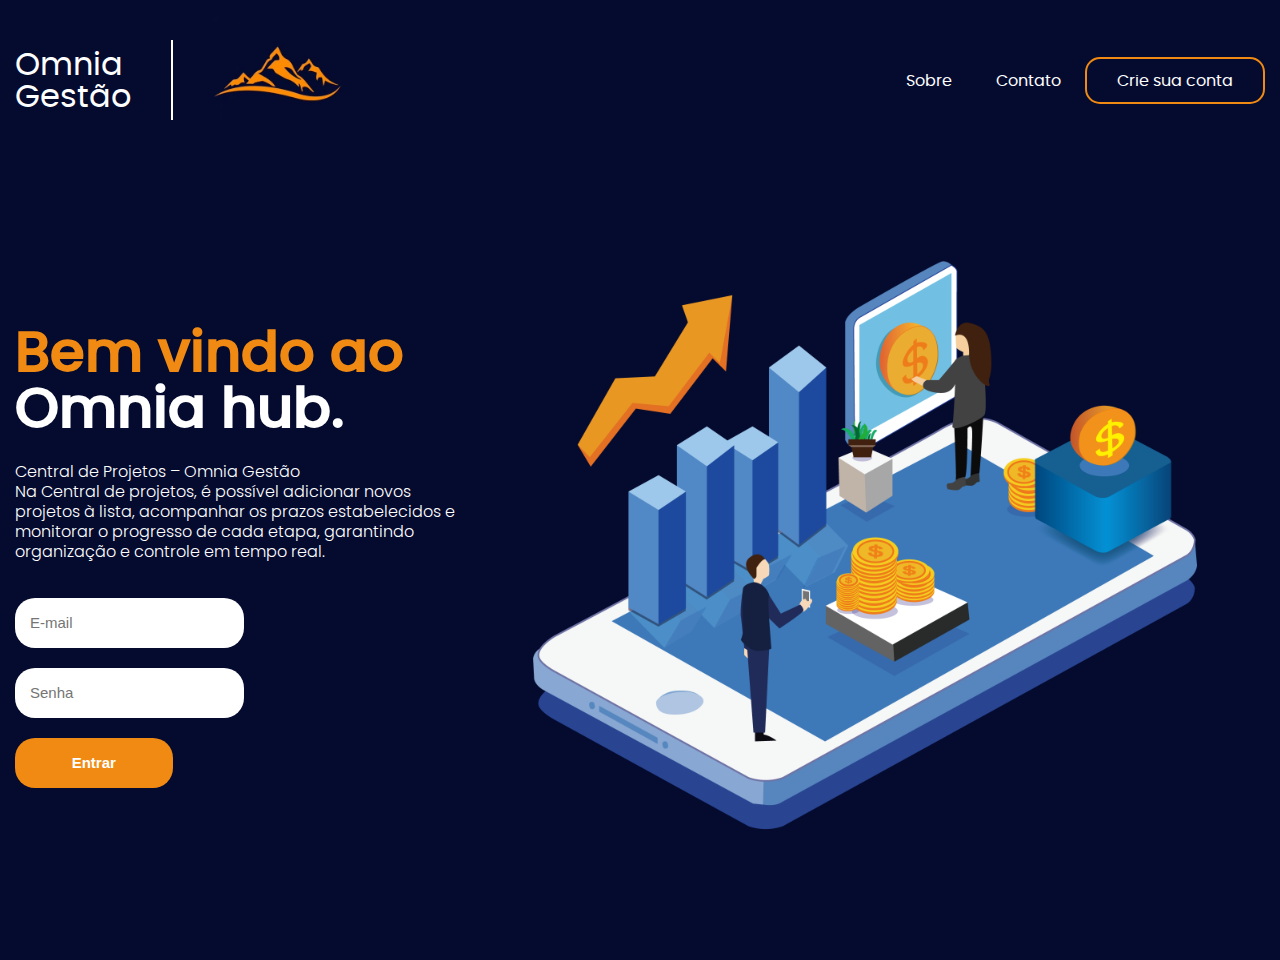
<file: pages/index.html>
<!DOCTYPE html>
<html lang="en">
<head>
    <meta charset="UTF-8">
    <meta name="viewport" content="width=device-width, initial-scale=1.0">
    <link rel="stylesheet" href="../styles/style.css">
    <link rel="stylesheet" href="../styles/fonts.css">
    <title>Desafio3</title>
</head>
<body>
    <header>
        
        <div id="titleImage">
            <div id="title">
                <h1>Omnia</h1>
                <h1>Gestão</h1>
            </div>

            <div id="barra"></div>
        
            <img  src="../components/images/366114973_1008473813680099_7549209109306749683_n.jpeg" alt="Logo Omnia" id="imagem">

        </div>

        <ul>
            <a href="sobre.html"><li>Sobre</li></a>
            <a href="contato.html"><li>Contato</li></a> 
            <a href="cadastro.html" id="cadastro"><li>Crie sua conta</li></a>  
        </ul>
    </header>

    <main>
        <div id="estrutura">
            <aside>
                <h2><span>Bem vindo ao</span> </h2>
                <h2>Omnia hub. </h2>
                <p>Central de Projetos – Omnia Gestão <br>
                    Na Central de projetos, é possível adicionar novos projetos à lista, acompanhar os prazos estabelecidos e monitorar o progresso de cada etapa, garantindo organização e controle em tempo real.</p>
            
        
                <form action="">
                    <input type="email" placeholder="E-mail" id="login">
        
                    <input type="password" placeholder="Senha" id="senha">
        
                    <input type="submit" value="Entrar" onclick="logar(); return false" >
                </form>
            </aside>
        
            <img  src="../components/images/Lovepik_com-611244387-25D Stereo Business Finance Stock Illustration.png" alt="imagem Finance" id="imagem2">
        </div>
    </main>
    
    <script src="../js/index.js"></script>
</body>
</html>
</file>
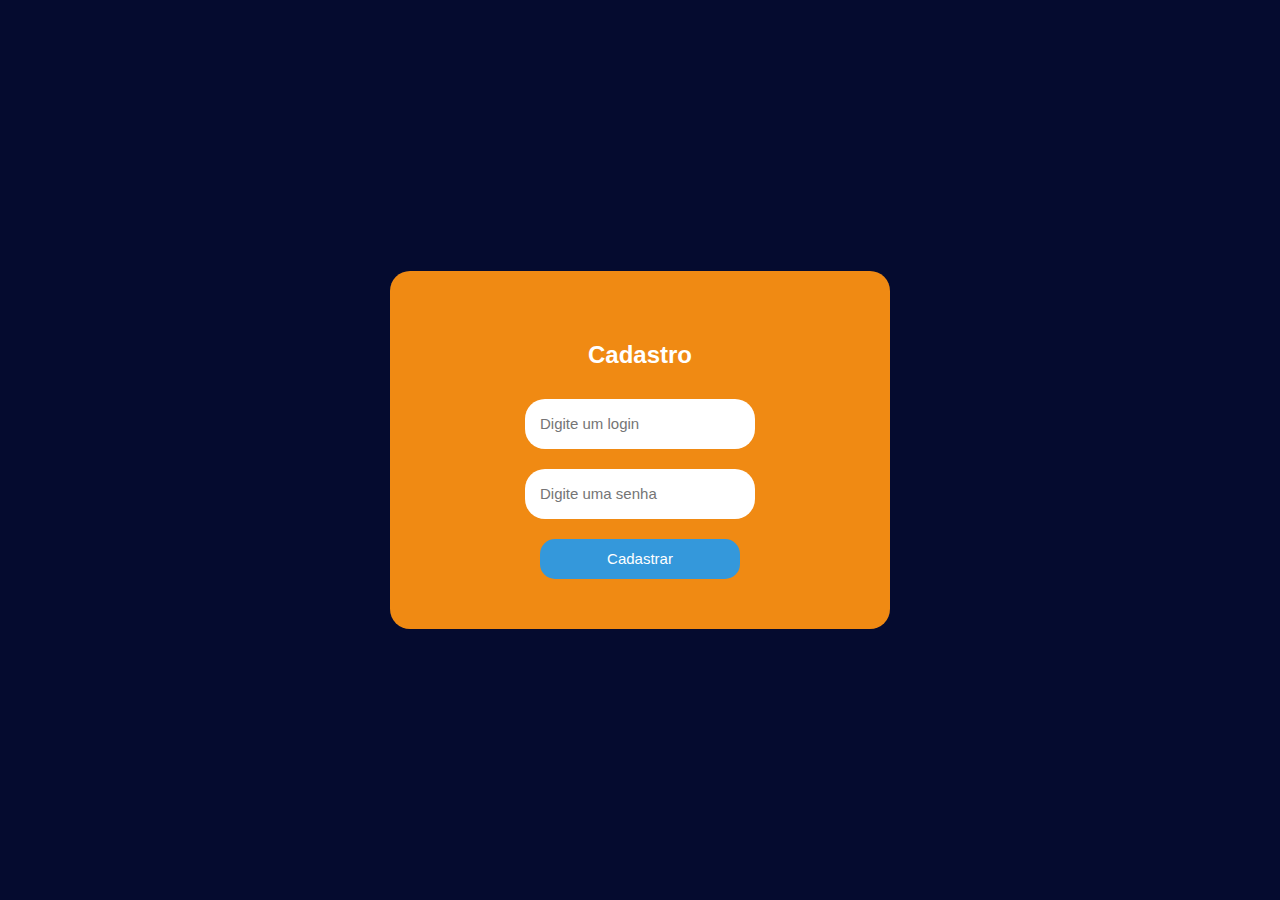
<file: pages/cadastro.html>
<!DOCTYPE html>
<html lang="en">
<head>
  <meta charset="UTF-8">
  <title>Cadastro</title>
  <style>
    body {
      margin: 0;
      height: 100vh;
      background-color: #050b2f;
      display: flex;
      justify-content: center;
      align-items: center;
      font-family: Arial, sans-serif;
    }

    h2 {
      color: white;
      margin-bottom: 30px;
    }

    #cadastro {
      background-color: #f08a13;
      display: flex;
      flex-direction: column;
      align-items: center;
      width: 400px;
      padding: 50px;
      border-radius: 20px;
    }

    .inputs {
      width: 200px;
      height: 20px;
      padding: 15px;
      border-radius: 20px;
      border: none;
      font-size: 15px;
      margin-bottom: 20px;
    }

    button {
      background-color: #3498db;
      width: 200px;
      height: 40px;
      padding: 15px;
      border-radius: 15px;
      border: none;
      font-size: 15px;
      display: flex;
      justify-content: center;
      align-items: center;
      color: white;
      cursor: pointer;
      transition: background 0.3s;
    }

    button:hover {
      background-color: #050b2f;
    }

  </style>
</head>
<body>

  <div id="cadastro">
      <h2>Cadastro</h2>

      <input class="inputs" type="text" id="login" placeholder="Digite um login">
      <input class="inputs" type="password" id="senha" placeholder="Digite uma senha">
      <button  type="button" onclick="cadastrar()">Cadastrar</button> 
  </div>

  <script>
    function cadastrar() {
      const login = document.getElementById('login').value.trim();
      const senha = document.getElementById('senha').value.trim();

      if (login && senha) {
        localStorage.setItem('login', login);
        localStorage.setItem('senha', senha);
        alert("Cadastro realizado com sucesso!");
        window.location.href = "index.html";
      } else {
        alert("Preencha todos os campos.");
      }
    }
  </script>
</body>
</html>
</file>
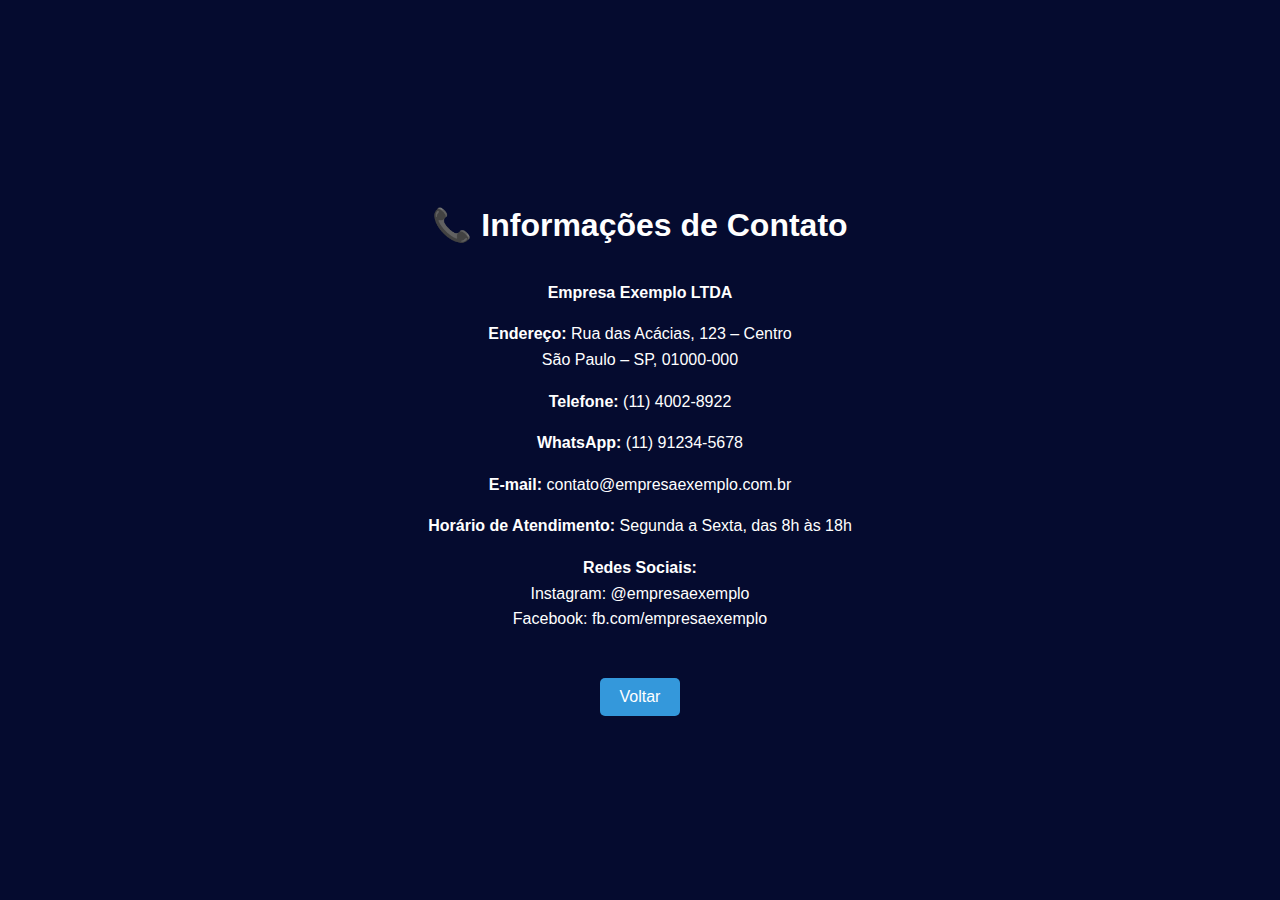
<file: pages/contato.html>
<!DOCTYPE html>
<html lang="en">
<head>
  <meta charset="UTF-8">
  <meta name="viewport" content="width=device-width, initial-scale=1.0">
  <title>Contato</title>
  <style>
    body {
      margin: 0;
      padding: 0;
      height: 100vh;
      background-color: #050b2f;
      display: flex;
      justify-content: center;
      align-items: center;
      flex-direction: column;
      font-family: Arial, sans-serif;
      color: white;
      text-align: center;
      padding: 20px;
      box-sizing: border-box;
    }

    h1 {
      margin-bottom: 20px;
    }

    .contato {
      margin-bottom: 30px;
      line-height: 1.6;
    }

    a {
      text-decoration: none;
      background-color: #3498db;
      color: white;
      padding: 10px 20px;
      border-radius: 5px;
      transition: background-color 0.3s ease;
    }

    a:hover {
      background-color: #f08a13;
    }
  </style>
</head>
<body>
  <h1>📞 Informações de Contato</h1>
  <div class="contato">
    <p><strong>Empresa Exemplo LTDA</strong></p>
    <p><strong>Endereço:</strong> Rua das Acácias, 123 – Centro<br>São Paulo – SP, 01000-000</p>
    <p><strong>Telefone:</strong> (11) 4002-8922</p>
    <p><strong>WhatsApp:</strong> (11) 91234-5678</p>
    <p><strong>E-mail:</strong> contato@empresaexemplo.com.br</p>
    <p><strong>Horário de Atendimento:</strong> Segunda a Sexta, das 8h às 18h</p>
    <p><strong>Redes Sociais:</strong><br>
      Instagram: @empresaexemplo<br>
      Facebook: fb.com/empresaexemplo
    </p>
  </div>
  <a href="index.html">Voltar</a>
</body>
</html>
</file>
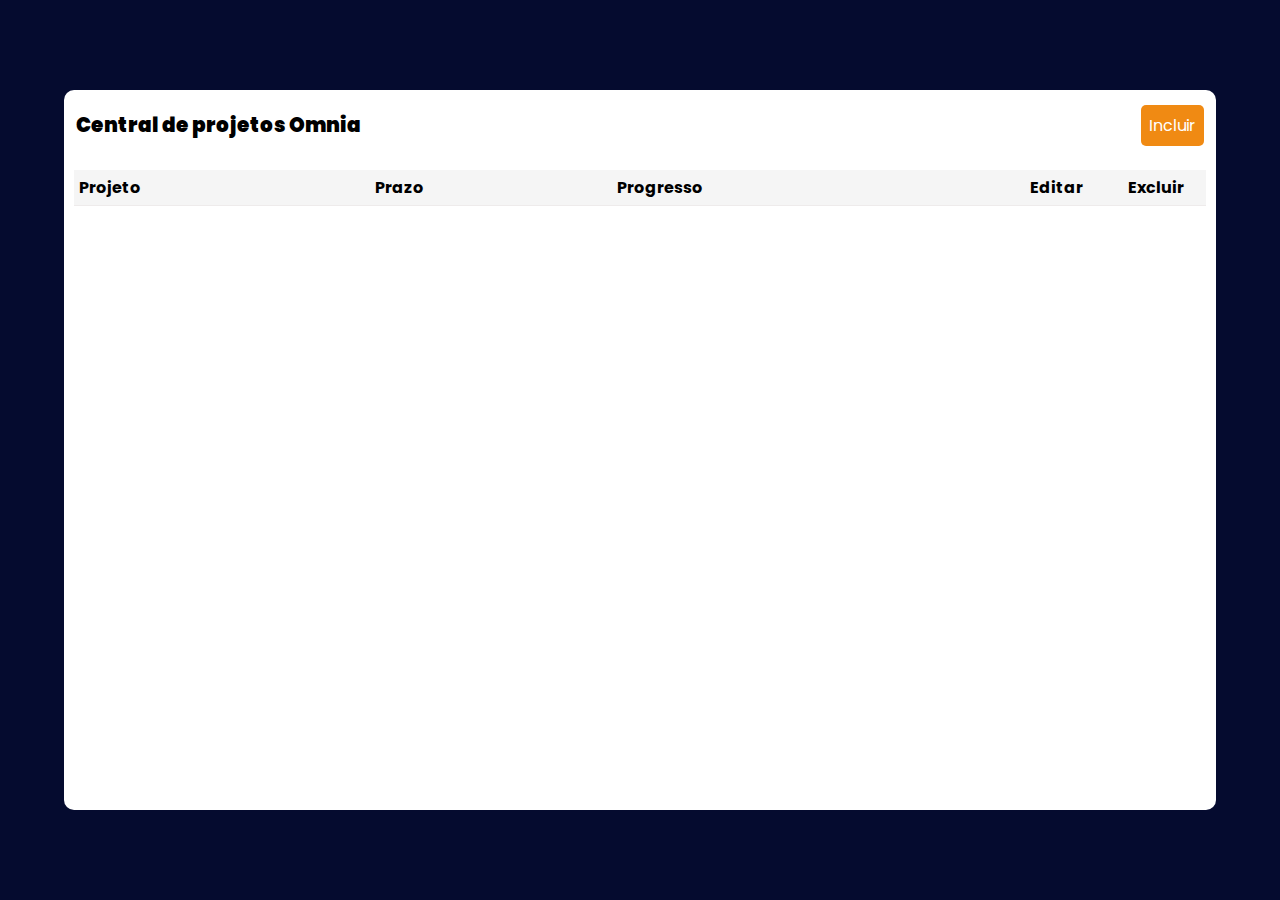
<file: pages/home.html>
<!DOCTYPE html>
<html lang="en">

<head>
  <meta charset="UTF-8">
  <meta http-equiv="X-UA-Compatible" content="IE=edge">
  <meta name="viewport" content="width=device-width, initial-scale=1.0">
  <title>Desafio3</title>
  <link rel="stylesheet" href="../styles/home.css">
  <link href='https://unpkg.com/boxicons@2.1.1/css/boxicons.min.css' rel='stylesheet'>
</head>

<body>
  <div class="container">
    <div class="header">
      <span>Central de projetos Omnia</span>
      <button onclick="openModal()" id="new">Incluir</i></button>
    </div>

    <div class="divTable">
      <table>
        <thead>
          <tr>
            <th>Projeto</th>
            <th>Prazo</th>
            <th>Progresso</th>
            <th class="acao">Editar</th>
            <th class="acao">Excluir</th>
          </tr>
        </thead>
        <tbody>
        </tbody>
      </table>
    </div>

    <div class="modal-container">
      <div class="modal">
        <form>
          <label for="m-atividade">Projeto</label>
          <input id="m-atividade" type="text" required />
  
          <label for="m-prazo">Prazo</label>
          <input id="m-prazo" type="date" required />
  
          <label for="m-progresso">Progresso</label>
          <select id="m-progresso" required>
            <option value="">Selecione o progresso</option>
            <option value="pendente">pendente</option>
            <option value="em-andamento">Em andamento</option>
            <option value="concluido">Concluído</option>
          </select>
          <button id="btnSalvar">Salvar</button>
        </form>
      </div>
    </div>

  </div>
  <script src="../js/home.js"></script>
</body>

</html>
</file>
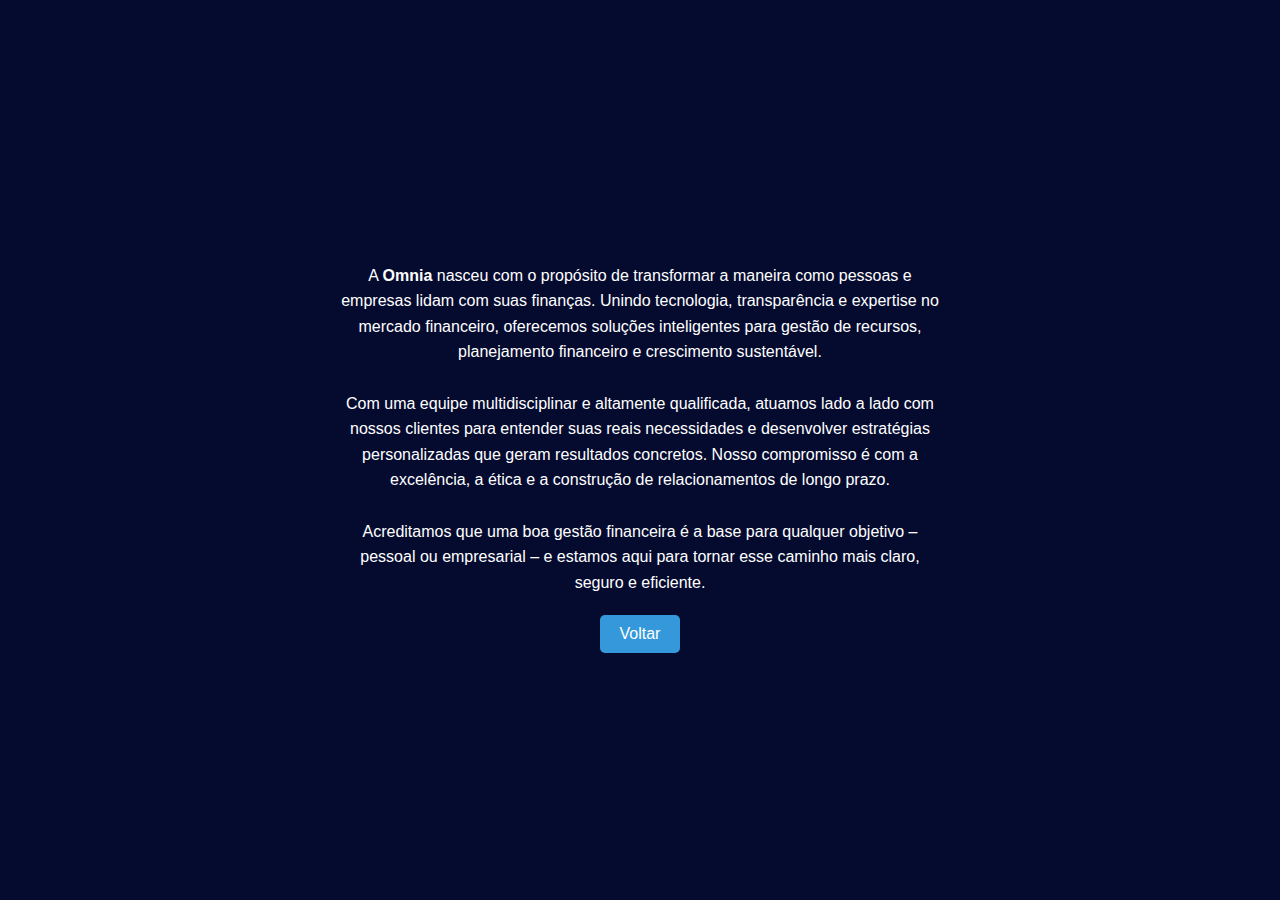
<file: pages/sobre.html>
<!DOCTYPE html>
<html lang="en">
<head>
  <meta charset="UTF-8">
  <meta name="viewport" content="width=device-width, initial-scale=1.0">
  <title>Sobre</title>
  <style>
    body {
      margin: 0;
      padding: 0;
      height: 100vh;
      background-color: #050b2f;
      display: flex;
      justify-content: center;
      align-items: center;
      flex-direction: column;
      font-family: Arial, sans-serif;
    }

    p {
      margin-bottom: 20px;
      color: white;
      max-width: 600px;
      text-align: center;
      line-height: 1.6;
    }

    a {
      text-decoration: none;
      background-color: #3498db;
      color: white;
      padding: 10px 20px;
      border-radius: 5px;
      transition: background-color 0.3s ease;
    }

    a:hover {
      background-color: #f08a13;
    }
  </style>
</head>
<body>
  <p>
    A <strong>Omnia</strong> nasceu com o propósito de transformar a maneira como pessoas e empresas lidam com suas finanças. Unindo tecnologia, transparência e expertise no mercado financeiro, oferecemos soluções inteligentes para gestão de recursos, planejamento financeiro e crescimento sustentável.<br><br>

    Com uma equipe multidisciplinar e altamente qualificada, atuamos lado a lado com nossos clientes para entender suas reais necessidades e desenvolver estratégias personalizadas que geram resultados concretos. Nosso compromisso é com a excelência, a ética e a construção de relacionamentos de longo prazo.<br><br>

    Acreditamos que uma boa gestão financeira é a base para qualquer objetivo – pessoal ou empresarial – e estamos aqui para tornar esse caminho mais claro, seguro e eficiente.
  </p>
  <a href="index.html">Voltar</a>
</body>
</html>
</file>
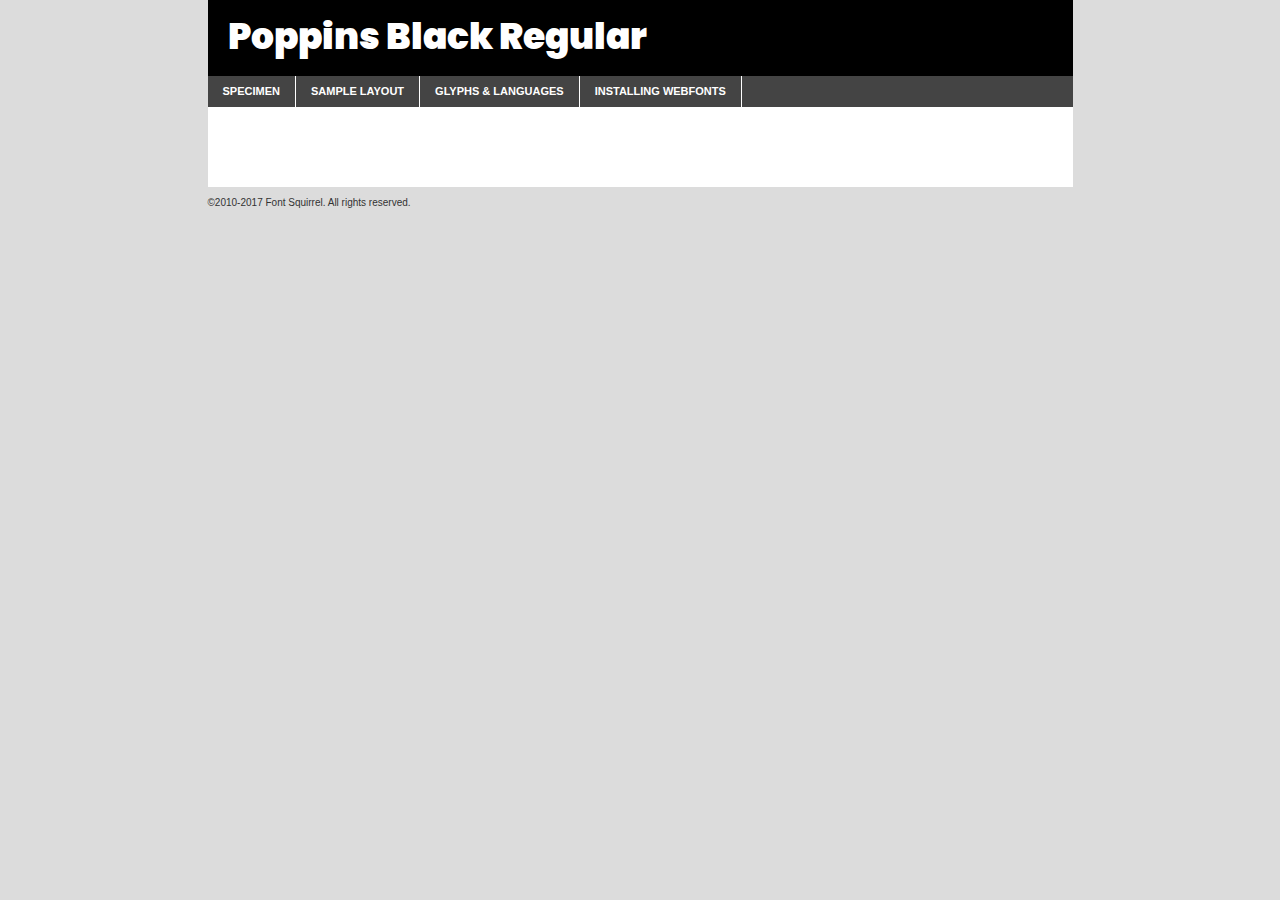
<file: components/fonts/poppins-black-demo.html>
<!DOCTYPE html PUBLIC "-//W3C//DTD XHTML 1.0 Transitional//EN"
	"http://www.w3.org/TR/xhtml1/DTD/xhtml1-transitional.dtd">

<html xmlns="http://www.w3.org/1999/xhtml" xml:lang="en" lang="en">
<head>
	<meta http-equiv="Content-Type" content="text/html; charset=utf-8" />
	<script src="http://ajax.googleapis.com/ajax/libs/jquery/1.7.2/jquery.min.js" type="text/javascript" charset="utf-8"></script>
	<script type="text/javascript">
	(function($){$.fn.easyTabs=function(option){var param=jQuery.extend({fadeSpeed:"fast",defaultContent:1,activeClass:'active'},option);$(this).each(function(){var thisId="#"+this.id;if(param.defaultContent==''){param.defaultContent=1;}
	if(typeof param.defaultContent=="number")
	{var defaultTab=$(thisId+" .tabs li:eq("+(param.defaultContent-1)+") a").attr('href').substr(1);}else{var defaultTab=param.defaultContent;}
	$(thisId+" .tabs li a").each(function(){var tabToHide=$(this).attr('href').substr(1);$("#"+tabToHide).addClass('easytabs-tab-content');});hideAll();changeContent(defaultTab);function hideAll(){$(thisId+" .easytabs-tab-content").hide();}
	function changeContent(tabId){hideAll();$(thisId+" .tabs li").removeClass(param.activeClass);$(thisId+" .tabs li a[href=#"+tabId+"]").closest('li').addClass(param.activeClass);if(param.fadeSpeed!="none")
	{$(thisId+" #"+tabId).fadeIn(param.fadeSpeed);}else{$(thisId+" #"+tabId).show();}}
	$(thisId+" .tabs li").click(function(){var tabId=$(this).find('a').attr('href').substr(1);changeContent(tabId);return false;});});}})(jQuery);
	</script>
	<link rel="stylesheet" href="specimen_files/specimen_stylesheet.css" type="text/css" charset="utf-8" />
	<link rel="stylesheet" href="stylesheet.css" type="text/css" charset="utf-8" />

	<style type="text/css">
					body{
				font-family: 'poppinsblack';
							}
		</style>

	<title>Poppins Black Regular Specimen</title>
	
	
	<script type="text/javascript" charset="utf-8">
		$(document).ready(function() {
			$('#container').easyTabs({defaultContent:1});
		});
	</script>
</head>

<body>
<div id="container">
	<div id="header">
		Poppins Black Regular	</div>
	<ul class="tabs">
		<li><a href="#specimen">Specimen</a></li>
		<li><a href="#layout">Sample Layout</a></li>
				<li><a href="#glyphs">Glyphs &amp; Languages</a></li>
		<li><a href="#installing">Installing Webfonts</a></li>
		
	</ul>
	
	<div id="main_content">

		
			<div id="specimen">
		
				<div class="section">
					<div class="grid12 firstcol">
						<div class="huge">AaBb</div>
					</div>
				</div>
		
				<div class="section">
					<div class="glyph_range">A&#x200B;B&#x200b;C&#x200b;D&#x200b;E&#x200b;F&#x200b;G&#x200b;H&#x200b;I&#x200b;J&#x200b;K&#x200b;L&#x200b;M&#x200b;N&#x200b;O&#x200b;P&#x200b;Q&#x200b;R&#x200b;S&#x200b;T&#x200b;U&#x200b;V&#x200b;W&#x200b;X&#x200b;Y&#x200b;Z&#x200b;a&#x200b;b&#x200b;c&#x200b;d&#x200b;e&#x200b;f&#x200b;g&#x200b;h&#x200b;i&#x200b;j&#x200b;k&#x200b;l&#x200b;m&#x200b;n&#x200b;o&#x200b;p&#x200b;q&#x200b;r&#x200b;s&#x200b;t&#x200b;u&#x200b;v&#x200b;w&#x200b;x&#x200b;y&#x200b;z&#x200b;1&#x200b;2&#x200b;3&#x200b;4&#x200b;5&#x200b;6&#x200b;7&#x200b;8&#x200b;9&#x200b;0&#x200b;&amp;&#x200b;.&#x200b;,&#x200b;?&#x200b;!&#x200b;&#64;&#x200b;(&#x200b;)&#x200b;#&#x200b;$&#x200b;%&#x200b;*&#x200b;+&#x200b;-&#x200b;=&#x200b;:&#x200b;;</div>
				</div>
				<div class="section">
					<div class="grid12 firstcol">
						<table class="sample_table">
							<tr><td>10</td><td class="size10">abcdefghijklmnopqrstuvwxyzABCDEFGHIJKLMNOPQRSTUVWXYZ0123456789abcdefghijklmnopqrstuvwxyzABCDEFGHIJKLMNOPQRSTUVWXYZ0123456789abcdefghijklmnopqrstuvwxyzABCDEFGHIJKLMNOPQRSTUVWXYZ</td></tr>
							<tr><td>11</td><td class="size11">abcdefghijklmnopqrstuvwxyzABCDEFGHIJKLMNOPQRSTUVWXYZ0123456789abcdefghijklmnopqrstuvwxyzABCDEFGHIJKLMNOPQRSTUVWXYZ0123456789abcdefghijklmnopqrstuvwxyzABCDEFGHIJKLMNOPQRSTUVWXYZ</td></tr>
							<tr><td>12</td><td class="size12">abcdefghijklmnopqrstuvwxyzABCDEFGHIJKLMNOPQRSTUVWXYZ0123456789abcdefghijklmnopqrstuvwxyzABCDEFGHIJKLMNOPQRSTUVWXYZ0123456789abcdefghijklmnopqrstuvwxyzABCDEFGHIJKLMNOPQRSTUVWXYZ</td></tr>
							<tr><td>13</td><td class="size13">abcdefghijklmnopqrstuvwxyzABCDEFGHIJKLMNOPQRSTUVWXYZ0123456789abcdefghijklmnopqrstuvwxyzABCDEFGHIJKLMNOPQRSTUVWXYZ0123456789abcdefghijklmnopqrstuvwxyzABCDEFGHIJKLMNOPQRSTUVWXYZ</td></tr>
							<tr><td>14</td><td class="size14">abcdefghijklmnopqrstuvwxyzABCDEFGHIJKLMNOPQRSTUVWXYZ0123456789abcdefghijklmnopqrstuvwxyzABCDEFGHIJKLMNOPQRSTUVWXYZ0123456789abcdefghijklmnopqrstuvwxyzABCDEFGHIJKLMNOPQRSTUVWXYZ</td></tr>
							<tr><td>16</td><td class="size16">abcdefghijklmnopqrstuvwxyzABCDEFGHIJKLMNOPQRSTUVWXYZ0123456789abcdefghijklmnopqrstuvwxyzABCDEFGHIJKLMNOPQRSTUVWXYZ</td></tr>
							<tr><td>18</td><td class="size18">abcdefghijklmnopqrstuvwxyzABCDEFGHIJKLMNOPQRSTUVWXYZ0123456789abcdefghijklmnopqrstuvwxyzABCDEFGHIJKLMNOPQRSTUVWXYZ</td></tr>
							<tr><td>20</td><td class="size20">abcdefghijklmnopqrstuvwxyzABCDEFGHIJKLMNOPQRSTUVWXYZ0123456789abcdefghijklmnopqrstuvwxyzABCDEFGHIJKLMNOPQRSTUVWXYZ</td></tr>
							<tr><td>24</td><td class="size24">abcdefghijklmnopqrstuvwxyzABCDEFGHIJKLMNOPQRSTUVWXYZ0123456789abcdefghijklmnopqrstuvwxyzABCDEFGHIJKLMNOPQRSTUVWXYZ</td></tr>
							<tr><td>30</td><td class="size30">abcdefghijklmnopqrstuvwxyzABCDEFGHIJKLMNOPQRSTUVWXYZ0123456789abcdefghijklmnopqrstuvwxyzABCDEFGHIJKLMNOPQRSTUVWXYZ</td></tr>
							<tr><td>36</td><td class="size36">abcdefghijklmnopqrstuvwxyzABCDEFGHIJKLMNOPQRSTUVWXYZ0123456789abcdefghijklmnopqrstuvwxyzABCDEFGHIJKLMNOPQRSTUVWXYZ</td></tr>
							<tr><td>48</td><td class="size48">abcdefghijklmnopqrstuvwxyzABCDEFGHIJKLMNOPQRSTUVWXYZ0123456789abcdefghijklmnopqrstuvwxyzABCDEFGHIJKLMNOPQRSTUVWXYZ</td></tr>
							<tr><td>60</td><td class="size60">abcdefghijklmnopqrstuvwxyzABCDEFGHIJKLMNOPQRSTUVWXYZ0123456789abcdefghijklmnopqrstuvwxyzABCDEFGHIJKLMNOPQRSTUVWXYZ</td></tr>
							<tr><td>72</td><td class="size72">abcdefghijklmnopqrstuvwxyzABCDEFGHIJKLMNOPQRSTUVWXYZ0123456789abcdefghijklmnopqrstuvwxyzABCDEFGHIJKLMNOPQRSTUVWXYZ</td></tr>
							<tr><td>90</td><td class="size90">abcdefghijklmnopqrstuvwxyzABCDEFGHIJKLMNOPQRSTUVWXYZ0123456789abcdefghijklmnopqrstuvwxyzABCDEFGHIJKLMNOPQRSTUVWXYZ</td></tr>
						</table>
				
					</div>
			
				</div>
		
		
		
								<div class="section" id="bodycomparison">


										<div id="xheight">
				<div class="fontbody">&#x25FC;&#x25FC;&#x25FC;&#x25FC;&#x25FC;&#x25FC;&#x25FC;&#x25FC;&#x25FC;&#x25FC;&#x25FC;&#x25FC;&#x25FC;&#x25FC;&#x25FC;&#x25FC;&#x25FC;&#x25FC;&#x25FC;&#x25FC;&#x25FC;&#x25FC;&#x25FC;&#x25FC;&#x25FC;&#x25FC;&#x25FC;&#x25FC;&#x25FC;&#x25FC;&#x25FC;&#x25FC;&#x25FC;&#x25FC;&#x25FC;&#x25FC;&#x25FC;&#x25FC;&#x25FC;&#x25FC;&#x25FC;&#x25FC;&#x25FC;&#x25FC;&#x25FC;&#x25FC;&#x25FC;&#x25FC;&#x25FC;&#x25FC;&#x25FC;&#x25FC;&#x25FC;&#x25FC;&#x25FC;&#x25FC;&#x25FC;&#x25FC;&#x25FC;&#x25FC;&#x25FC;&#x25FC;&#x25FC;&#x25FC;&#x25FC;&#x25FC;&#x25FC;&#x25FC;&#x25FC;&#x25FC;&#x25FC;&#x25FC;&#x25FC;&#x25FC;&#x25FC;&#x25FC;&#x25FC;&#x25FC;&#x25FC;&#x25FC;&#x25FC;&#x25FC;&#x25FC;&#x25FC;&#x25FC;&#x25FC;&#x25FC;&#x25FC;&#x25FC;&#x25FC;&#x25FC;&#x25FC;&#x25FC;&#x25FC;&#x25FC;&#x25FC;&#x25FC;&#x25FC;&#x25FC;body</div><div class="arialbody">body</div><div class="verdanabody">body</div><div class="georgiabody">body</div></div>
										<div class="fontbody" style="z-index:1">
											body<span>Poppins Black Regular</span>
										</div>
										<div class="arialbody" style="z-index:1">
											body<span>Arial</span>
										</div>
										<div class="verdanabody" style="z-index:1">
											body<span>Verdana</span>
										</div>
										<div class="georgiabody" style="z-index:1">
											body<span>Georgia</span>
										</div>



								</div>
		
		
				<div class="section psample psample_row1" id="">
					
					<div class="grid2 firstcol">
						<p class="size10"><span>10.</span>Aenean lacinia bibendum nulla sed consectetur. Fusce dapibus, tellus ac cursus commodo, tortor mauris condimentum nibh, ut fermentum massa justo sit amet risus. Nullam id dolor id nibh ultricies vehicula ut id elit. Cum sociis natoque penatibus et magnis dis parturient montes, nascetur ridiculus mus. Nulla vitae elit libero, a pharetra augue.</p>
			
					</div>
					<div class="grid3">
						<p class="size11"><span>11.</span>Aenean lacinia bibendum nulla sed consectetur. Fusce dapibus, tellus ac cursus commodo, tortor mauris condimentum nibh, ut fermentum massa justo sit amet risus. Nullam id dolor id nibh ultricies vehicula ut id elit. Cum sociis natoque penatibus et magnis dis parturient montes, nascetur ridiculus mus. Nulla vitae elit libero, a pharetra augue.</p>
			
					</div>
					<div class="grid3">
						<p class="size12"><span>12.</span>Aenean lacinia bibendum nulla sed consectetur. Fusce dapibus, tellus ac cursus commodo, tortor mauris condimentum nibh, ut fermentum massa justo sit amet risus. Nullam id dolor id nibh ultricies vehicula ut id elit. Cum sociis natoque penatibus et magnis dis parturient montes, nascetur ridiculus mus. Nulla vitae elit libero, a pharetra augue.</p>
			
					</div>
					<div class="grid4">
						<p class="size13"><span>13.</span>Aenean lacinia bibendum nulla sed consectetur. Fusce dapibus, tellus ac cursus commodo, tortor mauris condimentum nibh, ut fermentum massa justo sit amet risus. Nullam id dolor id nibh ultricies vehicula ut id elit. Cum sociis natoque penatibus et magnis dis parturient montes, nascetur ridiculus mus. Nulla vitae elit libero, a pharetra augue.</p>
			
					</div>
					<div class="white_blend"></div>
					
				</div>
				<div class="section psample psample_row2" id="">
					<div class="grid3 firstcol">
						<p class="size14"><span>14.</span>Aenean lacinia bibendum nulla sed consectetur. Fusce dapibus, tellus ac cursus commodo, tortor mauris condimentum nibh, ut fermentum massa justo sit amet risus. Nullam id dolor id nibh ultricies vehicula ut id elit. Cum sociis natoque penatibus et magnis dis parturient montes, nascetur ridiculus mus. Nulla vitae elit libero, a pharetra augue.</p>
			
					</div>
					<div class="grid4">
						<p class="size16"><span>16.</span>Aenean lacinia bibendum nulla sed consectetur. Fusce dapibus, tellus ac cursus commodo, tortor mauris condimentum nibh, ut fermentum massa justo sit amet risus. Nullam id dolor id nibh ultricies vehicula ut id elit. Cum sociis natoque penatibus et magnis dis parturient montes, nascetur ridiculus mus. Nulla vitae elit libero, a pharetra augue.</p>
			
					</div>
					<div class="grid5">
						<p class="size18"><span>18.</span>Aenean lacinia bibendum nulla sed consectetur. Fusce dapibus, tellus ac cursus commodo, tortor mauris condimentum nibh, ut fermentum massa justo sit amet risus. Nullam id dolor id nibh ultricies vehicula ut id elit. Cum sociis natoque penatibus et magnis dis parturient montes, nascetur ridiculus mus. Nulla vitae elit libero, a pharetra augue.</p>
			
					</div>

					<div class="white_blend"></div>

				</div>
				
				<div class="section psample psample_row3" id="">
					<div class="grid5 firstcol">
						<p class="size20"><span>20.</span>Aenean lacinia bibendum nulla sed consectetur. Fusce dapibus, tellus ac cursus commodo, tortor mauris condimentum nibh, ut fermentum massa justo sit amet risus. Nullam id dolor id nibh ultricies vehicula ut id elit. Cum sociis natoque penatibus et magnis dis parturient montes, nascetur ridiculus mus. Nulla vitae elit libero, a pharetra augue.</p>
					</div>
					<div class="grid7">
						<p class="size24"><span>24.</span>Aenean lacinia bibendum nulla sed consectetur. Fusce dapibus, tellus ac cursus commodo, tortor mauris condimentum nibh, ut fermentum massa justo sit amet risus. Nullam id dolor id nibh ultricies vehicula ut id elit. Cum sociis natoque penatibus et magnis dis parturient montes, nascetur ridiculus mus. Nulla vitae elit libero, a pharetra augue.</p>
					</div>
					
					<div class="white_blend"></div>
					
				</div>
				
				<div class="section psample psample_row4" id="">
					<div class="grid12 firstcol">
						<p class="size30"><span>30.</span>Aenean lacinia bibendum nulla sed consectetur. Fusce dapibus, tellus ac cursus commodo, tortor mauris condimentum nibh, ut fermentum massa justo sit amet risus. Nullam id dolor id nibh ultricies vehicula ut id elit. Cum sociis natoque penatibus et magnis dis parturient montes, nascetur ridiculus mus. Nulla vitae elit libero, a pharetra augue.</p>
					</div>
					<div class="white_blend"></div>
					
				</div>
				
				
				
				<div class="section psample psample_row1 fullreverse">
					<div class="grid2 firstcol">
						<p class="size10"><span>10.</span>Aenean lacinia bibendum nulla sed consectetur. Fusce dapibus, tellus ac cursus commodo, tortor mauris condimentum nibh, ut fermentum massa justo sit amet risus. Nullam id dolor id nibh ultricies vehicula ut id elit. Cum sociis natoque penatibus et magnis dis parturient montes, nascetur ridiculus mus. Nulla vitae elit libero, a pharetra augue.</p>
			
					</div>
					<div class="grid3">
						<p class="size11"><span>11.</span>Aenean lacinia bibendum nulla sed consectetur. Fusce dapibus, tellus ac cursus commodo, tortor mauris condimentum nibh, ut fermentum massa justo sit amet risus. Nullam id dolor id nibh ultricies vehicula ut id elit. Cum sociis natoque penatibus et magnis dis parturient montes, nascetur ridiculus mus. Nulla vitae elit libero, a pharetra augue.</p>
			
					</div>
					<div class="grid3">
						<p class="size12"><span>12.</span>Aenean lacinia bibendum nulla sed consectetur. Fusce dapibus, tellus ac cursus commodo, tortor mauris condimentum nibh, ut fermentum massa justo sit amet risus. Nullam id dolor id nibh ultricies vehicula ut id elit. Cum sociis natoque penatibus et magnis dis parturient montes, nascetur ridiculus mus. Nulla vitae elit libero, a pharetra augue.</p>
			
					</div>
					<div class="grid4">
						<p class="size13"><span>13.</span>Aenean lacinia bibendum nulla sed consectetur. Fusce dapibus, tellus ac cursus commodo, tortor mauris condimentum nibh, ut fermentum massa justo sit amet risus. Nullam id dolor id nibh ultricies vehicula ut id elit. Cum sociis natoque penatibus et magnis dis parturient montes, nascetur ridiculus mus. Nulla vitae elit libero, a pharetra augue.</p>
			
					</div>
					<div class="black_blend"></div>
					
				</div>
				
				<div class="section psample psample_row2 fullreverse">
					<div class="grid3 firstcol">
						<p class="size14"><span>14.</span>Aenean lacinia bibendum nulla sed consectetur. Fusce dapibus, tellus ac cursus commodo, tortor mauris condimentum nibh, ut fermentum massa justo sit amet risus. Nullam id dolor id nibh ultricies vehicula ut id elit. Cum sociis natoque penatibus et magnis dis parturient montes, nascetur ridiculus mus. Nulla vitae elit libero, a pharetra augue.</p>
			
					</div>
					<div class="grid4">
						<p class="size16"><span>16.</span>Aenean lacinia bibendum nulla sed consectetur. Fusce dapibus, tellus ac cursus commodo, tortor mauris condimentum nibh, ut fermentum massa justo sit amet risus. Nullam id dolor id nibh ultricies vehicula ut id elit. Cum sociis natoque penatibus et magnis dis parturient montes, nascetur ridiculus mus. Nulla vitae elit libero, a pharetra augue.</p>
			
					</div>
					<div class="grid5">
						<p class="size18"><span>18.</span>Aenean lacinia bibendum nulla sed consectetur. Fusce dapibus, tellus ac cursus commodo, tortor mauris condimentum nibh, ut fermentum massa justo sit amet risus. Nullam id dolor id nibh ultricies vehicula ut id elit. Cum sociis natoque penatibus et magnis dis parturient montes, nascetur ridiculus mus. Nulla vitae elit libero, a pharetra augue.</p>
			
					</div>
					<div class="black_blend"></div>

				</div>
				
				<div class="section psample fullreverse psample_row3" id="">
					<div class="grid5 firstcol">
						<p class="size20"><span>20.</span>Aenean lacinia bibendum nulla sed consectetur. Fusce dapibus, tellus ac cursus commodo, tortor mauris condimentum nibh, ut fermentum massa justo sit amet risus. Nullam id dolor id nibh ultricies vehicula ut id elit. Cum sociis natoque penatibus et magnis dis parturient montes, nascetur ridiculus mus. Nulla vitae elit libero, a pharetra augue.</p>
					</div>
					<div class="grid7">
						<p class="size24"><span>24.</span>Aenean lacinia bibendum nulla sed consectetur. Fusce dapibus, tellus ac cursus commodo, tortor mauris condimentum nibh, ut fermentum massa justo sit amet risus. Nullam id dolor id nibh ultricies vehicula ut id elit. Cum sociis natoque penatibus et magnis dis parturient montes, nascetur ridiculus mus. Nulla vitae elit libero, a pharetra augue.</p>
					</div>
					
					<div class="black_blend"></div>
					
				</div>
				
				<div class="section psample fullreverse psample_row4" id="" style="border-bottom: 20px #000 solid;">
					<div class="grid12 firstcol">
						<p class="size30"><span>30.</span>Aenean lacinia bibendum nulla sed consectetur. Fusce dapibus, tellus ac cursus commodo, tortor mauris condimentum nibh, ut fermentum massa justo sit amet risus. Nullam id dolor id nibh ultricies vehicula ut id elit. Cum sociis natoque penatibus et magnis dis parturient montes, nascetur ridiculus mus. Nulla vitae elit libero, a pharetra augue.</p>
					</div>
					<div class="black_blend"></div>
					
				</div>
				
				
				
				
			</div>
			
			<div id="layout">
				
				<div class="section">
					
					<div class="grid12 firstcol">
						<h1>Lorem Ipsum Dolor</h1>
						<h2>Etiam porta sem malesuada magna mollis euismod</h2>
						
						<p class="byline">By <a href="#link">Aenean Lacinia</a></p>
					</div>
				</div>
				<div class="section">
					<div class="grid8 firstcol">
						<p class="large">Donec sed odio dui. Morbi leo risus, porta ac consectetur ac, vestibulum at eros. Fusce dapibus, tellus ac cursus commodo, tortor mauris condimentum nibh, ut fermentum massa justo sit amet risus. </p>

						
						<h3>Pellentesque ornare sem</h3>

						<p>Maecenas sed diam eget risus varius blandit sit amet non magna. Maecenas faucibus mollis interdum. Donec ullamcorper nulla non metus auctor fringilla. Nullam id dolor id nibh ultricies vehicula ut id elit. Nullam id dolor id nibh ultricies vehicula ut id elit. </p>

						<p>Aenean eu leo quam. Pellentesque ornare sem lacinia quam venenatis vestibulum. Lorem ipsum dolor sit amet, consectetur adipiscing elit. Cum sociis natoque penatibus et magnis dis parturient montes, nascetur ridiculus mus. </p>

						<p>Nulla vitae elit libero, a pharetra augue. Praesent commodo cursus magna, vel scelerisque nisl consectetur et. Aenean lacinia bibendum nulla sed consectetur. </p>

						<p>Nullam quis risus eget urna mollis ornare vel eu leo. Nullam quis risus eget urna mollis ornare vel eu leo. Maecenas sed diam eget risus varius blandit sit amet non magna. Donec ullamcorper nulla non metus auctor fringilla. </p>

						<h3>Cras mattis consectetur</h3>

						<p>Aenean eu leo quam. Pellentesque ornare sem lacinia quam venenatis vestibulum. Aenean lacinia bibendum nulla sed consectetur. Integer posuere erat a ante venenatis dapibus posuere velit aliquet. Cras mattis consectetur purus sit amet fermentum. </p>

						<p>Nullam id dolor id nibh ultricies vehicula ut id elit. Nullam quis risus eget urna mollis ornare vel eu leo. Cras mattis consectetur purus sit amet fermentum.</p>
					</div>
					
					<div class="grid4 sidebar">
						
						<div class="box reverse">
							<p class="last">Nullam quis risus eget urna mollis ornare vel eu leo. Donec ullamcorper nulla non metus auctor fringilla. Cras mattis consectetur purus sit amet fermentum. Sed posuere consectetur est at lobortis. Lorem ipsum dolor sit amet, consectetur adipiscing elit. </p>
						</div>
						
						<p class="caption">Maecenas sed diam eget risus varius.</p>

						<p>Vestibulum id ligula porta felis euismod semper. Integer posuere erat a ante venenatis dapibus posuere velit aliquet. Vestibulum id ligula porta felis euismod semper. Sed posuere consectetur est at lobortis. Maecenas sed diam eget risus varius blandit sit amet non magna. Fusce dapibus, tellus ac cursus commodo, tortor mauris condimentum nibh, ut fermentum massa justo sit amet risus. </p>

					

						<p>Duis mollis, est non commodo luctus, nisi erat porttitor ligula, eget lacinia odio sem nec elit. Aenean lacinia bibendum nulla sed consectetur. Vivamus sagittis lacus vel augue laoreet rutrum faucibus dolor auctor. Aenean lacinia bibendum nulla sed consectetur. Nullam quis risus eget urna mollis ornare vel eu leo. </p>

						<p>Praesent commodo cursus magna, vel scelerisque nisl consectetur et. Donec ullamcorper nulla non metus auctor fringilla. Maecenas faucibus mollis interdum. Fusce dapibus, tellus ac cursus commodo, tortor mauris condimentum nibh, ut fermentum massa justo sit amet risus. </p>

					</div>
				</div>
				
			</div>


			



		<div id="glyphs">
			<div class="section">
				<div class="grid12 firstcol">
			
				<h1>Language Support</h1>
				<p>The subset of Poppins Black Regular in this kit supports the following languages:<br />
			
					Albanian, Basque, Breton, Chamorro, Danish, Dutch, English, Faroese, Finnish, French, Frisian, Galician, German, Icelandic, Italian, Malagasy, Norwegian, Portuguese, Spanish, Alsatian, Aragonese, Arapaho, Arrernte, Asturian, Aymara, Bislama, Cebuano, Corsican, Fijian, French_creole, Genoese, Gilbertese, Greenlandic, Haitian_creole, Hiligaynon, Hmong, Hopi, Ibanag, Iloko_ilokano, Indonesian, Interglossa_glosa, Interlingua, Irish_gaelic, Jerriais, Lojban, Lombard, Luxembourgeois, Manx, Mohawk, Norfolk_pitcairnese, Occitan, Oromo, Pangasinan, Papiamento, Piedmontese, Potawatomi, Rhaeto-romance, Romansh, Rotokas, Sami_lule, Samoan, Sardinian, Scots_gaelic, Seychelles_creole, Shona, Sicilian, Somali, Southern_ndebele, Swahili, Swati_swazi, Tagalog_filipino_pilipino, Tetum, Tok_pisin, Uyghur_latinized, Volapuk, Walloon, Warlpiri, Xhosa, Yapese, Zulu, Latinbasic, Ubasic, Demo				</p>
				<h1>Glyph Chart</h1>
				<p>The subset of Poppins Black Regular in this kit includes all the glyphs listed below. Unicode entities are included above each glyph to help you insert individual characters into your layout.</p>
				<div id="glyph_chart">
			
																														 <div><p>&amp;#13;</p>&#13;</div>
																				 <div><p>&amp;#32;</p>&#32;</div>
																				 <div><p>&amp;#33;</p>&#33;</div>
																				 <div><p>&amp;#34;</p>&#34;</div>
																				 <div><p>&amp;#35;</p>&#35;</div>
																				 <div><p>&amp;#36;</p>&#36;</div>
																				 <div><p>&amp;#37;</p>&#37;</div>
																				 <div><p>&amp;#38;</p>&#38;</div>
																				 <div><p>&amp;#39;</p>&#39;</div>
																				 <div><p>&amp;#40;</p>&#40;</div>
																				 <div><p>&amp;#41;</p>&#41;</div>
																				 <div><p>&amp;#42;</p>&#42;</div>
																				 <div><p>&amp;#43;</p>&#43;</div>
																				 <div><p>&amp;#44;</p>&#44;</div>
																				 <div><p>&amp;#45;</p>&#45;</div>
																				 <div><p>&amp;#46;</p>&#46;</div>
																				 <div><p>&amp;#47;</p>&#47;</div>
																				 <div><p>&amp;#48;</p>&#48;</div>
																				 <div><p>&amp;#49;</p>&#49;</div>
																				 <div><p>&amp;#50;</p>&#50;</div>
																				 <div><p>&amp;#51;</p>&#51;</div>
																				 <div><p>&amp;#52;</p>&#52;</div>
																				 <div><p>&amp;#53;</p>&#53;</div>
																				 <div><p>&amp;#54;</p>&#54;</div>
																				 <div><p>&amp;#55;</p>&#55;</div>
																				 <div><p>&amp;#56;</p>&#56;</div>
																				 <div><p>&amp;#57;</p>&#57;</div>
																				 <div><p>&amp;#58;</p>&#58;</div>
																				 <div><p>&amp;#59;</p>&#59;</div>
																				 <div><p>&amp;#60;</p>&#60;</div>
																				 <div><p>&amp;#61;</p>&#61;</div>
																				 <div><p>&amp;#62;</p>&#62;</div>
																				 <div><p>&amp;#63;</p>&#63;</div>
																				 <div><p>&amp;#64;</p>&#64;</div>
																				 <div><p>&amp;#65;</p>&#65;</div>
																				 <div><p>&amp;#66;</p>&#66;</div>
																				 <div><p>&amp;#67;</p>&#67;</div>
																				 <div><p>&amp;#68;</p>&#68;</div>
																				 <div><p>&amp;#69;</p>&#69;</div>
																				 <div><p>&amp;#70;</p>&#70;</div>
																				 <div><p>&amp;#71;</p>&#71;</div>
																				 <div><p>&amp;#72;</p>&#72;</div>
																				 <div><p>&amp;#73;</p>&#73;</div>
																				 <div><p>&amp;#74;</p>&#74;</div>
																				 <div><p>&amp;#75;</p>&#75;</div>
																				 <div><p>&amp;#76;</p>&#76;</div>
																				 <div><p>&amp;#77;</p>&#77;</div>
																				 <div><p>&amp;#78;</p>&#78;</div>
																				 <div><p>&amp;#79;</p>&#79;</div>
																				 <div><p>&amp;#80;</p>&#80;</div>
																				 <div><p>&amp;#81;</p>&#81;</div>
																				 <div><p>&amp;#82;</p>&#82;</div>
																				 <div><p>&amp;#83;</p>&#83;</div>
																				 <div><p>&amp;#84;</p>&#84;</div>
																				 <div><p>&amp;#85;</p>&#85;</div>
																				 <div><p>&amp;#86;</p>&#86;</div>
																				 <div><p>&amp;#87;</p>&#87;</div>
																				 <div><p>&amp;#88;</p>&#88;</div>
																				 <div><p>&amp;#89;</p>&#89;</div>
																				 <div><p>&amp;#90;</p>&#90;</div>
																				 <div><p>&amp;#91;</p>&#91;</div>
																				 <div><p>&amp;#92;</p>&#92;</div>
																				 <div><p>&amp;#93;</p>&#93;</div>
																				 <div><p>&amp;#94;</p>&#94;</div>
																				 <div><p>&amp;#95;</p>&#95;</div>
																				 <div><p>&amp;#96;</p>&#96;</div>
																				 <div><p>&amp;#97;</p>&#97;</div>
																				 <div><p>&amp;#98;</p>&#98;</div>
																				 <div><p>&amp;#99;</p>&#99;</div>
																				 <div><p>&amp;#100;</p>&#100;</div>
																				 <div><p>&amp;#101;</p>&#101;</div>
																				 <div><p>&amp;#102;</p>&#102;</div>
																				 <div><p>&amp;#103;</p>&#103;</div>
																				 <div><p>&amp;#104;</p>&#104;</div>
																				 <div><p>&amp;#105;</p>&#105;</div>
																				 <div><p>&amp;#106;</p>&#106;</div>
																				 <div><p>&amp;#107;</p>&#107;</div>
																				 <div><p>&amp;#108;</p>&#108;</div>
																				 <div><p>&amp;#109;</p>&#109;</div>
																				 <div><p>&amp;#110;</p>&#110;</div>
																				 <div><p>&amp;#111;</p>&#111;</div>
																				 <div><p>&amp;#112;</p>&#112;</div>
																				 <div><p>&amp;#113;</p>&#113;</div>
																				 <div><p>&amp;#114;</p>&#114;</div>
																				 <div><p>&amp;#115;</p>&#115;</div>
																				 <div><p>&amp;#116;</p>&#116;</div>
																				 <div><p>&amp;#117;</p>&#117;</div>
																				 <div><p>&amp;#118;</p>&#118;</div>
																				 <div><p>&amp;#119;</p>&#119;</div>
																				 <div><p>&amp;#120;</p>&#120;</div>
																				 <div><p>&amp;#121;</p>&#121;</div>
																				 <div><p>&amp;#122;</p>&#122;</div>
																				 <div><p>&amp;#123;</p>&#123;</div>
																				 <div><p>&amp;#124;</p>&#124;</div>
																				 <div><p>&amp;#125;</p>&#125;</div>
																				 <div><p>&amp;#126;</p>&#126;</div>
																				 <div><p>&amp;#160;</p>&#160;</div>
																				 <div><p>&amp;#161;</p>&#161;</div>
																				 <div><p>&amp;#162;</p>&#162;</div>
																				 <div><p>&amp;#163;</p>&#163;</div>
																				 <div><p>&amp;#164;</p>&#164;</div>
																				 <div><p>&amp;#165;</p>&#165;</div>
																				 <div><p>&amp;#166;</p>&#166;</div>
																				 <div><p>&amp;#167;</p>&#167;</div>
																				 <div><p>&amp;#168;</p>&#168;</div>
																				 <div><p>&amp;#169;</p>&#169;</div>
																				 <div><p>&amp;#170;</p>&#170;</div>
																				 <div><p>&amp;#171;</p>&#171;</div>
																				 <div><p>&amp;#172;</p>&#172;</div>
																				 <div><p>&amp;#173;</p>&#173;</div>
																				 <div><p>&amp;#174;</p>&#174;</div>
																				 <div><p>&amp;#175;</p>&#175;</div>
																				 <div><p>&amp;#176;</p>&#176;</div>
																				 <div><p>&amp;#177;</p>&#177;</div>
																				 <div><p>&amp;#178;</p>&#178;</div>
																				 <div><p>&amp;#179;</p>&#179;</div>
																				 <div><p>&amp;#180;</p>&#180;</div>
																				 <div><p>&amp;#181;</p>&#181;</div>
																				 <div><p>&amp;#182;</p>&#182;</div>
																				 <div><p>&amp;#183;</p>&#183;</div>
																				 <div><p>&amp;#184;</p>&#184;</div>
																				 <div><p>&amp;#185;</p>&#185;</div>
																				 <div><p>&amp;#186;</p>&#186;</div>
																				 <div><p>&amp;#187;</p>&#187;</div>
																				 <div><p>&amp;#188;</p>&#188;</div>
																				 <div><p>&amp;#189;</p>&#189;</div>
																				 <div><p>&amp;#190;</p>&#190;</div>
																				 <div><p>&amp;#191;</p>&#191;</div>
																				 <div><p>&amp;#192;</p>&#192;</div>
																				 <div><p>&amp;#193;</p>&#193;</div>
																				 <div><p>&amp;#194;</p>&#194;</div>
																				 <div><p>&amp;#195;</p>&#195;</div>
																				 <div><p>&amp;#196;</p>&#196;</div>
																				 <div><p>&amp;#197;</p>&#197;</div>
																				 <div><p>&amp;#198;</p>&#198;</div>
																				 <div><p>&amp;#199;</p>&#199;</div>
																				 <div><p>&amp;#200;</p>&#200;</div>
																				 <div><p>&amp;#201;</p>&#201;</div>
																				 <div><p>&amp;#202;</p>&#202;</div>
																				 <div><p>&amp;#203;</p>&#203;</div>
																				 <div><p>&amp;#204;</p>&#204;</div>
																				 <div><p>&amp;#205;</p>&#205;</div>
																				 <div><p>&amp;#206;</p>&#206;</div>
																				 <div><p>&amp;#207;</p>&#207;</div>
																				 <div><p>&amp;#208;</p>&#208;</div>
																				 <div><p>&amp;#209;</p>&#209;</div>
																				 <div><p>&amp;#210;</p>&#210;</div>
																				 <div><p>&amp;#211;</p>&#211;</div>
																				 <div><p>&amp;#212;</p>&#212;</div>
																				 <div><p>&amp;#213;</p>&#213;</div>
																				 <div><p>&amp;#214;</p>&#214;</div>
																				 <div><p>&amp;#215;</p>&#215;</div>
																				 <div><p>&amp;#216;</p>&#216;</div>
																				 <div><p>&amp;#217;</p>&#217;</div>
																				 <div><p>&amp;#218;</p>&#218;</div>
																				 <div><p>&amp;#219;</p>&#219;</div>
																				 <div><p>&amp;#220;</p>&#220;</div>
																				 <div><p>&amp;#221;</p>&#221;</div>
																				 <div><p>&amp;#222;</p>&#222;</div>
																				 <div><p>&amp;#223;</p>&#223;</div>
																				 <div><p>&amp;#224;</p>&#224;</div>
																				 <div><p>&amp;#225;</p>&#225;</div>
																				 <div><p>&amp;#226;</p>&#226;</div>
																				 <div><p>&amp;#227;</p>&#227;</div>
																				 <div><p>&amp;#228;</p>&#228;</div>
																				 <div><p>&amp;#229;</p>&#229;</div>
																				 <div><p>&amp;#230;</p>&#230;</div>
																				 <div><p>&amp;#231;</p>&#231;</div>
																				 <div><p>&amp;#232;</p>&#232;</div>
																				 <div><p>&amp;#233;</p>&#233;</div>
																				 <div><p>&amp;#234;</p>&#234;</div>
																				 <div><p>&amp;#235;</p>&#235;</div>
																				 <div><p>&amp;#236;</p>&#236;</div>
																				 <div><p>&amp;#237;</p>&#237;</div>
																				 <div><p>&amp;#238;</p>&#238;</div>
																				 <div><p>&amp;#239;</p>&#239;</div>
																				 <div><p>&amp;#240;</p>&#240;</div>
																				 <div><p>&amp;#241;</p>&#241;</div>
																				 <div><p>&amp;#242;</p>&#242;</div>
																				 <div><p>&amp;#243;</p>&#243;</div>
																				 <div><p>&amp;#244;</p>&#244;</div>
																				 <div><p>&amp;#245;</p>&#245;</div>
																				 <div><p>&amp;#246;</p>&#246;</div>
																				 <div><p>&amp;#247;</p>&#247;</div>
																				 <div><p>&amp;#248;</p>&#248;</div>
																				 <div><p>&amp;#249;</p>&#249;</div>
																				 <div><p>&amp;#250;</p>&#250;</div>
																				 <div><p>&amp;#251;</p>&#251;</div>
																				 <div><p>&amp;#252;</p>&#252;</div>
																				 <div><p>&amp;#253;</p>&#253;</div>
																				 <div><p>&amp;#254;</p>&#254;</div>
																				 <div><p>&amp;#255;</p>&#255;</div>
																				 <div><p>&amp;#338;</p>&#338;</div>
																				 <div><p>&amp;#339;</p>&#339;</div>
																				 <div><p>&amp;#376;</p>&#376;</div>
																				 <div><p>&amp;#710;</p>&#710;</div>
																				 <div><p>&amp;#732;</p>&#732;</div>
																				 <div><p>&amp;#8192;</p>&#8192;</div>
																				 <div><p>&amp;#8193;</p>&#8193;</div>
																				 <div><p>&amp;#8194;</p>&#8194;</div>
																				 <div><p>&amp;#8195;</p>&#8195;</div>
																				 <div><p>&amp;#8196;</p>&#8196;</div>
																				 <div><p>&amp;#8197;</p>&#8197;</div>
																				 <div><p>&amp;#8198;</p>&#8198;</div>
																				 <div><p>&amp;#8199;</p>&#8199;</div>
																				 <div><p>&amp;#8200;</p>&#8200;</div>
																				 <div><p>&amp;#8201;</p>&#8201;</div>
																				 <div><p>&amp;#8202;</p>&#8202;</div>
																				 <div><p>&amp;#8208;</p>&#8208;</div>
																				 <div><p>&amp;#8209;</p>&#8209;</div>
																				 <div><p>&amp;#8210;</p>&#8210;</div>
																				 <div><p>&amp;#8211;</p>&#8211;</div>
																				 <div><p>&amp;#8212;</p>&#8212;</div>
																				 <div><p>&amp;#8216;</p>&#8216;</div>
																				 <div><p>&amp;#8217;</p>&#8217;</div>
																				 <div><p>&amp;#8218;</p>&#8218;</div>
																				 <div><p>&amp;#8220;</p>&#8220;</div>
																				 <div><p>&amp;#8221;</p>&#8221;</div>
																				 <div><p>&amp;#8222;</p>&#8222;</div>
																				 <div><p>&amp;#8226;</p>&#8226;</div>
																				 <div><p>&amp;#8230;</p>&#8230;</div>
																				 <div><p>&amp;#8239;</p>&#8239;</div>
																				 <div><p>&amp;#8249;</p>&#8249;</div>
																				 <div><p>&amp;#8250;</p>&#8250;</div>
																				 <div><p>&amp;#8287;</p>&#8287;</div>
																				 <div><p>&amp;#8364;</p>&#8364;</div>
																				 <div><p>&amp;#8482;</p>&#8482;</div>
																				 <div><p>&amp;#9724;</p>&#9724;</div>
																				 <div><p>&amp;#64257;</p>&#64257;</div>
																				 <div><p>&amp;#64258;</p>&#64258;</div>
																																																</div>	
				</div>
		
		
			</div>
		</div>
		
		
		<div id="specs">
			
		</div>
	
		<div id="installing">
			<div class="section">
				<div class="grid7 firstcol">
					<h1>Installing Webfonts</h1>
					
					<p>Webfonts are supported by all major browser platforms but not all in the same way. There are currently four different font formats that must be included in order to target all browsers. This includes TTF, WOFF, EOT and SVG.</p>
					
					<h2>1. Upload your webfonts</h2>
					<p>You must upload your webfont kit to your website. They should be in or near the same directory as your CSS files.</p>
					
					<h2>2. Include the webfont stylesheet</h2>
					<p>A special CSS @font-face declaration helps the various browsers select the appropriate font it needs without causing you a bunch of headaches. Learn more about this syntax by reading the <a href="https://www.fontspring.com/blog/further-hardening-of-the-bulletproof-syntax">Fontspring blog post</a> about it. The code for it is as follows:</p>


<code>
@font-face{ 
	font-family: 'MyWebFont';
	src: url('WebFont.eot');
	src: url('WebFont.eot?#iefix') format('embedded-opentype'),
	     url('WebFont.woff') format('woff'),
	     url('WebFont.ttf') format('truetype'),
	     url('WebFont.svg#webfont') format('svg');
}
</code>

	<p>We've already gone ahead and generated the code for you. All you have to do is link to the stylesheet in your HTML, like this:</p>
	<code>&lt;link rel=&quot;stylesheet&quot; href=&quot;stylesheet.css&quot; type=&quot;text/css&quot; charset=&quot;utf-8&quot; /&gt;</code>

					<h2>3. Modify your own stylesheet</h2>
					<p>To take advantage of your new fonts, you must tell your stylesheet to use them. Look at the original @font-face declaration above and find the property called "font-family." The name linked there will be what you use to reference the font. Prepend that webfont name to the font stack in the "font-family" property, inside the selector you want to change. For example:</p>
<code>p { font-family: 'WebFont', Arial, sans-serif; }</code>

<h2>4. Test</h2>
<p>Getting webfonts to work cross-browser <em>can</em> be tricky. Use the information in the sidebar to help you if you find that fonts aren't loading in a particular browser.</p>
				</div>
				
				<div class="grid5 sidebar">
					<div class="box">
						<h2>Troubleshooting<br />Font-Face Problems</h2>
						<p>Having trouble getting your webfonts to load in your new website? Here are some tips to sort out what might be the problem.</p>

						<h3>Fonts not showing in any browser</h3>

						<p>This sounds like you need to work on the plumbing. You either did not upload the fonts to the correct directory, or you did not link the fonts properly in the CSS. If you've confirmed that all this is correct and you still have a problem, take a look at your .htaccess file and see if requests are getting intercepted.</p>

						<h3>Fonts not loading in iPhone or iPad</h3>

						<p>The most common problem here is that you are serving the fonts from an IIS server. IIS refuses to serve files that have unknown MIME types. If that is the case, you must set the MIME type for SVG to "image/svg+xml" in the server settings. Follow these instructions from Microsoft if you need help.</p>

						<h3>Fonts not loading in Firefox</h3>

						<p>The primary reason for this failure? You are still using a version Firefox older than 3.5. So upgrade already! If that isn't it, then you are very likely serving fonts from a different domain. Firefox requires that all font assets be served from the same domain. Lastly it is possible that you need to add WOFF to your list of MIME types (if you are serving via IIS.)</p>

						<h3>Fonts not loading in IE</h3>

						<p>Are you looking at Internet Explorer on an actual Windows machine or are you cheating by using a service like Adobe BrowserLab? Many of these screenshot services do not render @font-face for IE. Best to test it on a real machine.</p>

						<h3>Fonts not loading in IE9</h3>

						<p>IE9, like Firefox, requires that fonts be served from the same domain as the website. Make sure that is the case.</p>
					</div>
				</div>
			</div>
			
		</div>
	
	</div>
	<div id="footer">
		<p>&copy;2010-2017 Font Squirrel. All rights reserved.</p>
	</div>
</div>
</body>
</html>
</file>
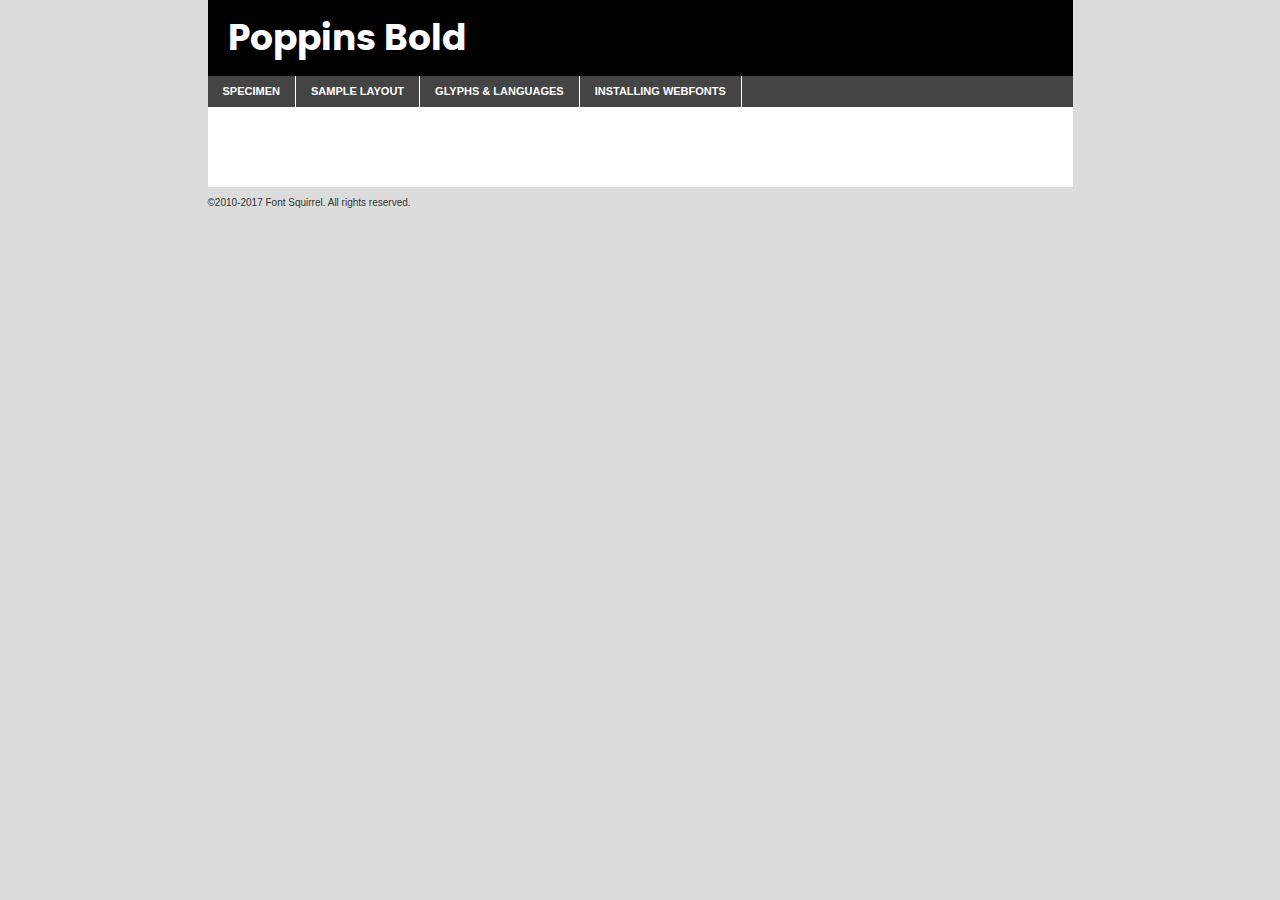
<file: components/fonts/poppins-bold-demo.html>
<!DOCTYPE html PUBLIC "-//W3C//DTD XHTML 1.0 Transitional//EN"
	"http://www.w3.org/TR/xhtml1/DTD/xhtml1-transitional.dtd">

<html xmlns="http://www.w3.org/1999/xhtml" xml:lang="en" lang="en">
<head>
	<meta http-equiv="Content-Type" content="text/html; charset=utf-8" />
	<script src="http://ajax.googleapis.com/ajax/libs/jquery/1.7.2/jquery.min.js" type="text/javascript" charset="utf-8"></script>
	<script type="text/javascript">
	(function($){$.fn.easyTabs=function(option){var param=jQuery.extend({fadeSpeed:"fast",defaultContent:1,activeClass:'active'},option);$(this).each(function(){var thisId="#"+this.id;if(param.defaultContent==''){param.defaultContent=1;}
	if(typeof param.defaultContent=="number")
	{var defaultTab=$(thisId+" .tabs li:eq("+(param.defaultContent-1)+") a").attr('href').substr(1);}else{var defaultTab=param.defaultContent;}
	$(thisId+" .tabs li a").each(function(){var tabToHide=$(this).attr('href').substr(1);$("#"+tabToHide).addClass('easytabs-tab-content');});hideAll();changeContent(defaultTab);function hideAll(){$(thisId+" .easytabs-tab-content").hide();}
	function changeContent(tabId){hideAll();$(thisId+" .tabs li").removeClass(param.activeClass);$(thisId+" .tabs li a[href=#"+tabId+"]").closest('li').addClass(param.activeClass);if(param.fadeSpeed!="none")
	{$(thisId+" #"+tabId).fadeIn(param.fadeSpeed);}else{$(thisId+" #"+tabId).show();}}
	$(thisId+" .tabs li").click(function(){var tabId=$(this).find('a').attr('href').substr(1);changeContent(tabId);return false;});});}})(jQuery);
	</script>
	<link rel="stylesheet" href="specimen_files/specimen_stylesheet.css" type="text/css" charset="utf-8" />
	<link rel="stylesheet" href="stylesheet.css" type="text/css" charset="utf-8" />

	<style type="text/css">
					body{
				font-family: 'poppinsbold';
							}
		</style>

	<title>Poppins Bold Specimen</title>
	
	
	<script type="text/javascript" charset="utf-8">
		$(document).ready(function() {
			$('#container').easyTabs({defaultContent:1});
		});
	</script>
</head>

<body>
<div id="container">
	<div id="header">
		Poppins Bold	</div>
	<ul class="tabs">
		<li><a href="#specimen">Specimen</a></li>
		<li><a href="#layout">Sample Layout</a></li>
				<li><a href="#glyphs">Glyphs &amp; Languages</a></li>
		<li><a href="#installing">Installing Webfonts</a></li>
		
	</ul>
	
	<div id="main_content">

		
			<div id="specimen">
		
				<div class="section">
					<div class="grid12 firstcol">
						<div class="huge">AaBb</div>
					</div>
				</div>
		
				<div class="section">
					<div class="glyph_range">A&#x200B;B&#x200b;C&#x200b;D&#x200b;E&#x200b;F&#x200b;G&#x200b;H&#x200b;I&#x200b;J&#x200b;K&#x200b;L&#x200b;M&#x200b;N&#x200b;O&#x200b;P&#x200b;Q&#x200b;R&#x200b;S&#x200b;T&#x200b;U&#x200b;V&#x200b;W&#x200b;X&#x200b;Y&#x200b;Z&#x200b;a&#x200b;b&#x200b;c&#x200b;d&#x200b;e&#x200b;f&#x200b;g&#x200b;h&#x200b;i&#x200b;j&#x200b;k&#x200b;l&#x200b;m&#x200b;n&#x200b;o&#x200b;p&#x200b;q&#x200b;r&#x200b;s&#x200b;t&#x200b;u&#x200b;v&#x200b;w&#x200b;x&#x200b;y&#x200b;z&#x200b;1&#x200b;2&#x200b;3&#x200b;4&#x200b;5&#x200b;6&#x200b;7&#x200b;8&#x200b;9&#x200b;0&#x200b;&amp;&#x200b;.&#x200b;,&#x200b;?&#x200b;!&#x200b;&#64;&#x200b;(&#x200b;)&#x200b;#&#x200b;$&#x200b;%&#x200b;*&#x200b;+&#x200b;-&#x200b;=&#x200b;:&#x200b;;</div>
				</div>
				<div class="section">
					<div class="grid12 firstcol">
						<table class="sample_table">
							<tr><td>10</td><td class="size10">abcdefghijklmnopqrstuvwxyzABCDEFGHIJKLMNOPQRSTUVWXYZ0123456789abcdefghijklmnopqrstuvwxyzABCDEFGHIJKLMNOPQRSTUVWXYZ0123456789abcdefghijklmnopqrstuvwxyzABCDEFGHIJKLMNOPQRSTUVWXYZ</td></tr>
							<tr><td>11</td><td class="size11">abcdefghijklmnopqrstuvwxyzABCDEFGHIJKLMNOPQRSTUVWXYZ0123456789abcdefghijklmnopqrstuvwxyzABCDEFGHIJKLMNOPQRSTUVWXYZ0123456789abcdefghijklmnopqrstuvwxyzABCDEFGHIJKLMNOPQRSTUVWXYZ</td></tr>
							<tr><td>12</td><td class="size12">abcdefghijklmnopqrstuvwxyzABCDEFGHIJKLMNOPQRSTUVWXYZ0123456789abcdefghijklmnopqrstuvwxyzABCDEFGHIJKLMNOPQRSTUVWXYZ0123456789abcdefghijklmnopqrstuvwxyzABCDEFGHIJKLMNOPQRSTUVWXYZ</td></tr>
							<tr><td>13</td><td class="size13">abcdefghijklmnopqrstuvwxyzABCDEFGHIJKLMNOPQRSTUVWXYZ0123456789abcdefghijklmnopqrstuvwxyzABCDEFGHIJKLMNOPQRSTUVWXYZ0123456789abcdefghijklmnopqrstuvwxyzABCDEFGHIJKLMNOPQRSTUVWXYZ</td></tr>
							<tr><td>14</td><td class="size14">abcdefghijklmnopqrstuvwxyzABCDEFGHIJKLMNOPQRSTUVWXYZ0123456789abcdefghijklmnopqrstuvwxyzABCDEFGHIJKLMNOPQRSTUVWXYZ0123456789abcdefghijklmnopqrstuvwxyzABCDEFGHIJKLMNOPQRSTUVWXYZ</td></tr>
							<tr><td>16</td><td class="size16">abcdefghijklmnopqrstuvwxyzABCDEFGHIJKLMNOPQRSTUVWXYZ0123456789abcdefghijklmnopqrstuvwxyzABCDEFGHIJKLMNOPQRSTUVWXYZ</td></tr>
							<tr><td>18</td><td class="size18">abcdefghijklmnopqrstuvwxyzABCDEFGHIJKLMNOPQRSTUVWXYZ0123456789abcdefghijklmnopqrstuvwxyzABCDEFGHIJKLMNOPQRSTUVWXYZ</td></tr>
							<tr><td>20</td><td class="size20">abcdefghijklmnopqrstuvwxyzABCDEFGHIJKLMNOPQRSTUVWXYZ0123456789abcdefghijklmnopqrstuvwxyzABCDEFGHIJKLMNOPQRSTUVWXYZ</td></tr>
							<tr><td>24</td><td class="size24">abcdefghijklmnopqrstuvwxyzABCDEFGHIJKLMNOPQRSTUVWXYZ0123456789abcdefghijklmnopqrstuvwxyzABCDEFGHIJKLMNOPQRSTUVWXYZ</td></tr>
							<tr><td>30</td><td class="size30">abcdefghijklmnopqrstuvwxyzABCDEFGHIJKLMNOPQRSTUVWXYZ0123456789abcdefghijklmnopqrstuvwxyzABCDEFGHIJKLMNOPQRSTUVWXYZ</td></tr>
							<tr><td>36</td><td class="size36">abcdefghijklmnopqrstuvwxyzABCDEFGHIJKLMNOPQRSTUVWXYZ0123456789abcdefghijklmnopqrstuvwxyzABCDEFGHIJKLMNOPQRSTUVWXYZ</td></tr>
							<tr><td>48</td><td class="size48">abcdefghijklmnopqrstuvwxyzABCDEFGHIJKLMNOPQRSTUVWXYZ0123456789abcdefghijklmnopqrstuvwxyzABCDEFGHIJKLMNOPQRSTUVWXYZ</td></tr>
							<tr><td>60</td><td class="size60">abcdefghijklmnopqrstuvwxyzABCDEFGHIJKLMNOPQRSTUVWXYZ0123456789abcdefghijklmnopqrstuvwxyzABCDEFGHIJKLMNOPQRSTUVWXYZ</td></tr>
							<tr><td>72</td><td class="size72">abcdefghijklmnopqrstuvwxyzABCDEFGHIJKLMNOPQRSTUVWXYZ0123456789abcdefghijklmnopqrstuvwxyzABCDEFGHIJKLMNOPQRSTUVWXYZ</td></tr>
							<tr><td>90</td><td class="size90">abcdefghijklmnopqrstuvwxyzABCDEFGHIJKLMNOPQRSTUVWXYZ0123456789abcdefghijklmnopqrstuvwxyzABCDEFGHIJKLMNOPQRSTUVWXYZ</td></tr>
						</table>
				
					</div>
			
				</div>
		
		
		
								<div class="section" id="bodycomparison">


										<div id="xheight">
				<div class="fontbody">&#x25FC;&#x25FC;&#x25FC;&#x25FC;&#x25FC;&#x25FC;&#x25FC;&#x25FC;&#x25FC;&#x25FC;&#x25FC;&#x25FC;&#x25FC;&#x25FC;&#x25FC;&#x25FC;&#x25FC;&#x25FC;&#x25FC;&#x25FC;&#x25FC;&#x25FC;&#x25FC;&#x25FC;&#x25FC;&#x25FC;&#x25FC;&#x25FC;&#x25FC;&#x25FC;&#x25FC;&#x25FC;&#x25FC;&#x25FC;&#x25FC;&#x25FC;&#x25FC;&#x25FC;&#x25FC;&#x25FC;&#x25FC;&#x25FC;&#x25FC;&#x25FC;&#x25FC;&#x25FC;&#x25FC;&#x25FC;&#x25FC;&#x25FC;&#x25FC;&#x25FC;&#x25FC;&#x25FC;&#x25FC;&#x25FC;&#x25FC;&#x25FC;&#x25FC;&#x25FC;&#x25FC;&#x25FC;&#x25FC;&#x25FC;&#x25FC;&#x25FC;&#x25FC;&#x25FC;&#x25FC;&#x25FC;&#x25FC;&#x25FC;&#x25FC;&#x25FC;&#x25FC;&#x25FC;&#x25FC;&#x25FC;&#x25FC;&#x25FC;&#x25FC;&#x25FC;&#x25FC;&#x25FC;&#x25FC;&#x25FC;&#x25FC;&#x25FC;&#x25FC;&#x25FC;&#x25FC;&#x25FC;&#x25FC;&#x25FC;&#x25FC;&#x25FC;&#x25FC;&#x25FC;&#x25FC;body</div><div class="arialbody">body</div><div class="verdanabody">body</div><div class="georgiabody">body</div></div>
										<div class="fontbody" style="z-index:1">
											body<span>Poppins Bold</span>
										</div>
										<div class="arialbody" style="z-index:1">
											body<span>Arial</span>
										</div>
										<div class="verdanabody" style="z-index:1">
											body<span>Verdana</span>
										</div>
										<div class="georgiabody" style="z-index:1">
											body<span>Georgia</span>
										</div>



								</div>
		
		
				<div class="section psample psample_row1" id="">
					
					<div class="grid2 firstcol">
						<p class="size10"><span>10.</span>Aenean lacinia bibendum nulla sed consectetur. Fusce dapibus, tellus ac cursus commodo, tortor mauris condimentum nibh, ut fermentum massa justo sit amet risus. Nullam id dolor id nibh ultricies vehicula ut id elit. Cum sociis natoque penatibus et magnis dis parturient montes, nascetur ridiculus mus. Nulla vitae elit libero, a pharetra augue.</p>
			
					</div>
					<div class="grid3">
						<p class="size11"><span>11.</span>Aenean lacinia bibendum nulla sed consectetur. Fusce dapibus, tellus ac cursus commodo, tortor mauris condimentum nibh, ut fermentum massa justo sit amet risus. Nullam id dolor id nibh ultricies vehicula ut id elit. Cum sociis natoque penatibus et magnis dis parturient montes, nascetur ridiculus mus. Nulla vitae elit libero, a pharetra augue.</p>
			
					</div>
					<div class="grid3">
						<p class="size12"><span>12.</span>Aenean lacinia bibendum nulla sed consectetur. Fusce dapibus, tellus ac cursus commodo, tortor mauris condimentum nibh, ut fermentum massa justo sit amet risus. Nullam id dolor id nibh ultricies vehicula ut id elit. Cum sociis natoque penatibus et magnis dis parturient montes, nascetur ridiculus mus. Nulla vitae elit libero, a pharetra augue.</p>
			
					</div>
					<div class="grid4">
						<p class="size13"><span>13.</span>Aenean lacinia bibendum nulla sed consectetur. Fusce dapibus, tellus ac cursus commodo, tortor mauris condimentum nibh, ut fermentum massa justo sit amet risus. Nullam id dolor id nibh ultricies vehicula ut id elit. Cum sociis natoque penatibus et magnis dis parturient montes, nascetur ridiculus mus. Nulla vitae elit libero, a pharetra augue.</p>
			
					</div>
					<div class="white_blend"></div>
					
				</div>
				<div class="section psample psample_row2" id="">
					<div class="grid3 firstcol">
						<p class="size14"><span>14.</span>Aenean lacinia bibendum nulla sed consectetur. Fusce dapibus, tellus ac cursus commodo, tortor mauris condimentum nibh, ut fermentum massa justo sit amet risus. Nullam id dolor id nibh ultricies vehicula ut id elit. Cum sociis natoque penatibus et magnis dis parturient montes, nascetur ridiculus mus. Nulla vitae elit libero, a pharetra augue.</p>
			
					</div>
					<div class="grid4">
						<p class="size16"><span>16.</span>Aenean lacinia bibendum nulla sed consectetur. Fusce dapibus, tellus ac cursus commodo, tortor mauris condimentum nibh, ut fermentum massa justo sit amet risus. Nullam id dolor id nibh ultricies vehicula ut id elit. Cum sociis natoque penatibus et magnis dis parturient montes, nascetur ridiculus mus. Nulla vitae elit libero, a pharetra augue.</p>
			
					</div>
					<div class="grid5">
						<p class="size18"><span>18.</span>Aenean lacinia bibendum nulla sed consectetur. Fusce dapibus, tellus ac cursus commodo, tortor mauris condimentum nibh, ut fermentum massa justo sit amet risus. Nullam id dolor id nibh ultricies vehicula ut id elit. Cum sociis natoque penatibus et magnis dis parturient montes, nascetur ridiculus mus. Nulla vitae elit libero, a pharetra augue.</p>
			
					</div>

					<div class="white_blend"></div>

				</div>
				
				<div class="section psample psample_row3" id="">
					<div class="grid5 firstcol">
						<p class="size20"><span>20.</span>Aenean lacinia bibendum nulla sed consectetur. Fusce dapibus, tellus ac cursus commodo, tortor mauris condimentum nibh, ut fermentum massa justo sit amet risus. Nullam id dolor id nibh ultricies vehicula ut id elit. Cum sociis natoque penatibus et magnis dis parturient montes, nascetur ridiculus mus. Nulla vitae elit libero, a pharetra augue.</p>
					</div>
					<div class="grid7">
						<p class="size24"><span>24.</span>Aenean lacinia bibendum nulla sed consectetur. Fusce dapibus, tellus ac cursus commodo, tortor mauris condimentum nibh, ut fermentum massa justo sit amet risus. Nullam id dolor id nibh ultricies vehicula ut id elit. Cum sociis natoque penatibus et magnis dis parturient montes, nascetur ridiculus mus. Nulla vitae elit libero, a pharetra augue.</p>
					</div>
					
					<div class="white_blend"></div>
					
				</div>
				
				<div class="section psample psample_row4" id="">
					<div class="grid12 firstcol">
						<p class="size30"><span>30.</span>Aenean lacinia bibendum nulla sed consectetur. Fusce dapibus, tellus ac cursus commodo, tortor mauris condimentum nibh, ut fermentum massa justo sit amet risus. Nullam id dolor id nibh ultricies vehicula ut id elit. Cum sociis natoque penatibus et magnis dis parturient montes, nascetur ridiculus mus. Nulla vitae elit libero, a pharetra augue.</p>
					</div>
					<div class="white_blend"></div>
					
				</div>
				
				
				
				<div class="section psample psample_row1 fullreverse">
					<div class="grid2 firstcol">
						<p class="size10"><span>10.</span>Aenean lacinia bibendum nulla sed consectetur. Fusce dapibus, tellus ac cursus commodo, tortor mauris condimentum nibh, ut fermentum massa justo sit amet risus. Nullam id dolor id nibh ultricies vehicula ut id elit. Cum sociis natoque penatibus et magnis dis parturient montes, nascetur ridiculus mus. Nulla vitae elit libero, a pharetra augue.</p>
			
					</div>
					<div class="grid3">
						<p class="size11"><span>11.</span>Aenean lacinia bibendum nulla sed consectetur. Fusce dapibus, tellus ac cursus commodo, tortor mauris condimentum nibh, ut fermentum massa justo sit amet risus. Nullam id dolor id nibh ultricies vehicula ut id elit. Cum sociis natoque penatibus et magnis dis parturient montes, nascetur ridiculus mus. Nulla vitae elit libero, a pharetra augue.</p>
			
					</div>
					<div class="grid3">
						<p class="size12"><span>12.</span>Aenean lacinia bibendum nulla sed consectetur. Fusce dapibus, tellus ac cursus commodo, tortor mauris condimentum nibh, ut fermentum massa justo sit amet risus. Nullam id dolor id nibh ultricies vehicula ut id elit. Cum sociis natoque penatibus et magnis dis parturient montes, nascetur ridiculus mus. Nulla vitae elit libero, a pharetra augue.</p>
			
					</div>
					<div class="grid4">
						<p class="size13"><span>13.</span>Aenean lacinia bibendum nulla sed consectetur. Fusce dapibus, tellus ac cursus commodo, tortor mauris condimentum nibh, ut fermentum massa justo sit amet risus. Nullam id dolor id nibh ultricies vehicula ut id elit. Cum sociis natoque penatibus et magnis dis parturient montes, nascetur ridiculus mus. Nulla vitae elit libero, a pharetra augue.</p>
			
					</div>
					<div class="black_blend"></div>
					
				</div>
				
				<div class="section psample psample_row2 fullreverse">
					<div class="grid3 firstcol">
						<p class="size14"><span>14.</span>Aenean lacinia bibendum nulla sed consectetur. Fusce dapibus, tellus ac cursus commodo, tortor mauris condimentum nibh, ut fermentum massa justo sit amet risus. Nullam id dolor id nibh ultricies vehicula ut id elit. Cum sociis natoque penatibus et magnis dis parturient montes, nascetur ridiculus mus. Nulla vitae elit libero, a pharetra augue.</p>
			
					</div>
					<div class="grid4">
						<p class="size16"><span>16.</span>Aenean lacinia bibendum nulla sed consectetur. Fusce dapibus, tellus ac cursus commodo, tortor mauris condimentum nibh, ut fermentum massa justo sit amet risus. Nullam id dolor id nibh ultricies vehicula ut id elit. Cum sociis natoque penatibus et magnis dis parturient montes, nascetur ridiculus mus. Nulla vitae elit libero, a pharetra augue.</p>
			
					</div>
					<div class="grid5">
						<p class="size18"><span>18.</span>Aenean lacinia bibendum nulla sed consectetur. Fusce dapibus, tellus ac cursus commodo, tortor mauris condimentum nibh, ut fermentum massa justo sit amet risus. Nullam id dolor id nibh ultricies vehicula ut id elit. Cum sociis natoque penatibus et magnis dis parturient montes, nascetur ridiculus mus. Nulla vitae elit libero, a pharetra augue.</p>
			
					</div>
					<div class="black_blend"></div>

				</div>
				
				<div class="section psample fullreverse psample_row3" id="">
					<div class="grid5 firstcol">
						<p class="size20"><span>20.</span>Aenean lacinia bibendum nulla sed consectetur. Fusce dapibus, tellus ac cursus commodo, tortor mauris condimentum nibh, ut fermentum massa justo sit amet risus. Nullam id dolor id nibh ultricies vehicula ut id elit. Cum sociis natoque penatibus et magnis dis parturient montes, nascetur ridiculus mus. Nulla vitae elit libero, a pharetra augue.</p>
					</div>
					<div class="grid7">
						<p class="size24"><span>24.</span>Aenean lacinia bibendum nulla sed consectetur. Fusce dapibus, tellus ac cursus commodo, tortor mauris condimentum nibh, ut fermentum massa justo sit amet risus. Nullam id dolor id nibh ultricies vehicula ut id elit. Cum sociis natoque penatibus et magnis dis parturient montes, nascetur ridiculus mus. Nulla vitae elit libero, a pharetra augue.</p>
					</div>
					
					<div class="black_blend"></div>
					
				</div>
				
				<div class="section psample fullreverse psample_row4" id="" style="border-bottom: 20px #000 solid;">
					<div class="grid12 firstcol">
						<p class="size30"><span>30.</span>Aenean lacinia bibendum nulla sed consectetur. Fusce dapibus, tellus ac cursus commodo, tortor mauris condimentum nibh, ut fermentum massa justo sit amet risus. Nullam id dolor id nibh ultricies vehicula ut id elit. Cum sociis natoque penatibus et magnis dis parturient montes, nascetur ridiculus mus. Nulla vitae elit libero, a pharetra augue.</p>
					</div>
					<div class="black_blend"></div>
					
				</div>
				
				
				
				
			</div>
			
			<div id="layout">
				
				<div class="section">
					
					<div class="grid12 firstcol">
						<h1>Lorem Ipsum Dolor</h1>
						<h2>Etiam porta sem malesuada magna mollis euismod</h2>
						
						<p class="byline">By <a href="#link">Aenean Lacinia</a></p>
					</div>
				</div>
				<div class="section">
					<div class="grid8 firstcol">
						<p class="large">Donec sed odio dui. Morbi leo risus, porta ac consectetur ac, vestibulum at eros. Fusce dapibus, tellus ac cursus commodo, tortor mauris condimentum nibh, ut fermentum massa justo sit amet risus. </p>

						
						<h3>Pellentesque ornare sem</h3>

						<p>Maecenas sed diam eget risus varius blandit sit amet non magna. Maecenas faucibus mollis interdum. Donec ullamcorper nulla non metus auctor fringilla. Nullam id dolor id nibh ultricies vehicula ut id elit. Nullam id dolor id nibh ultricies vehicula ut id elit. </p>

						<p>Aenean eu leo quam. Pellentesque ornare sem lacinia quam venenatis vestibulum. Lorem ipsum dolor sit amet, consectetur adipiscing elit. Cum sociis natoque penatibus et magnis dis parturient montes, nascetur ridiculus mus. </p>

						<p>Nulla vitae elit libero, a pharetra augue. Praesent commodo cursus magna, vel scelerisque nisl consectetur et. Aenean lacinia bibendum nulla sed consectetur. </p>

						<p>Nullam quis risus eget urna mollis ornare vel eu leo. Nullam quis risus eget urna mollis ornare vel eu leo. Maecenas sed diam eget risus varius blandit sit amet non magna. Donec ullamcorper nulla non metus auctor fringilla. </p>

						<h3>Cras mattis consectetur</h3>

						<p>Aenean eu leo quam. Pellentesque ornare sem lacinia quam venenatis vestibulum. Aenean lacinia bibendum nulla sed consectetur. Integer posuere erat a ante venenatis dapibus posuere velit aliquet. Cras mattis consectetur purus sit amet fermentum. </p>

						<p>Nullam id dolor id nibh ultricies vehicula ut id elit. Nullam quis risus eget urna mollis ornare vel eu leo. Cras mattis consectetur purus sit amet fermentum.</p>
					</div>
					
					<div class="grid4 sidebar">
						
						<div class="box reverse">
							<p class="last">Nullam quis risus eget urna mollis ornare vel eu leo. Donec ullamcorper nulla non metus auctor fringilla. Cras mattis consectetur purus sit amet fermentum. Sed posuere consectetur est at lobortis. Lorem ipsum dolor sit amet, consectetur adipiscing elit. </p>
						</div>
						
						<p class="caption">Maecenas sed diam eget risus varius.</p>

						<p>Vestibulum id ligula porta felis euismod semper. Integer posuere erat a ante venenatis dapibus posuere velit aliquet. Vestibulum id ligula porta felis euismod semper. Sed posuere consectetur est at lobortis. Maecenas sed diam eget risus varius blandit sit amet non magna. Fusce dapibus, tellus ac cursus commodo, tortor mauris condimentum nibh, ut fermentum massa justo sit amet risus. </p>

					

						<p>Duis mollis, est non commodo luctus, nisi erat porttitor ligula, eget lacinia odio sem nec elit. Aenean lacinia bibendum nulla sed consectetur. Vivamus sagittis lacus vel augue laoreet rutrum faucibus dolor auctor. Aenean lacinia bibendum nulla sed consectetur. Nullam quis risus eget urna mollis ornare vel eu leo. </p>

						<p>Praesent commodo cursus magna, vel scelerisque nisl consectetur et. Donec ullamcorper nulla non metus auctor fringilla. Maecenas faucibus mollis interdum. Fusce dapibus, tellus ac cursus commodo, tortor mauris condimentum nibh, ut fermentum massa justo sit amet risus. </p>

					</div>
				</div>
				
			</div>


			



		<div id="glyphs">
			<div class="section">
				<div class="grid12 firstcol">
			
				<h1>Language Support</h1>
				<p>The subset of Poppins Bold in this kit supports the following languages:<br />
			
					Albanian, Basque, Breton, Chamorro, Danish, Dutch, English, Faroese, Finnish, French, Frisian, Galician, German, Icelandic, Italian, Malagasy, Norwegian, Portuguese, Spanish, Alsatian, Aragonese, Arapaho, Arrernte, Asturian, Aymara, Bislama, Cebuano, Corsican, Fijian, French_creole, Genoese, Gilbertese, Greenlandic, Haitian_creole, Hiligaynon, Hmong, Hopi, Ibanag, Iloko_ilokano, Indonesian, Interglossa_glosa, Interlingua, Irish_gaelic, Jerriais, Lojban, Lombard, Luxembourgeois, Manx, Mohawk, Norfolk_pitcairnese, Occitan, Oromo, Pangasinan, Papiamento, Piedmontese, Potawatomi, Rhaeto-romance, Romansh, Rotokas, Sami_lule, Samoan, Sardinian, Scots_gaelic, Seychelles_creole, Shona, Sicilian, Somali, Southern_ndebele, Swahili, Swati_swazi, Tagalog_filipino_pilipino, Tetum, Tok_pisin, Uyghur_latinized, Volapuk, Walloon, Warlpiri, Xhosa, Yapese, Zulu, Latinbasic, Ubasic, Demo				</p>
				<h1>Glyph Chart</h1>
				<p>The subset of Poppins Bold in this kit includes all the glyphs listed below. Unicode entities are included above each glyph to help you insert individual characters into your layout.</p>
				<div id="glyph_chart">
			
																														 <div><p>&amp;#13;</p>&#13;</div>
																				 <div><p>&amp;#32;</p>&#32;</div>
																				 <div><p>&amp;#33;</p>&#33;</div>
																				 <div><p>&amp;#34;</p>&#34;</div>
																				 <div><p>&amp;#35;</p>&#35;</div>
																				 <div><p>&amp;#36;</p>&#36;</div>
																				 <div><p>&amp;#37;</p>&#37;</div>
																				 <div><p>&amp;#38;</p>&#38;</div>
																				 <div><p>&amp;#39;</p>&#39;</div>
																				 <div><p>&amp;#40;</p>&#40;</div>
																				 <div><p>&amp;#41;</p>&#41;</div>
																				 <div><p>&amp;#42;</p>&#42;</div>
																				 <div><p>&amp;#43;</p>&#43;</div>
																				 <div><p>&amp;#44;</p>&#44;</div>
																				 <div><p>&amp;#45;</p>&#45;</div>
																				 <div><p>&amp;#46;</p>&#46;</div>
																				 <div><p>&amp;#47;</p>&#47;</div>
																				 <div><p>&amp;#48;</p>&#48;</div>
																				 <div><p>&amp;#49;</p>&#49;</div>
																				 <div><p>&amp;#50;</p>&#50;</div>
																				 <div><p>&amp;#51;</p>&#51;</div>
																				 <div><p>&amp;#52;</p>&#52;</div>
																				 <div><p>&amp;#53;</p>&#53;</div>
																				 <div><p>&amp;#54;</p>&#54;</div>
																				 <div><p>&amp;#55;</p>&#55;</div>
																				 <div><p>&amp;#56;</p>&#56;</div>
																				 <div><p>&amp;#57;</p>&#57;</div>
																				 <div><p>&amp;#58;</p>&#58;</div>
																				 <div><p>&amp;#59;</p>&#59;</div>
																				 <div><p>&amp;#60;</p>&#60;</div>
																				 <div><p>&amp;#61;</p>&#61;</div>
																				 <div><p>&amp;#62;</p>&#62;</div>
																				 <div><p>&amp;#63;</p>&#63;</div>
																				 <div><p>&amp;#64;</p>&#64;</div>
																				 <div><p>&amp;#65;</p>&#65;</div>
																				 <div><p>&amp;#66;</p>&#66;</div>
																				 <div><p>&amp;#67;</p>&#67;</div>
																				 <div><p>&amp;#68;</p>&#68;</div>
																				 <div><p>&amp;#69;</p>&#69;</div>
																				 <div><p>&amp;#70;</p>&#70;</div>
																				 <div><p>&amp;#71;</p>&#71;</div>
																				 <div><p>&amp;#72;</p>&#72;</div>
																				 <div><p>&amp;#73;</p>&#73;</div>
																				 <div><p>&amp;#74;</p>&#74;</div>
																				 <div><p>&amp;#75;</p>&#75;</div>
																				 <div><p>&amp;#76;</p>&#76;</div>
																				 <div><p>&amp;#77;</p>&#77;</div>
																				 <div><p>&amp;#78;</p>&#78;</div>
																				 <div><p>&amp;#79;</p>&#79;</div>
																				 <div><p>&amp;#80;</p>&#80;</div>
																				 <div><p>&amp;#81;</p>&#81;</div>
																				 <div><p>&amp;#82;</p>&#82;</div>
																				 <div><p>&amp;#83;</p>&#83;</div>
																				 <div><p>&amp;#84;</p>&#84;</div>
																				 <div><p>&amp;#85;</p>&#85;</div>
																				 <div><p>&amp;#86;</p>&#86;</div>
																				 <div><p>&amp;#87;</p>&#87;</div>
																				 <div><p>&amp;#88;</p>&#88;</div>
																				 <div><p>&amp;#89;</p>&#89;</div>
																				 <div><p>&amp;#90;</p>&#90;</div>
																				 <div><p>&amp;#91;</p>&#91;</div>
																				 <div><p>&amp;#92;</p>&#92;</div>
																				 <div><p>&amp;#93;</p>&#93;</div>
																				 <div><p>&amp;#94;</p>&#94;</div>
																				 <div><p>&amp;#95;</p>&#95;</div>
																				 <div><p>&amp;#96;</p>&#96;</div>
																				 <div><p>&amp;#97;</p>&#97;</div>
																				 <div><p>&amp;#98;</p>&#98;</div>
																				 <div><p>&amp;#99;</p>&#99;</div>
																				 <div><p>&amp;#100;</p>&#100;</div>
																				 <div><p>&amp;#101;</p>&#101;</div>
																				 <div><p>&amp;#102;</p>&#102;</div>
																				 <div><p>&amp;#103;</p>&#103;</div>
																				 <div><p>&amp;#104;</p>&#104;</div>
																				 <div><p>&amp;#105;</p>&#105;</div>
																				 <div><p>&amp;#106;</p>&#106;</div>
																				 <div><p>&amp;#107;</p>&#107;</div>
																				 <div><p>&amp;#108;</p>&#108;</div>
																				 <div><p>&amp;#109;</p>&#109;</div>
																				 <div><p>&amp;#110;</p>&#110;</div>
																				 <div><p>&amp;#111;</p>&#111;</div>
																				 <div><p>&amp;#112;</p>&#112;</div>
																				 <div><p>&amp;#113;</p>&#113;</div>
																				 <div><p>&amp;#114;</p>&#114;</div>
																				 <div><p>&amp;#115;</p>&#115;</div>
																				 <div><p>&amp;#116;</p>&#116;</div>
																				 <div><p>&amp;#117;</p>&#117;</div>
																				 <div><p>&amp;#118;</p>&#118;</div>
																				 <div><p>&amp;#119;</p>&#119;</div>
																				 <div><p>&amp;#120;</p>&#120;</div>
																				 <div><p>&amp;#121;</p>&#121;</div>
																				 <div><p>&amp;#122;</p>&#122;</div>
																				 <div><p>&amp;#123;</p>&#123;</div>
																				 <div><p>&amp;#124;</p>&#124;</div>
																				 <div><p>&amp;#125;</p>&#125;</div>
																				 <div><p>&amp;#126;</p>&#126;</div>
																				 <div><p>&amp;#160;</p>&#160;</div>
																				 <div><p>&amp;#161;</p>&#161;</div>
																				 <div><p>&amp;#162;</p>&#162;</div>
																				 <div><p>&amp;#163;</p>&#163;</div>
																				 <div><p>&amp;#164;</p>&#164;</div>
																				 <div><p>&amp;#165;</p>&#165;</div>
																				 <div><p>&amp;#166;</p>&#166;</div>
																				 <div><p>&amp;#167;</p>&#167;</div>
																				 <div><p>&amp;#168;</p>&#168;</div>
																				 <div><p>&amp;#169;</p>&#169;</div>
																				 <div><p>&amp;#170;</p>&#170;</div>
																				 <div><p>&amp;#171;</p>&#171;</div>
																				 <div><p>&amp;#172;</p>&#172;</div>
																				 <div><p>&amp;#173;</p>&#173;</div>
																				 <div><p>&amp;#174;</p>&#174;</div>
																				 <div><p>&amp;#175;</p>&#175;</div>
																				 <div><p>&amp;#176;</p>&#176;</div>
																				 <div><p>&amp;#177;</p>&#177;</div>
																				 <div><p>&amp;#178;</p>&#178;</div>
																				 <div><p>&amp;#179;</p>&#179;</div>
																				 <div><p>&amp;#180;</p>&#180;</div>
																				 <div><p>&amp;#181;</p>&#181;</div>
																				 <div><p>&amp;#182;</p>&#182;</div>
																				 <div><p>&amp;#183;</p>&#183;</div>
																				 <div><p>&amp;#184;</p>&#184;</div>
																				 <div><p>&amp;#185;</p>&#185;</div>
																				 <div><p>&amp;#186;</p>&#186;</div>
																				 <div><p>&amp;#187;</p>&#187;</div>
																				 <div><p>&amp;#188;</p>&#188;</div>
																				 <div><p>&amp;#189;</p>&#189;</div>
																				 <div><p>&amp;#190;</p>&#190;</div>
																				 <div><p>&amp;#191;</p>&#191;</div>
																				 <div><p>&amp;#192;</p>&#192;</div>
																				 <div><p>&amp;#193;</p>&#193;</div>
																				 <div><p>&amp;#194;</p>&#194;</div>
																				 <div><p>&amp;#195;</p>&#195;</div>
																				 <div><p>&amp;#196;</p>&#196;</div>
																				 <div><p>&amp;#197;</p>&#197;</div>
																				 <div><p>&amp;#198;</p>&#198;</div>
																				 <div><p>&amp;#199;</p>&#199;</div>
																				 <div><p>&amp;#200;</p>&#200;</div>
																				 <div><p>&amp;#201;</p>&#201;</div>
																				 <div><p>&amp;#202;</p>&#202;</div>
																				 <div><p>&amp;#203;</p>&#203;</div>
																				 <div><p>&amp;#204;</p>&#204;</div>
																				 <div><p>&amp;#205;</p>&#205;</div>
																				 <div><p>&amp;#206;</p>&#206;</div>
																				 <div><p>&amp;#207;</p>&#207;</div>
																				 <div><p>&amp;#208;</p>&#208;</div>
																				 <div><p>&amp;#209;</p>&#209;</div>
																				 <div><p>&amp;#210;</p>&#210;</div>
																				 <div><p>&amp;#211;</p>&#211;</div>
																				 <div><p>&amp;#212;</p>&#212;</div>
																				 <div><p>&amp;#213;</p>&#213;</div>
																				 <div><p>&amp;#214;</p>&#214;</div>
																				 <div><p>&amp;#215;</p>&#215;</div>
																				 <div><p>&amp;#216;</p>&#216;</div>
																				 <div><p>&amp;#217;</p>&#217;</div>
																				 <div><p>&amp;#218;</p>&#218;</div>
																				 <div><p>&amp;#219;</p>&#219;</div>
																				 <div><p>&amp;#220;</p>&#220;</div>
																				 <div><p>&amp;#221;</p>&#221;</div>
																				 <div><p>&amp;#222;</p>&#222;</div>
																				 <div><p>&amp;#223;</p>&#223;</div>
																				 <div><p>&amp;#224;</p>&#224;</div>
																				 <div><p>&amp;#225;</p>&#225;</div>
																				 <div><p>&amp;#226;</p>&#226;</div>
																				 <div><p>&amp;#227;</p>&#227;</div>
																				 <div><p>&amp;#228;</p>&#228;</div>
																				 <div><p>&amp;#229;</p>&#229;</div>
																				 <div><p>&amp;#230;</p>&#230;</div>
																				 <div><p>&amp;#231;</p>&#231;</div>
																				 <div><p>&amp;#232;</p>&#232;</div>
																				 <div><p>&amp;#233;</p>&#233;</div>
																				 <div><p>&amp;#234;</p>&#234;</div>
																				 <div><p>&amp;#235;</p>&#235;</div>
																				 <div><p>&amp;#236;</p>&#236;</div>
																				 <div><p>&amp;#237;</p>&#237;</div>
																				 <div><p>&amp;#238;</p>&#238;</div>
																				 <div><p>&amp;#239;</p>&#239;</div>
																				 <div><p>&amp;#240;</p>&#240;</div>
																				 <div><p>&amp;#241;</p>&#241;</div>
																				 <div><p>&amp;#242;</p>&#242;</div>
																				 <div><p>&amp;#243;</p>&#243;</div>
																				 <div><p>&amp;#244;</p>&#244;</div>
																				 <div><p>&amp;#245;</p>&#245;</div>
																				 <div><p>&amp;#246;</p>&#246;</div>
																				 <div><p>&amp;#247;</p>&#247;</div>
																				 <div><p>&amp;#248;</p>&#248;</div>
																				 <div><p>&amp;#249;</p>&#249;</div>
																				 <div><p>&amp;#250;</p>&#250;</div>
																				 <div><p>&amp;#251;</p>&#251;</div>
																				 <div><p>&amp;#252;</p>&#252;</div>
																				 <div><p>&amp;#253;</p>&#253;</div>
																				 <div><p>&amp;#254;</p>&#254;</div>
																				 <div><p>&amp;#255;</p>&#255;</div>
																				 <div><p>&amp;#338;</p>&#338;</div>
																				 <div><p>&amp;#339;</p>&#339;</div>
																				 <div><p>&amp;#376;</p>&#376;</div>
																				 <div><p>&amp;#710;</p>&#710;</div>
																				 <div><p>&amp;#732;</p>&#732;</div>
																				 <div><p>&amp;#8192;</p>&#8192;</div>
																				 <div><p>&amp;#8193;</p>&#8193;</div>
																				 <div><p>&amp;#8194;</p>&#8194;</div>
																				 <div><p>&amp;#8195;</p>&#8195;</div>
																				 <div><p>&amp;#8196;</p>&#8196;</div>
																				 <div><p>&amp;#8197;</p>&#8197;</div>
																				 <div><p>&amp;#8198;</p>&#8198;</div>
																				 <div><p>&amp;#8199;</p>&#8199;</div>
																				 <div><p>&amp;#8200;</p>&#8200;</div>
																				 <div><p>&amp;#8201;</p>&#8201;</div>
																				 <div><p>&amp;#8202;</p>&#8202;</div>
																				 <div><p>&amp;#8208;</p>&#8208;</div>
																				 <div><p>&amp;#8209;</p>&#8209;</div>
																				 <div><p>&amp;#8210;</p>&#8210;</div>
																				 <div><p>&amp;#8211;</p>&#8211;</div>
																				 <div><p>&amp;#8212;</p>&#8212;</div>
																				 <div><p>&amp;#8216;</p>&#8216;</div>
																				 <div><p>&amp;#8217;</p>&#8217;</div>
																				 <div><p>&amp;#8218;</p>&#8218;</div>
																				 <div><p>&amp;#8220;</p>&#8220;</div>
																				 <div><p>&amp;#8221;</p>&#8221;</div>
																				 <div><p>&amp;#8222;</p>&#8222;</div>
																				 <div><p>&amp;#8226;</p>&#8226;</div>
																				 <div><p>&amp;#8230;</p>&#8230;</div>
																				 <div><p>&amp;#8239;</p>&#8239;</div>
																				 <div><p>&amp;#8249;</p>&#8249;</div>
																				 <div><p>&amp;#8250;</p>&#8250;</div>
																				 <div><p>&amp;#8287;</p>&#8287;</div>
																				 <div><p>&amp;#8364;</p>&#8364;</div>
																				 <div><p>&amp;#8482;</p>&#8482;</div>
																				 <div><p>&amp;#64257;</p>&#64257;</div>
																				 <div><p>&amp;#64258;</p>&#64258;</div>
																																																</div>	
				</div>
		
		
			</div>
		</div>
		
		
		<div id="specs">
			
		</div>
	
		<div id="installing">
			<div class="section">
				<div class="grid7 firstcol">
					<h1>Installing Webfonts</h1>
					
					<p>Webfonts are supported by all major browser platforms but not all in the same way. There are currently four different font formats that must be included in order to target all browsers. This includes TTF, WOFF, EOT and SVG.</p>
					
					<h2>1. Upload your webfonts</h2>
					<p>You must upload your webfont kit to your website. They should be in or near the same directory as your CSS files.</p>
					
					<h2>2. Include the webfont stylesheet</h2>
					<p>A special CSS @font-face declaration helps the various browsers select the appropriate font it needs without causing you a bunch of headaches. Learn more about this syntax by reading the <a href="https://www.fontspring.com/blog/further-hardening-of-the-bulletproof-syntax">Fontspring blog post</a> about it. The code for it is as follows:</p>


<code>
@font-face{ 
	font-family: 'MyWebFont';
	src: url('WebFont.eot');
	src: url('WebFont.eot?#iefix') format('embedded-opentype'),
	     url('WebFont.woff') format('woff'),
	     url('WebFont.ttf') format('truetype'),
	     url('WebFont.svg#webfont') format('svg');
}
</code>

	<p>We've already gone ahead and generated the code for you. All you have to do is link to the stylesheet in your HTML, like this:</p>
	<code>&lt;link rel=&quot;stylesheet&quot; href=&quot;stylesheet.css&quot; type=&quot;text/css&quot; charset=&quot;utf-8&quot; /&gt;</code>

					<h2>3. Modify your own stylesheet</h2>
					<p>To take advantage of your new fonts, you must tell your stylesheet to use them. Look at the original @font-face declaration above and find the property called "font-family." The name linked there will be what you use to reference the font. Prepend that webfont name to the font stack in the "font-family" property, inside the selector you want to change. For example:</p>
<code>p { font-family: 'WebFont', Arial, sans-serif; }</code>

<h2>4. Test</h2>
<p>Getting webfonts to work cross-browser <em>can</em> be tricky. Use the information in the sidebar to help you if you find that fonts aren't loading in a particular browser.</p>
				</div>
				
				<div class="grid5 sidebar">
					<div class="box">
						<h2>Troubleshooting<br />Font-Face Problems</h2>
						<p>Having trouble getting your webfonts to load in your new website? Here are some tips to sort out what might be the problem.</p>

						<h3>Fonts not showing in any browser</h3>

						<p>This sounds like you need to work on the plumbing. You either did not upload the fonts to the correct directory, or you did not link the fonts properly in the CSS. If you've confirmed that all this is correct and you still have a problem, take a look at your .htaccess file and see if requests are getting intercepted.</p>

						<h3>Fonts not loading in iPhone or iPad</h3>

						<p>The most common problem here is that you are serving the fonts from an IIS server. IIS refuses to serve files that have unknown MIME types. If that is the case, you must set the MIME type for SVG to "image/svg+xml" in the server settings. Follow these instructions from Microsoft if you need help.</p>

						<h3>Fonts not loading in Firefox</h3>

						<p>The primary reason for this failure? You are still using a version Firefox older than 3.5. So upgrade already! If that isn't it, then you are very likely serving fonts from a different domain. Firefox requires that all font assets be served from the same domain. Lastly it is possible that you need to add WOFF to your list of MIME types (if you are serving via IIS.)</p>

						<h3>Fonts not loading in IE</h3>

						<p>Are you looking at Internet Explorer on an actual Windows machine or are you cheating by using a service like Adobe BrowserLab? Many of these screenshot services do not render @font-face for IE. Best to test it on a real machine.</p>

						<h3>Fonts not loading in IE9</h3>

						<p>IE9, like Firefox, requires that fonts be served from the same domain as the website. Make sure that is the case.</p>
					</div>
				</div>
			</div>
			
		</div>
	
	</div>
	<div id="footer">
		<p>&copy;2010-2017 Font Squirrel. All rights reserved.</p>
	</div>
</div>
</body>
</html>
</file>
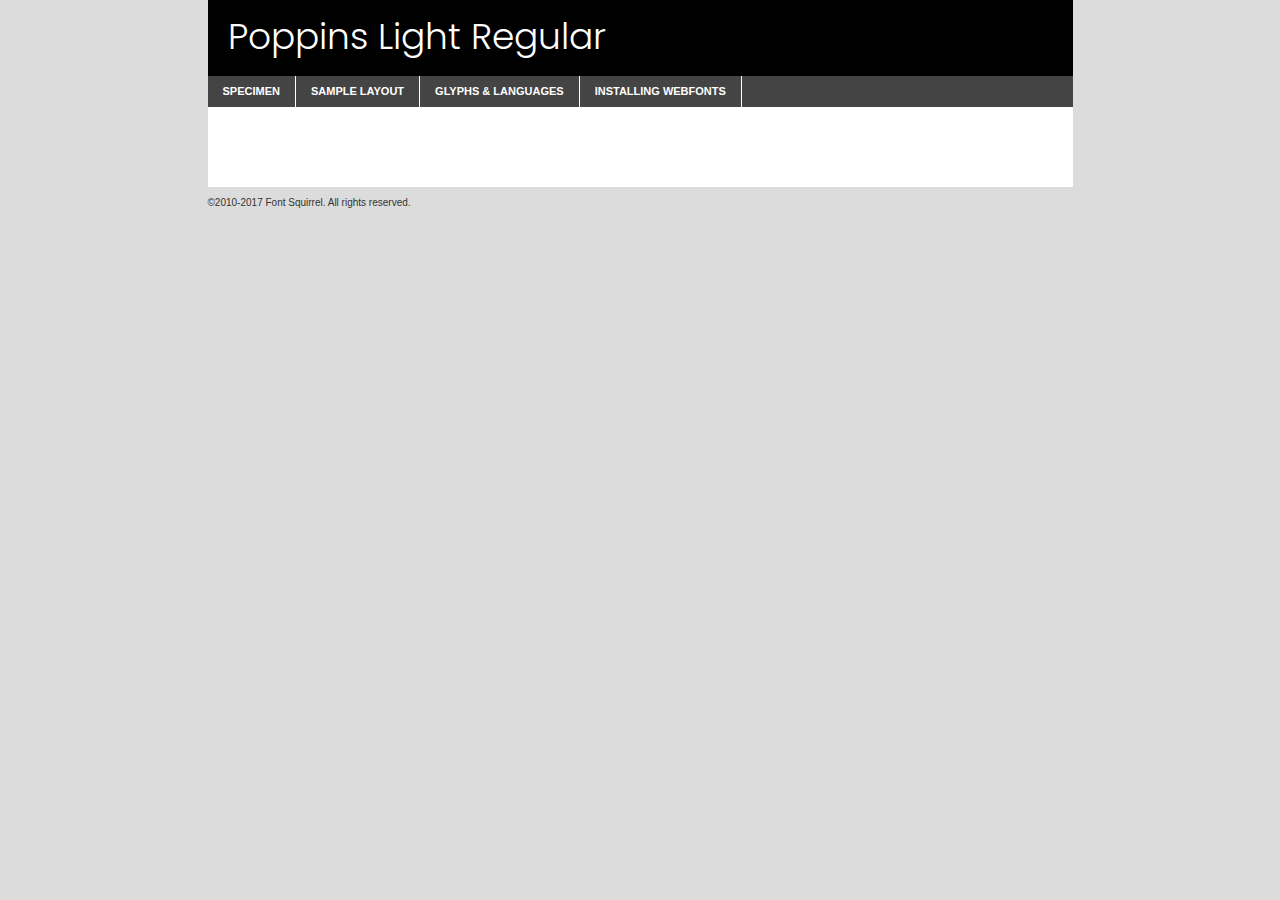
<file: components/fonts/poppins-light-demo.html>
<!DOCTYPE html PUBLIC "-//W3C//DTD XHTML 1.0 Transitional//EN"
	"http://www.w3.org/TR/xhtml1/DTD/xhtml1-transitional.dtd">

<html xmlns="http://www.w3.org/1999/xhtml" xml:lang="en" lang="en">
<head>
	<meta http-equiv="Content-Type" content="text/html; charset=utf-8" />
	<script src="http://ajax.googleapis.com/ajax/libs/jquery/1.7.2/jquery.min.js" type="text/javascript" charset="utf-8"></script>
	<script type="text/javascript">
	(function($){$.fn.easyTabs=function(option){var param=jQuery.extend({fadeSpeed:"fast",defaultContent:1,activeClass:'active'},option);$(this).each(function(){var thisId="#"+this.id;if(param.defaultContent==''){param.defaultContent=1;}
	if(typeof param.defaultContent=="number")
	{var defaultTab=$(thisId+" .tabs li:eq("+(param.defaultContent-1)+") a").attr('href').substr(1);}else{var defaultTab=param.defaultContent;}
	$(thisId+" .tabs li a").each(function(){var tabToHide=$(this).attr('href').substr(1);$("#"+tabToHide).addClass('easytabs-tab-content');});hideAll();changeContent(defaultTab);function hideAll(){$(thisId+" .easytabs-tab-content").hide();}
	function changeContent(tabId){hideAll();$(thisId+" .tabs li").removeClass(param.activeClass);$(thisId+" .tabs li a[href=#"+tabId+"]").closest('li').addClass(param.activeClass);if(param.fadeSpeed!="none")
	{$(thisId+" #"+tabId).fadeIn(param.fadeSpeed);}else{$(thisId+" #"+tabId).show();}}
	$(thisId+" .tabs li").click(function(){var tabId=$(this).find('a').attr('href').substr(1);changeContent(tabId);return false;});});}})(jQuery);
	</script>
	<link rel="stylesheet" href="specimen_files/specimen_stylesheet.css" type="text/css" charset="utf-8" />
	<link rel="stylesheet" href="stylesheet.css" type="text/css" charset="utf-8" />

	<style type="text/css">
					body{
				font-family: 'poppinslight';
							}
		</style>

	<title>Poppins Light Regular Specimen</title>
	
	
	<script type="text/javascript" charset="utf-8">
		$(document).ready(function() {
			$('#container').easyTabs({defaultContent:1});
		});
	</script>
</head>

<body>
<div id="container">
	<div id="header">
		Poppins Light Regular	</div>
	<ul class="tabs">
		<li><a href="#specimen">Specimen</a></li>
		<li><a href="#layout">Sample Layout</a></li>
				<li><a href="#glyphs">Glyphs &amp; Languages</a></li>
		<li><a href="#installing">Installing Webfonts</a></li>
		
	</ul>
	
	<div id="main_content">

		
			<div id="specimen">
		
				<div class="section">
					<div class="grid12 firstcol">
						<div class="huge">AaBb</div>
					</div>
				</div>
		
				<div class="section">
					<div class="glyph_range">A&#x200B;B&#x200b;C&#x200b;D&#x200b;E&#x200b;F&#x200b;G&#x200b;H&#x200b;I&#x200b;J&#x200b;K&#x200b;L&#x200b;M&#x200b;N&#x200b;O&#x200b;P&#x200b;Q&#x200b;R&#x200b;S&#x200b;T&#x200b;U&#x200b;V&#x200b;W&#x200b;X&#x200b;Y&#x200b;Z&#x200b;a&#x200b;b&#x200b;c&#x200b;d&#x200b;e&#x200b;f&#x200b;g&#x200b;h&#x200b;i&#x200b;j&#x200b;k&#x200b;l&#x200b;m&#x200b;n&#x200b;o&#x200b;p&#x200b;q&#x200b;r&#x200b;s&#x200b;t&#x200b;u&#x200b;v&#x200b;w&#x200b;x&#x200b;y&#x200b;z&#x200b;1&#x200b;2&#x200b;3&#x200b;4&#x200b;5&#x200b;6&#x200b;7&#x200b;8&#x200b;9&#x200b;0&#x200b;&amp;&#x200b;.&#x200b;,&#x200b;?&#x200b;!&#x200b;&#64;&#x200b;(&#x200b;)&#x200b;#&#x200b;$&#x200b;%&#x200b;*&#x200b;+&#x200b;-&#x200b;=&#x200b;:&#x200b;;</div>
				</div>
				<div class="section">
					<div class="grid12 firstcol">
						<table class="sample_table">
							<tr><td>10</td><td class="size10">abcdefghijklmnopqrstuvwxyzABCDEFGHIJKLMNOPQRSTUVWXYZ0123456789abcdefghijklmnopqrstuvwxyzABCDEFGHIJKLMNOPQRSTUVWXYZ0123456789abcdefghijklmnopqrstuvwxyzABCDEFGHIJKLMNOPQRSTUVWXYZ</td></tr>
							<tr><td>11</td><td class="size11">abcdefghijklmnopqrstuvwxyzABCDEFGHIJKLMNOPQRSTUVWXYZ0123456789abcdefghijklmnopqrstuvwxyzABCDEFGHIJKLMNOPQRSTUVWXYZ0123456789abcdefghijklmnopqrstuvwxyzABCDEFGHIJKLMNOPQRSTUVWXYZ</td></tr>
							<tr><td>12</td><td class="size12">abcdefghijklmnopqrstuvwxyzABCDEFGHIJKLMNOPQRSTUVWXYZ0123456789abcdefghijklmnopqrstuvwxyzABCDEFGHIJKLMNOPQRSTUVWXYZ0123456789abcdefghijklmnopqrstuvwxyzABCDEFGHIJKLMNOPQRSTUVWXYZ</td></tr>
							<tr><td>13</td><td class="size13">abcdefghijklmnopqrstuvwxyzABCDEFGHIJKLMNOPQRSTUVWXYZ0123456789abcdefghijklmnopqrstuvwxyzABCDEFGHIJKLMNOPQRSTUVWXYZ0123456789abcdefghijklmnopqrstuvwxyzABCDEFGHIJKLMNOPQRSTUVWXYZ</td></tr>
							<tr><td>14</td><td class="size14">abcdefghijklmnopqrstuvwxyzABCDEFGHIJKLMNOPQRSTUVWXYZ0123456789abcdefghijklmnopqrstuvwxyzABCDEFGHIJKLMNOPQRSTUVWXYZ0123456789abcdefghijklmnopqrstuvwxyzABCDEFGHIJKLMNOPQRSTUVWXYZ</td></tr>
							<tr><td>16</td><td class="size16">abcdefghijklmnopqrstuvwxyzABCDEFGHIJKLMNOPQRSTUVWXYZ0123456789abcdefghijklmnopqrstuvwxyzABCDEFGHIJKLMNOPQRSTUVWXYZ</td></tr>
							<tr><td>18</td><td class="size18">abcdefghijklmnopqrstuvwxyzABCDEFGHIJKLMNOPQRSTUVWXYZ0123456789abcdefghijklmnopqrstuvwxyzABCDEFGHIJKLMNOPQRSTUVWXYZ</td></tr>
							<tr><td>20</td><td class="size20">abcdefghijklmnopqrstuvwxyzABCDEFGHIJKLMNOPQRSTUVWXYZ0123456789abcdefghijklmnopqrstuvwxyzABCDEFGHIJKLMNOPQRSTUVWXYZ</td></tr>
							<tr><td>24</td><td class="size24">abcdefghijklmnopqrstuvwxyzABCDEFGHIJKLMNOPQRSTUVWXYZ0123456789abcdefghijklmnopqrstuvwxyzABCDEFGHIJKLMNOPQRSTUVWXYZ</td></tr>
							<tr><td>30</td><td class="size30">abcdefghijklmnopqrstuvwxyzABCDEFGHIJKLMNOPQRSTUVWXYZ0123456789abcdefghijklmnopqrstuvwxyzABCDEFGHIJKLMNOPQRSTUVWXYZ</td></tr>
							<tr><td>36</td><td class="size36">abcdefghijklmnopqrstuvwxyzABCDEFGHIJKLMNOPQRSTUVWXYZ0123456789abcdefghijklmnopqrstuvwxyzABCDEFGHIJKLMNOPQRSTUVWXYZ</td></tr>
							<tr><td>48</td><td class="size48">abcdefghijklmnopqrstuvwxyzABCDEFGHIJKLMNOPQRSTUVWXYZ0123456789abcdefghijklmnopqrstuvwxyzABCDEFGHIJKLMNOPQRSTUVWXYZ</td></tr>
							<tr><td>60</td><td class="size60">abcdefghijklmnopqrstuvwxyzABCDEFGHIJKLMNOPQRSTUVWXYZ0123456789abcdefghijklmnopqrstuvwxyzABCDEFGHIJKLMNOPQRSTUVWXYZ</td></tr>
							<tr><td>72</td><td class="size72">abcdefghijklmnopqrstuvwxyzABCDEFGHIJKLMNOPQRSTUVWXYZ0123456789abcdefghijklmnopqrstuvwxyzABCDEFGHIJKLMNOPQRSTUVWXYZ</td></tr>
							<tr><td>90</td><td class="size90">abcdefghijklmnopqrstuvwxyzABCDEFGHIJKLMNOPQRSTUVWXYZ0123456789abcdefghijklmnopqrstuvwxyzABCDEFGHIJKLMNOPQRSTUVWXYZ</td></tr>
						</table>
				
					</div>
			
				</div>
		
		
		
								<div class="section" id="bodycomparison">


										<div id="xheight">
				<div class="fontbody">&#x25FC;&#x25FC;&#x25FC;&#x25FC;&#x25FC;&#x25FC;&#x25FC;&#x25FC;&#x25FC;&#x25FC;&#x25FC;&#x25FC;&#x25FC;&#x25FC;&#x25FC;&#x25FC;&#x25FC;&#x25FC;&#x25FC;&#x25FC;&#x25FC;&#x25FC;&#x25FC;&#x25FC;&#x25FC;&#x25FC;&#x25FC;&#x25FC;&#x25FC;&#x25FC;&#x25FC;&#x25FC;&#x25FC;&#x25FC;&#x25FC;&#x25FC;&#x25FC;&#x25FC;&#x25FC;&#x25FC;&#x25FC;&#x25FC;&#x25FC;&#x25FC;&#x25FC;&#x25FC;&#x25FC;&#x25FC;&#x25FC;&#x25FC;&#x25FC;&#x25FC;&#x25FC;&#x25FC;&#x25FC;&#x25FC;&#x25FC;&#x25FC;&#x25FC;&#x25FC;&#x25FC;&#x25FC;&#x25FC;&#x25FC;&#x25FC;&#x25FC;&#x25FC;&#x25FC;&#x25FC;&#x25FC;&#x25FC;&#x25FC;&#x25FC;&#x25FC;&#x25FC;&#x25FC;&#x25FC;&#x25FC;&#x25FC;&#x25FC;&#x25FC;&#x25FC;&#x25FC;&#x25FC;&#x25FC;&#x25FC;&#x25FC;&#x25FC;&#x25FC;&#x25FC;&#x25FC;&#x25FC;&#x25FC;&#x25FC;&#x25FC;&#x25FC;&#x25FC;&#x25FC;&#x25FC;body</div><div class="arialbody">body</div><div class="verdanabody">body</div><div class="georgiabody">body</div></div>
										<div class="fontbody" style="z-index:1">
											body<span>Poppins Light Regular</span>
										</div>
										<div class="arialbody" style="z-index:1">
											body<span>Arial</span>
										</div>
										<div class="verdanabody" style="z-index:1">
											body<span>Verdana</span>
										</div>
										<div class="georgiabody" style="z-index:1">
											body<span>Georgia</span>
										</div>



								</div>
		
		
				<div class="section psample psample_row1" id="">
					
					<div class="grid2 firstcol">
						<p class="size10"><span>10.</span>Aenean lacinia bibendum nulla sed consectetur. Fusce dapibus, tellus ac cursus commodo, tortor mauris condimentum nibh, ut fermentum massa justo sit amet risus. Nullam id dolor id nibh ultricies vehicula ut id elit. Cum sociis natoque penatibus et magnis dis parturient montes, nascetur ridiculus mus. Nulla vitae elit libero, a pharetra augue.</p>
			
					</div>
					<div class="grid3">
						<p class="size11"><span>11.</span>Aenean lacinia bibendum nulla sed consectetur. Fusce dapibus, tellus ac cursus commodo, tortor mauris condimentum nibh, ut fermentum massa justo sit amet risus. Nullam id dolor id nibh ultricies vehicula ut id elit. Cum sociis natoque penatibus et magnis dis parturient montes, nascetur ridiculus mus. Nulla vitae elit libero, a pharetra augue.</p>
			
					</div>
					<div class="grid3">
						<p class="size12"><span>12.</span>Aenean lacinia bibendum nulla sed consectetur. Fusce dapibus, tellus ac cursus commodo, tortor mauris condimentum nibh, ut fermentum massa justo sit amet risus. Nullam id dolor id nibh ultricies vehicula ut id elit. Cum sociis natoque penatibus et magnis dis parturient montes, nascetur ridiculus mus. Nulla vitae elit libero, a pharetra augue.</p>
			
					</div>
					<div class="grid4">
						<p class="size13"><span>13.</span>Aenean lacinia bibendum nulla sed consectetur. Fusce dapibus, tellus ac cursus commodo, tortor mauris condimentum nibh, ut fermentum massa justo sit amet risus. Nullam id dolor id nibh ultricies vehicula ut id elit. Cum sociis natoque penatibus et magnis dis parturient montes, nascetur ridiculus mus. Nulla vitae elit libero, a pharetra augue.</p>
			
					</div>
					<div class="white_blend"></div>
					
				</div>
				<div class="section psample psample_row2" id="">
					<div class="grid3 firstcol">
						<p class="size14"><span>14.</span>Aenean lacinia bibendum nulla sed consectetur. Fusce dapibus, tellus ac cursus commodo, tortor mauris condimentum nibh, ut fermentum massa justo sit amet risus. Nullam id dolor id nibh ultricies vehicula ut id elit. Cum sociis natoque penatibus et magnis dis parturient montes, nascetur ridiculus mus. Nulla vitae elit libero, a pharetra augue.</p>
			
					</div>
					<div class="grid4">
						<p class="size16"><span>16.</span>Aenean lacinia bibendum nulla sed consectetur. Fusce dapibus, tellus ac cursus commodo, tortor mauris condimentum nibh, ut fermentum massa justo sit amet risus. Nullam id dolor id nibh ultricies vehicula ut id elit. Cum sociis natoque penatibus et magnis dis parturient montes, nascetur ridiculus mus. Nulla vitae elit libero, a pharetra augue.</p>
			
					</div>
					<div class="grid5">
						<p class="size18"><span>18.</span>Aenean lacinia bibendum nulla sed consectetur. Fusce dapibus, tellus ac cursus commodo, tortor mauris condimentum nibh, ut fermentum massa justo sit amet risus. Nullam id dolor id nibh ultricies vehicula ut id elit. Cum sociis natoque penatibus et magnis dis parturient montes, nascetur ridiculus mus. Nulla vitae elit libero, a pharetra augue.</p>
			
					</div>

					<div class="white_blend"></div>

				</div>
				
				<div class="section psample psample_row3" id="">
					<div class="grid5 firstcol">
						<p class="size20"><span>20.</span>Aenean lacinia bibendum nulla sed consectetur. Fusce dapibus, tellus ac cursus commodo, tortor mauris condimentum nibh, ut fermentum massa justo sit amet risus. Nullam id dolor id nibh ultricies vehicula ut id elit. Cum sociis natoque penatibus et magnis dis parturient montes, nascetur ridiculus mus. Nulla vitae elit libero, a pharetra augue.</p>
					</div>
					<div class="grid7">
						<p class="size24"><span>24.</span>Aenean lacinia bibendum nulla sed consectetur. Fusce dapibus, tellus ac cursus commodo, tortor mauris condimentum nibh, ut fermentum massa justo sit amet risus. Nullam id dolor id nibh ultricies vehicula ut id elit. Cum sociis natoque penatibus et magnis dis parturient montes, nascetur ridiculus mus. Nulla vitae elit libero, a pharetra augue.</p>
					</div>
					
					<div class="white_blend"></div>
					
				</div>
				
				<div class="section psample psample_row4" id="">
					<div class="grid12 firstcol">
						<p class="size30"><span>30.</span>Aenean lacinia bibendum nulla sed consectetur. Fusce dapibus, tellus ac cursus commodo, tortor mauris condimentum nibh, ut fermentum massa justo sit amet risus. Nullam id dolor id nibh ultricies vehicula ut id elit. Cum sociis natoque penatibus et magnis dis parturient montes, nascetur ridiculus mus. Nulla vitae elit libero, a pharetra augue.</p>
					</div>
					<div class="white_blend"></div>
					
				</div>
				
				
				
				<div class="section psample psample_row1 fullreverse">
					<div class="grid2 firstcol">
						<p class="size10"><span>10.</span>Aenean lacinia bibendum nulla sed consectetur. Fusce dapibus, tellus ac cursus commodo, tortor mauris condimentum nibh, ut fermentum massa justo sit amet risus. Nullam id dolor id nibh ultricies vehicula ut id elit. Cum sociis natoque penatibus et magnis dis parturient montes, nascetur ridiculus mus. Nulla vitae elit libero, a pharetra augue.</p>
			
					</div>
					<div class="grid3">
						<p class="size11"><span>11.</span>Aenean lacinia bibendum nulla sed consectetur. Fusce dapibus, tellus ac cursus commodo, tortor mauris condimentum nibh, ut fermentum massa justo sit amet risus. Nullam id dolor id nibh ultricies vehicula ut id elit. Cum sociis natoque penatibus et magnis dis parturient montes, nascetur ridiculus mus. Nulla vitae elit libero, a pharetra augue.</p>
			
					</div>
					<div class="grid3">
						<p class="size12"><span>12.</span>Aenean lacinia bibendum nulla sed consectetur. Fusce dapibus, tellus ac cursus commodo, tortor mauris condimentum nibh, ut fermentum massa justo sit amet risus. Nullam id dolor id nibh ultricies vehicula ut id elit. Cum sociis natoque penatibus et magnis dis parturient montes, nascetur ridiculus mus. Nulla vitae elit libero, a pharetra augue.</p>
			
					</div>
					<div class="grid4">
						<p class="size13"><span>13.</span>Aenean lacinia bibendum nulla sed consectetur. Fusce dapibus, tellus ac cursus commodo, tortor mauris condimentum nibh, ut fermentum massa justo sit amet risus. Nullam id dolor id nibh ultricies vehicula ut id elit. Cum sociis natoque penatibus et magnis dis parturient montes, nascetur ridiculus mus. Nulla vitae elit libero, a pharetra augue.</p>
			
					</div>
					<div class="black_blend"></div>
					
				</div>
				
				<div class="section psample psample_row2 fullreverse">
					<div class="grid3 firstcol">
						<p class="size14"><span>14.</span>Aenean lacinia bibendum nulla sed consectetur. Fusce dapibus, tellus ac cursus commodo, tortor mauris condimentum nibh, ut fermentum massa justo sit amet risus. Nullam id dolor id nibh ultricies vehicula ut id elit. Cum sociis natoque penatibus et magnis dis parturient montes, nascetur ridiculus mus. Nulla vitae elit libero, a pharetra augue.</p>
			
					</div>
					<div class="grid4">
						<p class="size16"><span>16.</span>Aenean lacinia bibendum nulla sed consectetur. Fusce dapibus, tellus ac cursus commodo, tortor mauris condimentum nibh, ut fermentum massa justo sit amet risus. Nullam id dolor id nibh ultricies vehicula ut id elit. Cum sociis natoque penatibus et magnis dis parturient montes, nascetur ridiculus mus. Nulla vitae elit libero, a pharetra augue.</p>
			
					</div>
					<div class="grid5">
						<p class="size18"><span>18.</span>Aenean lacinia bibendum nulla sed consectetur. Fusce dapibus, tellus ac cursus commodo, tortor mauris condimentum nibh, ut fermentum massa justo sit amet risus. Nullam id dolor id nibh ultricies vehicula ut id elit. Cum sociis natoque penatibus et magnis dis parturient montes, nascetur ridiculus mus. Nulla vitae elit libero, a pharetra augue.</p>
			
					</div>
					<div class="black_blend"></div>

				</div>
				
				<div class="section psample fullreverse psample_row3" id="">
					<div class="grid5 firstcol">
						<p class="size20"><span>20.</span>Aenean lacinia bibendum nulla sed consectetur. Fusce dapibus, tellus ac cursus commodo, tortor mauris condimentum nibh, ut fermentum massa justo sit amet risus. Nullam id dolor id nibh ultricies vehicula ut id elit. Cum sociis natoque penatibus et magnis dis parturient montes, nascetur ridiculus mus. Nulla vitae elit libero, a pharetra augue.</p>
					</div>
					<div class="grid7">
						<p class="size24"><span>24.</span>Aenean lacinia bibendum nulla sed consectetur. Fusce dapibus, tellus ac cursus commodo, tortor mauris condimentum nibh, ut fermentum massa justo sit amet risus. Nullam id dolor id nibh ultricies vehicula ut id elit. Cum sociis natoque penatibus et magnis dis parturient montes, nascetur ridiculus mus. Nulla vitae elit libero, a pharetra augue.</p>
					</div>
					
					<div class="black_blend"></div>
					
				</div>
				
				<div class="section psample fullreverse psample_row4" id="" style="border-bottom: 20px #000 solid;">
					<div class="grid12 firstcol">
						<p class="size30"><span>30.</span>Aenean lacinia bibendum nulla sed consectetur. Fusce dapibus, tellus ac cursus commodo, tortor mauris condimentum nibh, ut fermentum massa justo sit amet risus. Nullam id dolor id nibh ultricies vehicula ut id elit. Cum sociis natoque penatibus et magnis dis parturient montes, nascetur ridiculus mus. Nulla vitae elit libero, a pharetra augue.</p>
					</div>
					<div class="black_blend"></div>
					
				</div>
				
				
				
				
			</div>
			
			<div id="layout">
				
				<div class="section">
					
					<div class="grid12 firstcol">
						<h1>Lorem Ipsum Dolor</h1>
						<h2>Etiam porta sem malesuada magna mollis euismod</h2>
						
						<p class="byline">By <a href="#link">Aenean Lacinia</a></p>
					</div>
				</div>
				<div class="section">
					<div class="grid8 firstcol">
						<p class="large">Donec sed odio dui. Morbi leo risus, porta ac consectetur ac, vestibulum at eros. Fusce dapibus, tellus ac cursus commodo, tortor mauris condimentum nibh, ut fermentum massa justo sit amet risus. </p>

						
						<h3>Pellentesque ornare sem</h3>

						<p>Maecenas sed diam eget risus varius blandit sit amet non magna. Maecenas faucibus mollis interdum. Donec ullamcorper nulla non metus auctor fringilla. Nullam id dolor id nibh ultricies vehicula ut id elit. Nullam id dolor id nibh ultricies vehicula ut id elit. </p>

						<p>Aenean eu leo quam. Pellentesque ornare sem lacinia quam venenatis vestibulum. Lorem ipsum dolor sit amet, consectetur adipiscing elit. Cum sociis natoque penatibus et magnis dis parturient montes, nascetur ridiculus mus. </p>

						<p>Nulla vitae elit libero, a pharetra augue. Praesent commodo cursus magna, vel scelerisque nisl consectetur et. Aenean lacinia bibendum nulla sed consectetur. </p>

						<p>Nullam quis risus eget urna mollis ornare vel eu leo. Nullam quis risus eget urna mollis ornare vel eu leo. Maecenas sed diam eget risus varius blandit sit amet non magna. Donec ullamcorper nulla non metus auctor fringilla. </p>

						<h3>Cras mattis consectetur</h3>

						<p>Aenean eu leo quam. Pellentesque ornare sem lacinia quam venenatis vestibulum. Aenean lacinia bibendum nulla sed consectetur. Integer posuere erat a ante venenatis dapibus posuere velit aliquet. Cras mattis consectetur purus sit amet fermentum. </p>

						<p>Nullam id dolor id nibh ultricies vehicula ut id elit. Nullam quis risus eget urna mollis ornare vel eu leo. Cras mattis consectetur purus sit amet fermentum.</p>
					</div>
					
					<div class="grid4 sidebar">
						
						<div class="box reverse">
							<p class="last">Nullam quis risus eget urna mollis ornare vel eu leo. Donec ullamcorper nulla non metus auctor fringilla. Cras mattis consectetur purus sit amet fermentum. Sed posuere consectetur est at lobortis. Lorem ipsum dolor sit amet, consectetur adipiscing elit. </p>
						</div>
						
						<p class="caption">Maecenas sed diam eget risus varius.</p>

						<p>Vestibulum id ligula porta felis euismod semper. Integer posuere erat a ante venenatis dapibus posuere velit aliquet. Vestibulum id ligula porta felis euismod semper. Sed posuere consectetur est at lobortis. Maecenas sed diam eget risus varius blandit sit amet non magna. Fusce dapibus, tellus ac cursus commodo, tortor mauris condimentum nibh, ut fermentum massa justo sit amet risus. </p>

					

						<p>Duis mollis, est non commodo luctus, nisi erat porttitor ligula, eget lacinia odio sem nec elit. Aenean lacinia bibendum nulla sed consectetur. Vivamus sagittis lacus vel augue laoreet rutrum faucibus dolor auctor. Aenean lacinia bibendum nulla sed consectetur. Nullam quis risus eget urna mollis ornare vel eu leo. </p>

						<p>Praesent commodo cursus magna, vel scelerisque nisl consectetur et. Donec ullamcorper nulla non metus auctor fringilla. Maecenas faucibus mollis interdum. Fusce dapibus, tellus ac cursus commodo, tortor mauris condimentum nibh, ut fermentum massa justo sit amet risus. </p>

					</div>
				</div>
				
			</div>


			



		<div id="glyphs">
			<div class="section">
				<div class="grid12 firstcol">
			
				<h1>Language Support</h1>
				<p>The subset of Poppins Light Regular in this kit supports the following languages:<br />
			
					English, Arrernte, Bislama, Cebuano, Fijian, Gilbertese, Hmong, Ibanag, Iloko_ilokano, Interglossa_glosa, Interlingua, Lojban, Manx, Norfolk_pitcairnese, Oromo, Rotokas, Samoan, Sardinian, Seychelles_creole, Shona, Somali, Southern_ndebele, Swahili, Swati_swazi, Tok_pisin, Warlpiri, Xhosa, Zulu, Latinbasic, Demo				</p>
				<h1>Glyph Chart</h1>
				<p>The subset of Poppins Light Regular in this kit includes all the glyphs listed below. Unicode entities are included above each glyph to help you insert individual characters into your layout.</p>
				<div id="glyph_chart">
			
																														 <div><p>&amp;#13;</p>&#13;</div>
																				 <div><p>&amp;#32;</p>&#32;</div>
																				 <div><p>&amp;#33;</p>&#33;</div>
																				 <div><p>&amp;#34;</p>&#34;</div>
																				 <div><p>&amp;#35;</p>&#35;</div>
																				 <div><p>&amp;#36;</p>&#36;</div>
																				 <div><p>&amp;#37;</p>&#37;</div>
																				 <div><p>&amp;#38;</p>&#38;</div>
																				 <div><p>&amp;#39;</p>&#39;</div>
																				 <div><p>&amp;#40;</p>&#40;</div>
																				 <div><p>&amp;#41;</p>&#41;</div>
																				 <div><p>&amp;#42;</p>&#42;</div>
																				 <div><p>&amp;#43;</p>&#43;</div>
																				 <div><p>&amp;#44;</p>&#44;</div>
																				 <div><p>&amp;#46;</p>&#46;</div>
																				 <div><p>&amp;#47;</p>&#47;</div>
																				 <div><p>&amp;#48;</p>&#48;</div>
																				 <div><p>&amp;#49;</p>&#49;</div>
																				 <div><p>&amp;#50;</p>&#50;</div>
																				 <div><p>&amp;#51;</p>&#51;</div>
																				 <div><p>&amp;#52;</p>&#52;</div>
																				 <div><p>&amp;#53;</p>&#53;</div>
																				 <div><p>&amp;#54;</p>&#54;</div>
																				 <div><p>&amp;#55;</p>&#55;</div>
																				 <div><p>&amp;#56;</p>&#56;</div>
																				 <div><p>&amp;#57;</p>&#57;</div>
																				 <div><p>&amp;#60;</p>&#60;</div>
																				 <div><p>&amp;#61;</p>&#61;</div>
																				 <div><p>&amp;#62;</p>&#62;</div>
																				 <div><p>&amp;#63;</p>&#63;</div>
																				 <div><p>&amp;#64;</p>&#64;</div>
																				 <div><p>&amp;#65;</p>&#65;</div>
																				 <div><p>&amp;#66;</p>&#66;</div>
																				 <div><p>&amp;#67;</p>&#67;</div>
																				 <div><p>&amp;#68;</p>&#68;</div>
																				 <div><p>&amp;#69;</p>&#69;</div>
																				 <div><p>&amp;#70;</p>&#70;</div>
																				 <div><p>&amp;#71;</p>&#71;</div>
																				 <div><p>&amp;#72;</p>&#72;</div>
																				 <div><p>&amp;#73;</p>&#73;</div>
																				 <div><p>&amp;#74;</p>&#74;</div>
																				 <div><p>&amp;#75;</p>&#75;</div>
																				 <div><p>&amp;#76;</p>&#76;</div>
																				 <div><p>&amp;#77;</p>&#77;</div>
																				 <div><p>&amp;#78;</p>&#78;</div>
																				 <div><p>&amp;#79;</p>&#79;</div>
																				 <div><p>&amp;#80;</p>&#80;</div>
																				 <div><p>&amp;#81;</p>&#81;</div>
																				 <div><p>&amp;#82;</p>&#82;</div>
																				 <div><p>&amp;#83;</p>&#83;</div>
																				 <div><p>&amp;#84;</p>&#84;</div>
																				 <div><p>&amp;#85;</p>&#85;</div>
																				 <div><p>&amp;#86;</p>&#86;</div>
																				 <div><p>&amp;#87;</p>&#87;</div>
																				 <div><p>&amp;#88;</p>&#88;</div>
																				 <div><p>&amp;#89;</p>&#89;</div>
																				 <div><p>&amp;#90;</p>&#90;</div>
																				 <div><p>&amp;#91;</p>&#91;</div>
																				 <div><p>&amp;#92;</p>&#92;</div>
																				 <div><p>&amp;#93;</p>&#93;</div>
																				 <div><p>&amp;#94;</p>&#94;</div>
																				 <div><p>&amp;#95;</p>&#95;</div>
																				 <div><p>&amp;#96;</p>&#96;</div>
																				 <div><p>&amp;#97;</p>&#97;</div>
																				 <div><p>&amp;#98;</p>&#98;</div>
																				 <div><p>&amp;#99;</p>&#99;</div>
																				 <div><p>&amp;#100;</p>&#100;</div>
																				 <div><p>&amp;#101;</p>&#101;</div>
																				 <div><p>&amp;#102;</p>&#102;</div>
																				 <div><p>&amp;#103;</p>&#103;</div>
																				 <div><p>&amp;#104;</p>&#104;</div>
																				 <div><p>&amp;#105;</p>&#105;</div>
																				 <div><p>&amp;#106;</p>&#106;</div>
																				 <div><p>&amp;#107;</p>&#107;</div>
																				 <div><p>&amp;#108;</p>&#108;</div>
																				 <div><p>&amp;#109;</p>&#109;</div>
																				 <div><p>&amp;#110;</p>&#110;</div>
																				 <div><p>&amp;#111;</p>&#111;</div>
																				 <div><p>&amp;#112;</p>&#112;</div>
																				 <div><p>&amp;#113;</p>&#113;</div>
																				 <div><p>&amp;#114;</p>&#114;</div>
																				 <div><p>&amp;#115;</p>&#115;</div>
																				 <div><p>&amp;#116;</p>&#116;</div>
																				 <div><p>&amp;#117;</p>&#117;</div>
																				 <div><p>&amp;#118;</p>&#118;</div>
																				 <div><p>&amp;#119;</p>&#119;</div>
																				 <div><p>&amp;#120;</p>&#120;</div>
																				 <div><p>&amp;#121;</p>&#121;</div>
																				 <div><p>&amp;#122;</p>&#122;</div>
																				 <div><p>&amp;#123;</p>&#123;</div>
																				 <div><p>&amp;#124;</p>&#124;</div>
																				 <div><p>&amp;#125;</p>&#125;</div>
																				 <div><p>&amp;#126;</p>&#126;</div>
																				 <div><p>&amp;#160;</p>&#160;</div>
																				 <div><p>&amp;#161;</p>&#161;</div>
																				 <div><p>&amp;#162;</p>&#162;</div>
																				 <div><p>&amp;#163;</p>&#163;</div>
																				 <div><p>&amp;#164;</p>&#164;</div>
																				 <div><p>&amp;#165;</p>&#165;</div>
																				 <div><p>&amp;#166;</p>&#166;</div>
																				 <div><p>&amp;#167;</p>&#167;</div>
																				 <div><p>&amp;#168;</p>&#168;</div>
																				 <div><p>&amp;#169;</p>&#169;</div>
																				 <div><p>&amp;#170;</p>&#170;</div>
																				 <div><p>&amp;#171;</p>&#171;</div>
																				 <div><p>&amp;#172;</p>&#172;</div>
																				 <div><p>&amp;#174;</p>&#174;</div>
																				 <div><p>&amp;#175;</p>&#175;</div>
																				 <div><p>&amp;#176;</p>&#176;</div>
																				 <div><p>&amp;#177;</p>&#177;</div>
																				 <div><p>&amp;#178;</p>&#178;</div>
																				 <div><p>&amp;#179;</p>&#179;</div>
																				 <div><p>&amp;#180;</p>&#180;</div>
																				 <div><p>&amp;#181;</p>&#181;</div>
																				 <div><p>&amp;#182;</p>&#182;</div>
																				 <div><p>&amp;#184;</p>&#184;</div>
																				 <div><p>&amp;#185;</p>&#185;</div>
																				 <div><p>&amp;#186;</p>&#186;</div>
																				 <div><p>&amp;#187;</p>&#187;</div>
																				 <div><p>&amp;#188;</p>&#188;</div>
																				 <div><p>&amp;#189;</p>&#189;</div>
																				 <div><p>&amp;#190;</p>&#190;</div>
																				 <div><p>&amp;#191;</p>&#191;</div>
																				 <div><p>&amp;#198;</p>&#198;</div>
																				 <div><p>&amp;#199;</p>&#199;</div>
																				 <div><p>&amp;#208;</p>&#208;</div>
																				 <div><p>&amp;#215;</p>&#215;</div>
																				 <div><p>&amp;#216;</p>&#216;</div>
																				 <div><p>&amp;#222;</p>&#222;</div>
																				 <div><p>&amp;#223;</p>&#223;</div>
																				 <div><p>&amp;#230;</p>&#230;</div>
																				 <div><p>&amp;#231;</p>&#231;</div>
																				 <div><p>&amp;#240;</p>&#240;</div>
																				 <div><p>&amp;#247;</p>&#247;</div>
																				 <div><p>&amp;#248;</p>&#248;</div>
																				 <div><p>&amp;#254;</p>&#254;</div>
																				 <div><p>&amp;#305;</p>&#305;</div>
																				 <div><p>&amp;#338;</p>&#338;</div>
																				 <div><p>&amp;#339;</p>&#339;</div>
																				 <div><p>&amp;#710;</p>&#710;</div>
																				 <div><p>&amp;#730;</p>&#730;</div>
																				 <div><p>&amp;#732;</p>&#732;</div>
																				 <div><p>&amp;#8192;</p>&#8192;</div>
																				 <div><p>&amp;#8193;</p>&#8193;</div>
																				 <div><p>&amp;#8194;</p>&#8194;</div>
																				 <div><p>&amp;#8195;</p>&#8195;</div>
																				 <div><p>&amp;#8196;</p>&#8196;</div>
																				 <div><p>&amp;#8197;</p>&#8197;</div>
																				 <div><p>&amp;#8198;</p>&#8198;</div>
																				 <div><p>&amp;#8199;</p>&#8199;</div>
																				 <div><p>&amp;#8200;</p>&#8200;</div>
																				 <div><p>&amp;#8201;</p>&#8201;</div>
																				 <div><p>&amp;#8202;</p>&#8202;</div>
																				 <div><p>&amp;#8211;</p>&#8211;</div>
																				 <div><p>&amp;#8212;</p>&#8212;</div>
																				 <div><p>&amp;#8216;</p>&#8216;</div>
																				 <div><p>&amp;#8217;</p>&#8217;</div>
																				 <div><p>&amp;#8218;</p>&#8218;</div>
																				 <div><p>&amp;#8220;</p>&#8220;</div>
																				 <div><p>&amp;#8221;</p>&#8221;</div>
																				 <div><p>&amp;#8222;</p>&#8222;</div>
																				 <div><p>&amp;#8226;</p>&#8226;</div>
																				 <div><p>&amp;#8239;</p>&#8239;</div>
																				 <div><p>&amp;#8249;</p>&#8249;</div>
																				 <div><p>&amp;#8250;</p>&#8250;</div>
																				 <div><p>&amp;#8287;</p>&#8287;</div>
																				 <div><p>&amp;#8364;</p>&#8364;</div>
																				 <div><p>&amp;#8482;</p>&#8482;</div>
																				 <div><p>&amp;#8722;</p>&#8722;</div>
																				 <div><p>&amp;#9724;</p>&#9724;</div>
																				 <div><p>&amp;#64257;</p>&#64257;</div>
																																																</div>	
				</div>
		
		
			</div>
		</div>
		
		
		<div id="specs">
			
		</div>
	
		<div id="installing">
			<div class="section">
				<div class="grid7 firstcol">
					<h1>Installing Webfonts</h1>
					
					<p>Webfonts are supported by all major browser platforms but not all in the same way. There are currently four different font formats that must be included in order to target all browsers. This includes TTF, WOFF, EOT and SVG.</p>
					
					<h2>1. Upload your webfonts</h2>
					<p>You must upload your webfont kit to your website. They should be in or near the same directory as your CSS files.</p>
					
					<h2>2. Include the webfont stylesheet</h2>
					<p>A special CSS @font-face declaration helps the various browsers select the appropriate font it needs without causing you a bunch of headaches. Learn more about this syntax by reading the <a href="https://www.fontspring.com/blog/further-hardening-of-the-bulletproof-syntax">Fontspring blog post</a> about it. The code for it is as follows:</p>


<code>
@font-face{ 
	font-family: 'MyWebFont';
	src: url('WebFont.eot');
	src: url('WebFont.eot?#iefix') format('embedded-opentype'),
	     url('WebFont.woff') format('woff'),
	     url('WebFont.ttf') format('truetype'),
	     url('WebFont.svg#webfont') format('svg');
}
</code>

	<p>We've already gone ahead and generated the code for you. All you have to do is link to the stylesheet in your HTML, like this:</p>
	<code>&lt;link rel=&quot;stylesheet&quot; href=&quot;stylesheet.css&quot; type=&quot;text/css&quot; charset=&quot;utf-8&quot; /&gt;</code>

					<h2>3. Modify your own stylesheet</h2>
					<p>To take advantage of your new fonts, you must tell your stylesheet to use them. Look at the original @font-face declaration above and find the property called "font-family." The name linked there will be what you use to reference the font. Prepend that webfont name to the font stack in the "font-family" property, inside the selector you want to change. For example:</p>
<code>p { font-family: 'WebFont', Arial, sans-serif; }</code>

<h2>4. Test</h2>
<p>Getting webfonts to work cross-browser <em>can</em> be tricky. Use the information in the sidebar to help you if you find that fonts aren't loading in a particular browser.</p>
				</div>
				
				<div class="grid5 sidebar">
					<div class="box">
						<h2>Troubleshooting<br />Font-Face Problems</h2>
						<p>Having trouble getting your webfonts to load in your new website? Here are some tips to sort out what might be the problem.</p>

						<h3>Fonts not showing in any browser</h3>

						<p>This sounds like you need to work on the plumbing. You either did not upload the fonts to the correct directory, or you did not link the fonts properly in the CSS. If you've confirmed that all this is correct and you still have a problem, take a look at your .htaccess file and see if requests are getting intercepted.</p>

						<h3>Fonts not loading in iPhone or iPad</h3>

						<p>The most common problem here is that you are serving the fonts from an IIS server. IIS refuses to serve files that have unknown MIME types. If that is the case, you must set the MIME type for SVG to "image/svg+xml" in the server settings. Follow these instructions from Microsoft if you need help.</p>

						<h3>Fonts not loading in Firefox</h3>

						<p>The primary reason for this failure? You are still using a version Firefox older than 3.5. So upgrade already! If that isn't it, then you are very likely serving fonts from a different domain. Firefox requires that all font assets be served from the same domain. Lastly it is possible that you need to add WOFF to your list of MIME types (if you are serving via IIS.)</p>

						<h3>Fonts not loading in IE</h3>

						<p>Are you looking at Internet Explorer on an actual Windows machine or are you cheating by using a service like Adobe BrowserLab? Many of these screenshot services do not render @font-face for IE. Best to test it on a real machine.</p>

						<h3>Fonts not loading in IE9</h3>

						<p>IE9, like Firefox, requires that fonts be served from the same domain as the website. Make sure that is the case.</p>
					</div>
				</div>
			</div>
			
		</div>
	
	</div>
	<div id="footer">
		<p>&copy;2010-2017 Font Squirrel. All rights reserved.</p>
	</div>
</div>
</body>
</html>
</file>
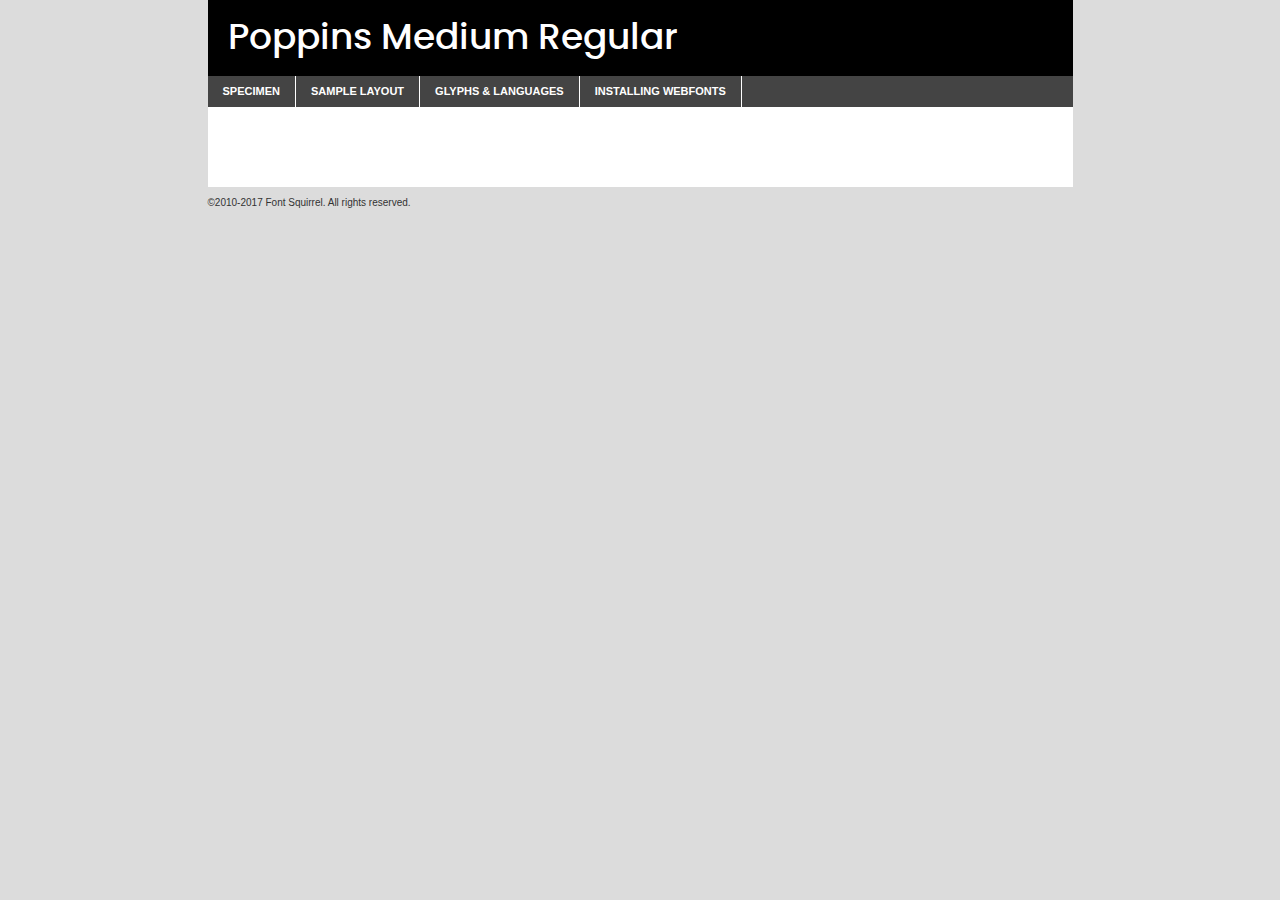
<file: components/fonts/poppins-medium-demo.html>
<!DOCTYPE html PUBLIC "-//W3C//DTD XHTML 1.0 Transitional//EN"
	"http://www.w3.org/TR/xhtml1/DTD/xhtml1-transitional.dtd">

<html xmlns="http://www.w3.org/1999/xhtml" xml:lang="en" lang="en">
<head>
	<meta http-equiv="Content-Type" content="text/html; charset=utf-8" />
	<script src="http://ajax.googleapis.com/ajax/libs/jquery/1.7.2/jquery.min.js" type="text/javascript" charset="utf-8"></script>
	<script type="text/javascript">
	(function($){$.fn.easyTabs=function(option){var param=jQuery.extend({fadeSpeed:"fast",defaultContent:1,activeClass:'active'},option);$(this).each(function(){var thisId="#"+this.id;if(param.defaultContent==''){param.defaultContent=1;}
	if(typeof param.defaultContent=="number")
	{var defaultTab=$(thisId+" .tabs li:eq("+(param.defaultContent-1)+") a").attr('href').substr(1);}else{var defaultTab=param.defaultContent;}
	$(thisId+" .tabs li a").each(function(){var tabToHide=$(this).attr('href').substr(1);$("#"+tabToHide).addClass('easytabs-tab-content');});hideAll();changeContent(defaultTab);function hideAll(){$(thisId+" .easytabs-tab-content").hide();}
	function changeContent(tabId){hideAll();$(thisId+" .tabs li").removeClass(param.activeClass);$(thisId+" .tabs li a[href=#"+tabId+"]").closest('li').addClass(param.activeClass);if(param.fadeSpeed!="none")
	{$(thisId+" #"+tabId).fadeIn(param.fadeSpeed);}else{$(thisId+" #"+tabId).show();}}
	$(thisId+" .tabs li").click(function(){var tabId=$(this).find('a').attr('href').substr(1);changeContent(tabId);return false;});});}})(jQuery);
	</script>
	<link rel="stylesheet" href="specimen_files/specimen_stylesheet.css" type="text/css" charset="utf-8" />
	<link rel="stylesheet" href="stylesheet.css" type="text/css" charset="utf-8" />

	<style type="text/css">
					body{
				font-family: 'poppinsmedium';
							}
		</style>

	<title>Poppins Medium Regular Specimen</title>
	
	
	<script type="text/javascript" charset="utf-8">
		$(document).ready(function() {
			$('#container').easyTabs({defaultContent:1});
		});
	</script>
</head>

<body>
<div id="container">
	<div id="header">
		Poppins Medium Regular	</div>
	<ul class="tabs">
		<li><a href="#specimen">Specimen</a></li>
		<li><a href="#layout">Sample Layout</a></li>
				<li><a href="#glyphs">Glyphs &amp; Languages</a></li>
		<li><a href="#installing">Installing Webfonts</a></li>
		
	</ul>
	
	<div id="main_content">

		
			<div id="specimen">
		
				<div class="section">
					<div class="grid12 firstcol">
						<div class="huge">AaBb</div>
					</div>
				</div>
		
				<div class="section">
					<div class="glyph_range">A&#x200B;B&#x200b;C&#x200b;D&#x200b;E&#x200b;F&#x200b;G&#x200b;H&#x200b;I&#x200b;J&#x200b;K&#x200b;L&#x200b;M&#x200b;N&#x200b;O&#x200b;P&#x200b;Q&#x200b;R&#x200b;S&#x200b;T&#x200b;U&#x200b;V&#x200b;W&#x200b;X&#x200b;Y&#x200b;Z&#x200b;a&#x200b;b&#x200b;c&#x200b;d&#x200b;e&#x200b;f&#x200b;g&#x200b;h&#x200b;i&#x200b;j&#x200b;k&#x200b;l&#x200b;m&#x200b;n&#x200b;o&#x200b;p&#x200b;q&#x200b;r&#x200b;s&#x200b;t&#x200b;u&#x200b;v&#x200b;w&#x200b;x&#x200b;y&#x200b;z&#x200b;1&#x200b;2&#x200b;3&#x200b;4&#x200b;5&#x200b;6&#x200b;7&#x200b;8&#x200b;9&#x200b;0&#x200b;&amp;&#x200b;.&#x200b;,&#x200b;?&#x200b;!&#x200b;&#64;&#x200b;(&#x200b;)&#x200b;#&#x200b;$&#x200b;%&#x200b;*&#x200b;+&#x200b;-&#x200b;=&#x200b;:&#x200b;;</div>
				</div>
				<div class="section">
					<div class="grid12 firstcol">
						<table class="sample_table">
							<tr><td>10</td><td class="size10">abcdefghijklmnopqrstuvwxyzABCDEFGHIJKLMNOPQRSTUVWXYZ0123456789abcdefghijklmnopqrstuvwxyzABCDEFGHIJKLMNOPQRSTUVWXYZ0123456789abcdefghijklmnopqrstuvwxyzABCDEFGHIJKLMNOPQRSTUVWXYZ</td></tr>
							<tr><td>11</td><td class="size11">abcdefghijklmnopqrstuvwxyzABCDEFGHIJKLMNOPQRSTUVWXYZ0123456789abcdefghijklmnopqrstuvwxyzABCDEFGHIJKLMNOPQRSTUVWXYZ0123456789abcdefghijklmnopqrstuvwxyzABCDEFGHIJKLMNOPQRSTUVWXYZ</td></tr>
							<tr><td>12</td><td class="size12">abcdefghijklmnopqrstuvwxyzABCDEFGHIJKLMNOPQRSTUVWXYZ0123456789abcdefghijklmnopqrstuvwxyzABCDEFGHIJKLMNOPQRSTUVWXYZ0123456789abcdefghijklmnopqrstuvwxyzABCDEFGHIJKLMNOPQRSTUVWXYZ</td></tr>
							<tr><td>13</td><td class="size13">abcdefghijklmnopqrstuvwxyzABCDEFGHIJKLMNOPQRSTUVWXYZ0123456789abcdefghijklmnopqrstuvwxyzABCDEFGHIJKLMNOPQRSTUVWXYZ0123456789abcdefghijklmnopqrstuvwxyzABCDEFGHIJKLMNOPQRSTUVWXYZ</td></tr>
							<tr><td>14</td><td class="size14">abcdefghijklmnopqrstuvwxyzABCDEFGHIJKLMNOPQRSTUVWXYZ0123456789abcdefghijklmnopqrstuvwxyzABCDEFGHIJKLMNOPQRSTUVWXYZ0123456789abcdefghijklmnopqrstuvwxyzABCDEFGHIJKLMNOPQRSTUVWXYZ</td></tr>
							<tr><td>16</td><td class="size16">abcdefghijklmnopqrstuvwxyzABCDEFGHIJKLMNOPQRSTUVWXYZ0123456789abcdefghijklmnopqrstuvwxyzABCDEFGHIJKLMNOPQRSTUVWXYZ</td></tr>
							<tr><td>18</td><td class="size18">abcdefghijklmnopqrstuvwxyzABCDEFGHIJKLMNOPQRSTUVWXYZ0123456789abcdefghijklmnopqrstuvwxyzABCDEFGHIJKLMNOPQRSTUVWXYZ</td></tr>
							<tr><td>20</td><td class="size20">abcdefghijklmnopqrstuvwxyzABCDEFGHIJKLMNOPQRSTUVWXYZ0123456789abcdefghijklmnopqrstuvwxyzABCDEFGHIJKLMNOPQRSTUVWXYZ</td></tr>
							<tr><td>24</td><td class="size24">abcdefghijklmnopqrstuvwxyzABCDEFGHIJKLMNOPQRSTUVWXYZ0123456789abcdefghijklmnopqrstuvwxyzABCDEFGHIJKLMNOPQRSTUVWXYZ</td></tr>
							<tr><td>30</td><td class="size30">abcdefghijklmnopqrstuvwxyzABCDEFGHIJKLMNOPQRSTUVWXYZ0123456789abcdefghijklmnopqrstuvwxyzABCDEFGHIJKLMNOPQRSTUVWXYZ</td></tr>
							<tr><td>36</td><td class="size36">abcdefghijklmnopqrstuvwxyzABCDEFGHIJKLMNOPQRSTUVWXYZ0123456789abcdefghijklmnopqrstuvwxyzABCDEFGHIJKLMNOPQRSTUVWXYZ</td></tr>
							<tr><td>48</td><td class="size48">abcdefghijklmnopqrstuvwxyzABCDEFGHIJKLMNOPQRSTUVWXYZ0123456789abcdefghijklmnopqrstuvwxyzABCDEFGHIJKLMNOPQRSTUVWXYZ</td></tr>
							<tr><td>60</td><td class="size60">abcdefghijklmnopqrstuvwxyzABCDEFGHIJKLMNOPQRSTUVWXYZ0123456789abcdefghijklmnopqrstuvwxyzABCDEFGHIJKLMNOPQRSTUVWXYZ</td></tr>
							<tr><td>72</td><td class="size72">abcdefghijklmnopqrstuvwxyzABCDEFGHIJKLMNOPQRSTUVWXYZ0123456789abcdefghijklmnopqrstuvwxyzABCDEFGHIJKLMNOPQRSTUVWXYZ</td></tr>
							<tr><td>90</td><td class="size90">abcdefghijklmnopqrstuvwxyzABCDEFGHIJKLMNOPQRSTUVWXYZ0123456789abcdefghijklmnopqrstuvwxyzABCDEFGHIJKLMNOPQRSTUVWXYZ</td></tr>
						</table>
				
					</div>
			
				</div>
		
		
		
								<div class="section" id="bodycomparison">


										<div id="xheight">
				<div class="fontbody">&#x25FC;&#x25FC;&#x25FC;&#x25FC;&#x25FC;&#x25FC;&#x25FC;&#x25FC;&#x25FC;&#x25FC;&#x25FC;&#x25FC;&#x25FC;&#x25FC;&#x25FC;&#x25FC;&#x25FC;&#x25FC;&#x25FC;&#x25FC;&#x25FC;&#x25FC;&#x25FC;&#x25FC;&#x25FC;&#x25FC;&#x25FC;&#x25FC;&#x25FC;&#x25FC;&#x25FC;&#x25FC;&#x25FC;&#x25FC;&#x25FC;&#x25FC;&#x25FC;&#x25FC;&#x25FC;&#x25FC;&#x25FC;&#x25FC;&#x25FC;&#x25FC;&#x25FC;&#x25FC;&#x25FC;&#x25FC;&#x25FC;&#x25FC;&#x25FC;&#x25FC;&#x25FC;&#x25FC;&#x25FC;&#x25FC;&#x25FC;&#x25FC;&#x25FC;&#x25FC;&#x25FC;&#x25FC;&#x25FC;&#x25FC;&#x25FC;&#x25FC;&#x25FC;&#x25FC;&#x25FC;&#x25FC;&#x25FC;&#x25FC;&#x25FC;&#x25FC;&#x25FC;&#x25FC;&#x25FC;&#x25FC;&#x25FC;&#x25FC;&#x25FC;&#x25FC;&#x25FC;&#x25FC;&#x25FC;&#x25FC;&#x25FC;&#x25FC;&#x25FC;&#x25FC;&#x25FC;&#x25FC;&#x25FC;&#x25FC;&#x25FC;&#x25FC;&#x25FC;&#x25FC;&#x25FC;body</div><div class="arialbody">body</div><div class="verdanabody">body</div><div class="georgiabody">body</div></div>
										<div class="fontbody" style="z-index:1">
											body<span>Poppins Medium Regular</span>
										</div>
										<div class="arialbody" style="z-index:1">
											body<span>Arial</span>
										</div>
										<div class="verdanabody" style="z-index:1">
											body<span>Verdana</span>
										</div>
										<div class="georgiabody" style="z-index:1">
											body<span>Georgia</span>
										</div>



								</div>
		
		
				<div class="section psample psample_row1" id="">
					
					<div class="grid2 firstcol">
						<p class="size10"><span>10.</span>Aenean lacinia bibendum nulla sed consectetur. Fusce dapibus, tellus ac cursus commodo, tortor mauris condimentum nibh, ut fermentum massa justo sit amet risus. Nullam id dolor id nibh ultricies vehicula ut id elit. Cum sociis natoque penatibus et magnis dis parturient montes, nascetur ridiculus mus. Nulla vitae elit libero, a pharetra augue.</p>
			
					</div>
					<div class="grid3">
						<p class="size11"><span>11.</span>Aenean lacinia bibendum nulla sed consectetur. Fusce dapibus, tellus ac cursus commodo, tortor mauris condimentum nibh, ut fermentum massa justo sit amet risus. Nullam id dolor id nibh ultricies vehicula ut id elit. Cum sociis natoque penatibus et magnis dis parturient montes, nascetur ridiculus mus. Nulla vitae elit libero, a pharetra augue.</p>
			
					</div>
					<div class="grid3">
						<p class="size12"><span>12.</span>Aenean lacinia bibendum nulla sed consectetur. Fusce dapibus, tellus ac cursus commodo, tortor mauris condimentum nibh, ut fermentum massa justo sit amet risus. Nullam id dolor id nibh ultricies vehicula ut id elit. Cum sociis natoque penatibus et magnis dis parturient montes, nascetur ridiculus mus. Nulla vitae elit libero, a pharetra augue.</p>
			
					</div>
					<div class="grid4">
						<p class="size13"><span>13.</span>Aenean lacinia bibendum nulla sed consectetur. Fusce dapibus, tellus ac cursus commodo, tortor mauris condimentum nibh, ut fermentum massa justo sit amet risus. Nullam id dolor id nibh ultricies vehicula ut id elit. Cum sociis natoque penatibus et magnis dis parturient montes, nascetur ridiculus mus. Nulla vitae elit libero, a pharetra augue.</p>
			
					</div>
					<div class="white_blend"></div>
					
				</div>
				<div class="section psample psample_row2" id="">
					<div class="grid3 firstcol">
						<p class="size14"><span>14.</span>Aenean lacinia bibendum nulla sed consectetur. Fusce dapibus, tellus ac cursus commodo, tortor mauris condimentum nibh, ut fermentum massa justo sit amet risus. Nullam id dolor id nibh ultricies vehicula ut id elit. Cum sociis natoque penatibus et magnis dis parturient montes, nascetur ridiculus mus. Nulla vitae elit libero, a pharetra augue.</p>
			
					</div>
					<div class="grid4">
						<p class="size16"><span>16.</span>Aenean lacinia bibendum nulla sed consectetur. Fusce dapibus, tellus ac cursus commodo, tortor mauris condimentum nibh, ut fermentum massa justo sit amet risus. Nullam id dolor id nibh ultricies vehicula ut id elit. Cum sociis natoque penatibus et magnis dis parturient montes, nascetur ridiculus mus. Nulla vitae elit libero, a pharetra augue.</p>
			
					</div>
					<div class="grid5">
						<p class="size18"><span>18.</span>Aenean lacinia bibendum nulla sed consectetur. Fusce dapibus, tellus ac cursus commodo, tortor mauris condimentum nibh, ut fermentum massa justo sit amet risus. Nullam id dolor id nibh ultricies vehicula ut id elit. Cum sociis natoque penatibus et magnis dis parturient montes, nascetur ridiculus mus. Nulla vitae elit libero, a pharetra augue.</p>
			
					</div>

					<div class="white_blend"></div>

				</div>
				
				<div class="section psample psample_row3" id="">
					<div class="grid5 firstcol">
						<p class="size20"><span>20.</span>Aenean lacinia bibendum nulla sed consectetur. Fusce dapibus, tellus ac cursus commodo, tortor mauris condimentum nibh, ut fermentum massa justo sit amet risus. Nullam id dolor id nibh ultricies vehicula ut id elit. Cum sociis natoque penatibus et magnis dis parturient montes, nascetur ridiculus mus. Nulla vitae elit libero, a pharetra augue.</p>
					</div>
					<div class="grid7">
						<p class="size24"><span>24.</span>Aenean lacinia bibendum nulla sed consectetur. Fusce dapibus, tellus ac cursus commodo, tortor mauris condimentum nibh, ut fermentum massa justo sit amet risus. Nullam id dolor id nibh ultricies vehicula ut id elit. Cum sociis natoque penatibus et magnis dis parturient montes, nascetur ridiculus mus. Nulla vitae elit libero, a pharetra augue.</p>
					</div>
					
					<div class="white_blend"></div>
					
				</div>
				
				<div class="section psample psample_row4" id="">
					<div class="grid12 firstcol">
						<p class="size30"><span>30.</span>Aenean lacinia bibendum nulla sed consectetur. Fusce dapibus, tellus ac cursus commodo, tortor mauris condimentum nibh, ut fermentum massa justo sit amet risus. Nullam id dolor id nibh ultricies vehicula ut id elit. Cum sociis natoque penatibus et magnis dis parturient montes, nascetur ridiculus mus. Nulla vitae elit libero, a pharetra augue.</p>
					</div>
					<div class="white_blend"></div>
					
				</div>
				
				
				
				<div class="section psample psample_row1 fullreverse">
					<div class="grid2 firstcol">
						<p class="size10"><span>10.</span>Aenean lacinia bibendum nulla sed consectetur. Fusce dapibus, tellus ac cursus commodo, tortor mauris condimentum nibh, ut fermentum massa justo sit amet risus. Nullam id dolor id nibh ultricies vehicula ut id elit. Cum sociis natoque penatibus et magnis dis parturient montes, nascetur ridiculus mus. Nulla vitae elit libero, a pharetra augue.</p>
			
					</div>
					<div class="grid3">
						<p class="size11"><span>11.</span>Aenean lacinia bibendum nulla sed consectetur. Fusce dapibus, tellus ac cursus commodo, tortor mauris condimentum nibh, ut fermentum massa justo sit amet risus. Nullam id dolor id nibh ultricies vehicula ut id elit. Cum sociis natoque penatibus et magnis dis parturient montes, nascetur ridiculus mus. Nulla vitae elit libero, a pharetra augue.</p>
			
					</div>
					<div class="grid3">
						<p class="size12"><span>12.</span>Aenean lacinia bibendum nulla sed consectetur. Fusce dapibus, tellus ac cursus commodo, tortor mauris condimentum nibh, ut fermentum massa justo sit amet risus. Nullam id dolor id nibh ultricies vehicula ut id elit. Cum sociis natoque penatibus et magnis dis parturient montes, nascetur ridiculus mus. Nulla vitae elit libero, a pharetra augue.</p>
			
					</div>
					<div class="grid4">
						<p class="size13"><span>13.</span>Aenean lacinia bibendum nulla sed consectetur. Fusce dapibus, tellus ac cursus commodo, tortor mauris condimentum nibh, ut fermentum massa justo sit amet risus. Nullam id dolor id nibh ultricies vehicula ut id elit. Cum sociis natoque penatibus et magnis dis parturient montes, nascetur ridiculus mus. Nulla vitae elit libero, a pharetra augue.</p>
			
					</div>
					<div class="black_blend"></div>
					
				</div>
				
				<div class="section psample psample_row2 fullreverse">
					<div class="grid3 firstcol">
						<p class="size14"><span>14.</span>Aenean lacinia bibendum nulla sed consectetur. Fusce dapibus, tellus ac cursus commodo, tortor mauris condimentum nibh, ut fermentum massa justo sit amet risus. Nullam id dolor id nibh ultricies vehicula ut id elit. Cum sociis natoque penatibus et magnis dis parturient montes, nascetur ridiculus mus. Nulla vitae elit libero, a pharetra augue.</p>
			
					</div>
					<div class="grid4">
						<p class="size16"><span>16.</span>Aenean lacinia bibendum nulla sed consectetur. Fusce dapibus, tellus ac cursus commodo, tortor mauris condimentum nibh, ut fermentum massa justo sit amet risus. Nullam id dolor id nibh ultricies vehicula ut id elit. Cum sociis natoque penatibus et magnis dis parturient montes, nascetur ridiculus mus. Nulla vitae elit libero, a pharetra augue.</p>
			
					</div>
					<div class="grid5">
						<p class="size18"><span>18.</span>Aenean lacinia bibendum nulla sed consectetur. Fusce dapibus, tellus ac cursus commodo, tortor mauris condimentum nibh, ut fermentum massa justo sit amet risus. Nullam id dolor id nibh ultricies vehicula ut id elit. Cum sociis natoque penatibus et magnis dis parturient montes, nascetur ridiculus mus. Nulla vitae elit libero, a pharetra augue.</p>
			
					</div>
					<div class="black_blend"></div>

				</div>
				
				<div class="section psample fullreverse psample_row3" id="">
					<div class="grid5 firstcol">
						<p class="size20"><span>20.</span>Aenean lacinia bibendum nulla sed consectetur. Fusce dapibus, tellus ac cursus commodo, tortor mauris condimentum nibh, ut fermentum massa justo sit amet risus. Nullam id dolor id nibh ultricies vehicula ut id elit. Cum sociis natoque penatibus et magnis dis parturient montes, nascetur ridiculus mus. Nulla vitae elit libero, a pharetra augue.</p>
					</div>
					<div class="grid7">
						<p class="size24"><span>24.</span>Aenean lacinia bibendum nulla sed consectetur. Fusce dapibus, tellus ac cursus commodo, tortor mauris condimentum nibh, ut fermentum massa justo sit amet risus. Nullam id dolor id nibh ultricies vehicula ut id elit. Cum sociis natoque penatibus et magnis dis parturient montes, nascetur ridiculus mus. Nulla vitae elit libero, a pharetra augue.</p>
					</div>
					
					<div class="black_blend"></div>
					
				</div>
				
				<div class="section psample fullreverse psample_row4" id="" style="border-bottom: 20px #000 solid;">
					<div class="grid12 firstcol">
						<p class="size30"><span>30.</span>Aenean lacinia bibendum nulla sed consectetur. Fusce dapibus, tellus ac cursus commodo, tortor mauris condimentum nibh, ut fermentum massa justo sit amet risus. Nullam id dolor id nibh ultricies vehicula ut id elit. Cum sociis natoque penatibus et magnis dis parturient montes, nascetur ridiculus mus. Nulla vitae elit libero, a pharetra augue.</p>
					</div>
					<div class="black_blend"></div>
					
				</div>
				
				
				
				
			</div>
			
			<div id="layout">
				
				<div class="section">
					
					<div class="grid12 firstcol">
						<h1>Lorem Ipsum Dolor</h1>
						<h2>Etiam porta sem malesuada magna mollis euismod</h2>
						
						<p class="byline">By <a href="#link">Aenean Lacinia</a></p>
					</div>
				</div>
				<div class="section">
					<div class="grid8 firstcol">
						<p class="large">Donec sed odio dui. Morbi leo risus, porta ac consectetur ac, vestibulum at eros. Fusce dapibus, tellus ac cursus commodo, tortor mauris condimentum nibh, ut fermentum massa justo sit amet risus. </p>

						
						<h3>Pellentesque ornare sem</h3>

						<p>Maecenas sed diam eget risus varius blandit sit amet non magna. Maecenas faucibus mollis interdum. Donec ullamcorper nulla non metus auctor fringilla. Nullam id dolor id nibh ultricies vehicula ut id elit. Nullam id dolor id nibh ultricies vehicula ut id elit. </p>

						<p>Aenean eu leo quam. Pellentesque ornare sem lacinia quam venenatis vestibulum. Lorem ipsum dolor sit amet, consectetur adipiscing elit. Cum sociis natoque penatibus et magnis dis parturient montes, nascetur ridiculus mus. </p>

						<p>Nulla vitae elit libero, a pharetra augue. Praesent commodo cursus magna, vel scelerisque nisl consectetur et. Aenean lacinia bibendum nulla sed consectetur. </p>

						<p>Nullam quis risus eget urna mollis ornare vel eu leo. Nullam quis risus eget urna mollis ornare vel eu leo. Maecenas sed diam eget risus varius blandit sit amet non magna. Donec ullamcorper nulla non metus auctor fringilla. </p>

						<h3>Cras mattis consectetur</h3>

						<p>Aenean eu leo quam. Pellentesque ornare sem lacinia quam venenatis vestibulum. Aenean lacinia bibendum nulla sed consectetur. Integer posuere erat a ante venenatis dapibus posuere velit aliquet. Cras mattis consectetur purus sit amet fermentum. </p>

						<p>Nullam id dolor id nibh ultricies vehicula ut id elit. Nullam quis risus eget urna mollis ornare vel eu leo. Cras mattis consectetur purus sit amet fermentum.</p>
					</div>
					
					<div class="grid4 sidebar">
						
						<div class="box reverse">
							<p class="last">Nullam quis risus eget urna mollis ornare vel eu leo. Donec ullamcorper nulla non metus auctor fringilla. Cras mattis consectetur purus sit amet fermentum. Sed posuere consectetur est at lobortis. Lorem ipsum dolor sit amet, consectetur adipiscing elit. </p>
						</div>
						
						<p class="caption">Maecenas sed diam eget risus varius.</p>

						<p>Vestibulum id ligula porta felis euismod semper. Integer posuere erat a ante venenatis dapibus posuere velit aliquet. Vestibulum id ligula porta felis euismod semper. Sed posuere consectetur est at lobortis. Maecenas sed diam eget risus varius blandit sit amet non magna. Fusce dapibus, tellus ac cursus commodo, tortor mauris condimentum nibh, ut fermentum massa justo sit amet risus. </p>

					

						<p>Duis mollis, est non commodo luctus, nisi erat porttitor ligula, eget lacinia odio sem nec elit. Aenean lacinia bibendum nulla sed consectetur. Vivamus sagittis lacus vel augue laoreet rutrum faucibus dolor auctor. Aenean lacinia bibendum nulla sed consectetur. Nullam quis risus eget urna mollis ornare vel eu leo. </p>

						<p>Praesent commodo cursus magna, vel scelerisque nisl consectetur et. Donec ullamcorper nulla non metus auctor fringilla. Maecenas faucibus mollis interdum. Fusce dapibus, tellus ac cursus commodo, tortor mauris condimentum nibh, ut fermentum massa justo sit amet risus. </p>

					</div>
				</div>
				
			</div>


			



		<div id="glyphs">
			<div class="section">
				<div class="grid12 firstcol">
			
				<h1>Language Support</h1>
				<p>The subset of Poppins Medium Regular in this kit supports the following languages:<br />
			
					Albanian, Basque, Breton, Chamorro, Danish, Dutch, English, Faroese, Finnish, French, Frisian, Galician, German, Icelandic, Italian, Malagasy, Norwegian, Portuguese, Spanish, Alsatian, Aragonese, Arapaho, Arrernte, Asturian, Aymara, Bislama, Cebuano, Corsican, Fijian, French_creole, Genoese, Gilbertese, Greenlandic, Haitian_creole, Hiligaynon, Hmong, Hopi, Ibanag, Iloko_ilokano, Indonesian, Interglossa_glosa, Interlingua, Irish_gaelic, Jerriais, Lojban, Lombard, Luxembourgeois, Manx, Mohawk, Norfolk_pitcairnese, Occitan, Oromo, Pangasinan, Papiamento, Piedmontese, Potawatomi, Rhaeto-romance, Romansh, Rotokas, Sami_lule, Samoan, Sardinian, Scots_gaelic, Seychelles_creole, Shona, Sicilian, Somali, Southern_ndebele, Swahili, Swati_swazi, Tagalog_filipino_pilipino, Tetum, Tok_pisin, Uyghur_latinized, Volapuk, Walloon, Warlpiri, Xhosa, Yapese, Zulu, Latinbasic, Ubasic, Demo				</p>
				<h1>Glyph Chart</h1>
				<p>The subset of Poppins Medium Regular in this kit includes all the glyphs listed below. Unicode entities are included above each glyph to help you insert individual characters into your layout.</p>
				<div id="glyph_chart">
			
																														 <div><p>&amp;#13;</p>&#13;</div>
																				 <div><p>&amp;#32;</p>&#32;</div>
																				 <div><p>&amp;#33;</p>&#33;</div>
																				 <div><p>&amp;#34;</p>&#34;</div>
																				 <div><p>&amp;#35;</p>&#35;</div>
																				 <div><p>&amp;#36;</p>&#36;</div>
																				 <div><p>&amp;#37;</p>&#37;</div>
																				 <div><p>&amp;#38;</p>&#38;</div>
																				 <div><p>&amp;#39;</p>&#39;</div>
																				 <div><p>&amp;#40;</p>&#40;</div>
																				 <div><p>&amp;#41;</p>&#41;</div>
																				 <div><p>&amp;#42;</p>&#42;</div>
																				 <div><p>&amp;#43;</p>&#43;</div>
																				 <div><p>&amp;#44;</p>&#44;</div>
																				 <div><p>&amp;#45;</p>&#45;</div>
																				 <div><p>&amp;#46;</p>&#46;</div>
																				 <div><p>&amp;#47;</p>&#47;</div>
																				 <div><p>&amp;#48;</p>&#48;</div>
																				 <div><p>&amp;#49;</p>&#49;</div>
																				 <div><p>&amp;#50;</p>&#50;</div>
																				 <div><p>&amp;#51;</p>&#51;</div>
																				 <div><p>&amp;#52;</p>&#52;</div>
																				 <div><p>&amp;#53;</p>&#53;</div>
																				 <div><p>&amp;#54;</p>&#54;</div>
																				 <div><p>&amp;#55;</p>&#55;</div>
																				 <div><p>&amp;#56;</p>&#56;</div>
																				 <div><p>&amp;#57;</p>&#57;</div>
																				 <div><p>&amp;#58;</p>&#58;</div>
																				 <div><p>&amp;#59;</p>&#59;</div>
																				 <div><p>&amp;#60;</p>&#60;</div>
																				 <div><p>&amp;#61;</p>&#61;</div>
																				 <div><p>&amp;#62;</p>&#62;</div>
																				 <div><p>&amp;#63;</p>&#63;</div>
																				 <div><p>&amp;#64;</p>&#64;</div>
																				 <div><p>&amp;#65;</p>&#65;</div>
																				 <div><p>&amp;#66;</p>&#66;</div>
																				 <div><p>&amp;#67;</p>&#67;</div>
																				 <div><p>&amp;#68;</p>&#68;</div>
																				 <div><p>&amp;#69;</p>&#69;</div>
																				 <div><p>&amp;#70;</p>&#70;</div>
																				 <div><p>&amp;#71;</p>&#71;</div>
																				 <div><p>&amp;#72;</p>&#72;</div>
																				 <div><p>&amp;#73;</p>&#73;</div>
																				 <div><p>&amp;#74;</p>&#74;</div>
																				 <div><p>&amp;#75;</p>&#75;</div>
																				 <div><p>&amp;#76;</p>&#76;</div>
																				 <div><p>&amp;#77;</p>&#77;</div>
																				 <div><p>&amp;#78;</p>&#78;</div>
																				 <div><p>&amp;#79;</p>&#79;</div>
																				 <div><p>&amp;#80;</p>&#80;</div>
																				 <div><p>&amp;#81;</p>&#81;</div>
																				 <div><p>&amp;#82;</p>&#82;</div>
																				 <div><p>&amp;#83;</p>&#83;</div>
																				 <div><p>&amp;#84;</p>&#84;</div>
																				 <div><p>&amp;#85;</p>&#85;</div>
																				 <div><p>&amp;#86;</p>&#86;</div>
																				 <div><p>&amp;#87;</p>&#87;</div>
																				 <div><p>&amp;#88;</p>&#88;</div>
																				 <div><p>&amp;#89;</p>&#89;</div>
																				 <div><p>&amp;#90;</p>&#90;</div>
																				 <div><p>&amp;#91;</p>&#91;</div>
																				 <div><p>&amp;#92;</p>&#92;</div>
																				 <div><p>&amp;#93;</p>&#93;</div>
																				 <div><p>&amp;#94;</p>&#94;</div>
																				 <div><p>&amp;#95;</p>&#95;</div>
																				 <div><p>&amp;#96;</p>&#96;</div>
																				 <div><p>&amp;#97;</p>&#97;</div>
																				 <div><p>&amp;#98;</p>&#98;</div>
																				 <div><p>&amp;#99;</p>&#99;</div>
																				 <div><p>&amp;#100;</p>&#100;</div>
																				 <div><p>&amp;#101;</p>&#101;</div>
																				 <div><p>&amp;#102;</p>&#102;</div>
																				 <div><p>&amp;#103;</p>&#103;</div>
																				 <div><p>&amp;#104;</p>&#104;</div>
																				 <div><p>&amp;#105;</p>&#105;</div>
																				 <div><p>&amp;#106;</p>&#106;</div>
																				 <div><p>&amp;#107;</p>&#107;</div>
																				 <div><p>&amp;#108;</p>&#108;</div>
																				 <div><p>&amp;#109;</p>&#109;</div>
																				 <div><p>&amp;#110;</p>&#110;</div>
																				 <div><p>&amp;#111;</p>&#111;</div>
																				 <div><p>&amp;#112;</p>&#112;</div>
																				 <div><p>&amp;#113;</p>&#113;</div>
																				 <div><p>&amp;#114;</p>&#114;</div>
																				 <div><p>&amp;#115;</p>&#115;</div>
																				 <div><p>&amp;#116;</p>&#116;</div>
																				 <div><p>&amp;#117;</p>&#117;</div>
																				 <div><p>&amp;#118;</p>&#118;</div>
																				 <div><p>&amp;#119;</p>&#119;</div>
																				 <div><p>&amp;#120;</p>&#120;</div>
																				 <div><p>&amp;#121;</p>&#121;</div>
																				 <div><p>&amp;#122;</p>&#122;</div>
																				 <div><p>&amp;#123;</p>&#123;</div>
																				 <div><p>&amp;#124;</p>&#124;</div>
																				 <div><p>&amp;#125;</p>&#125;</div>
																				 <div><p>&amp;#126;</p>&#126;</div>
																				 <div><p>&amp;#160;</p>&#160;</div>
																				 <div><p>&amp;#161;</p>&#161;</div>
																				 <div><p>&amp;#162;</p>&#162;</div>
																				 <div><p>&amp;#163;</p>&#163;</div>
																				 <div><p>&amp;#164;</p>&#164;</div>
																				 <div><p>&amp;#165;</p>&#165;</div>
																				 <div><p>&amp;#166;</p>&#166;</div>
																				 <div><p>&amp;#167;</p>&#167;</div>
																				 <div><p>&amp;#168;</p>&#168;</div>
																				 <div><p>&amp;#169;</p>&#169;</div>
																				 <div><p>&amp;#170;</p>&#170;</div>
																				 <div><p>&amp;#171;</p>&#171;</div>
																				 <div><p>&amp;#172;</p>&#172;</div>
																				 <div><p>&amp;#173;</p>&#173;</div>
																				 <div><p>&amp;#174;</p>&#174;</div>
																				 <div><p>&amp;#175;</p>&#175;</div>
																				 <div><p>&amp;#176;</p>&#176;</div>
																				 <div><p>&amp;#177;</p>&#177;</div>
																				 <div><p>&amp;#178;</p>&#178;</div>
																				 <div><p>&amp;#179;</p>&#179;</div>
																				 <div><p>&amp;#180;</p>&#180;</div>
																				 <div><p>&amp;#181;</p>&#181;</div>
																				 <div><p>&amp;#182;</p>&#182;</div>
																				 <div><p>&amp;#183;</p>&#183;</div>
																				 <div><p>&amp;#184;</p>&#184;</div>
																				 <div><p>&amp;#185;</p>&#185;</div>
																				 <div><p>&amp;#186;</p>&#186;</div>
																				 <div><p>&amp;#187;</p>&#187;</div>
																				 <div><p>&amp;#188;</p>&#188;</div>
																				 <div><p>&amp;#189;</p>&#189;</div>
																				 <div><p>&amp;#190;</p>&#190;</div>
																				 <div><p>&amp;#191;</p>&#191;</div>
																				 <div><p>&amp;#192;</p>&#192;</div>
																				 <div><p>&amp;#193;</p>&#193;</div>
																				 <div><p>&amp;#194;</p>&#194;</div>
																				 <div><p>&amp;#195;</p>&#195;</div>
																				 <div><p>&amp;#196;</p>&#196;</div>
																				 <div><p>&amp;#197;</p>&#197;</div>
																				 <div><p>&amp;#198;</p>&#198;</div>
																				 <div><p>&amp;#199;</p>&#199;</div>
																				 <div><p>&amp;#200;</p>&#200;</div>
																				 <div><p>&amp;#201;</p>&#201;</div>
																				 <div><p>&amp;#202;</p>&#202;</div>
																				 <div><p>&amp;#203;</p>&#203;</div>
																				 <div><p>&amp;#204;</p>&#204;</div>
																				 <div><p>&amp;#205;</p>&#205;</div>
																				 <div><p>&amp;#206;</p>&#206;</div>
																				 <div><p>&amp;#207;</p>&#207;</div>
																				 <div><p>&amp;#208;</p>&#208;</div>
																				 <div><p>&amp;#209;</p>&#209;</div>
																				 <div><p>&amp;#210;</p>&#210;</div>
																				 <div><p>&amp;#211;</p>&#211;</div>
																				 <div><p>&amp;#212;</p>&#212;</div>
																				 <div><p>&amp;#213;</p>&#213;</div>
																				 <div><p>&amp;#214;</p>&#214;</div>
																				 <div><p>&amp;#215;</p>&#215;</div>
																				 <div><p>&amp;#216;</p>&#216;</div>
																				 <div><p>&amp;#217;</p>&#217;</div>
																				 <div><p>&amp;#218;</p>&#218;</div>
																				 <div><p>&amp;#219;</p>&#219;</div>
																				 <div><p>&amp;#220;</p>&#220;</div>
																				 <div><p>&amp;#221;</p>&#221;</div>
																				 <div><p>&amp;#222;</p>&#222;</div>
																				 <div><p>&amp;#223;</p>&#223;</div>
																				 <div><p>&amp;#224;</p>&#224;</div>
																				 <div><p>&amp;#225;</p>&#225;</div>
																				 <div><p>&amp;#226;</p>&#226;</div>
																				 <div><p>&amp;#227;</p>&#227;</div>
																				 <div><p>&amp;#228;</p>&#228;</div>
																				 <div><p>&amp;#229;</p>&#229;</div>
																				 <div><p>&amp;#230;</p>&#230;</div>
																				 <div><p>&amp;#231;</p>&#231;</div>
																				 <div><p>&amp;#232;</p>&#232;</div>
																				 <div><p>&amp;#233;</p>&#233;</div>
																				 <div><p>&amp;#234;</p>&#234;</div>
																				 <div><p>&amp;#235;</p>&#235;</div>
																				 <div><p>&amp;#236;</p>&#236;</div>
																				 <div><p>&amp;#237;</p>&#237;</div>
																				 <div><p>&amp;#238;</p>&#238;</div>
																				 <div><p>&amp;#239;</p>&#239;</div>
																				 <div><p>&amp;#240;</p>&#240;</div>
																				 <div><p>&amp;#241;</p>&#241;</div>
																				 <div><p>&amp;#242;</p>&#242;</div>
																				 <div><p>&amp;#243;</p>&#243;</div>
																				 <div><p>&amp;#244;</p>&#244;</div>
																				 <div><p>&amp;#245;</p>&#245;</div>
																				 <div><p>&amp;#246;</p>&#246;</div>
																				 <div><p>&amp;#247;</p>&#247;</div>
																				 <div><p>&amp;#248;</p>&#248;</div>
																				 <div><p>&amp;#249;</p>&#249;</div>
																				 <div><p>&amp;#250;</p>&#250;</div>
																				 <div><p>&amp;#251;</p>&#251;</div>
																				 <div><p>&amp;#252;</p>&#252;</div>
																				 <div><p>&amp;#253;</p>&#253;</div>
																				 <div><p>&amp;#254;</p>&#254;</div>
																				 <div><p>&amp;#255;</p>&#255;</div>
																				 <div><p>&amp;#338;</p>&#338;</div>
																				 <div><p>&amp;#339;</p>&#339;</div>
																				 <div><p>&amp;#376;</p>&#376;</div>
																				 <div><p>&amp;#710;</p>&#710;</div>
																				 <div><p>&amp;#732;</p>&#732;</div>
																				 <div><p>&amp;#8192;</p>&#8192;</div>
																				 <div><p>&amp;#8193;</p>&#8193;</div>
																				 <div><p>&amp;#8194;</p>&#8194;</div>
																				 <div><p>&amp;#8195;</p>&#8195;</div>
																				 <div><p>&amp;#8196;</p>&#8196;</div>
																				 <div><p>&amp;#8197;</p>&#8197;</div>
																				 <div><p>&amp;#8198;</p>&#8198;</div>
																				 <div><p>&amp;#8199;</p>&#8199;</div>
																				 <div><p>&amp;#8200;</p>&#8200;</div>
																				 <div><p>&amp;#8201;</p>&#8201;</div>
																				 <div><p>&amp;#8202;</p>&#8202;</div>
																				 <div><p>&amp;#8208;</p>&#8208;</div>
																				 <div><p>&amp;#8209;</p>&#8209;</div>
																				 <div><p>&amp;#8210;</p>&#8210;</div>
																				 <div><p>&amp;#8211;</p>&#8211;</div>
																				 <div><p>&amp;#8212;</p>&#8212;</div>
																				 <div><p>&amp;#8216;</p>&#8216;</div>
																				 <div><p>&amp;#8217;</p>&#8217;</div>
																				 <div><p>&amp;#8218;</p>&#8218;</div>
																				 <div><p>&amp;#8220;</p>&#8220;</div>
																				 <div><p>&amp;#8221;</p>&#8221;</div>
																				 <div><p>&amp;#8222;</p>&#8222;</div>
																				 <div><p>&amp;#8226;</p>&#8226;</div>
																				 <div><p>&amp;#8230;</p>&#8230;</div>
																				 <div><p>&amp;#8239;</p>&#8239;</div>
																				 <div><p>&amp;#8249;</p>&#8249;</div>
																				 <div><p>&amp;#8250;</p>&#8250;</div>
																				 <div><p>&amp;#8287;</p>&#8287;</div>
																				 <div><p>&amp;#8364;</p>&#8364;</div>
																				 <div><p>&amp;#8482;</p>&#8482;</div>
																				 <div><p>&amp;#9724;</p>&#9724;</div>
																				 <div><p>&amp;#64257;</p>&#64257;</div>
																				 <div><p>&amp;#64258;</p>&#64258;</div>
																																																</div>	
				</div>
		
		
			</div>
		</div>
		
		
		<div id="specs">
			
		</div>
	
		<div id="installing">
			<div class="section">
				<div class="grid7 firstcol">
					<h1>Installing Webfonts</h1>
					
					<p>Webfonts are supported by all major browser platforms but not all in the same way. There are currently four different font formats that must be included in order to target all browsers. This includes TTF, WOFF, EOT and SVG.</p>
					
					<h2>1. Upload your webfonts</h2>
					<p>You must upload your webfont kit to your website. They should be in or near the same directory as your CSS files.</p>
					
					<h2>2. Include the webfont stylesheet</h2>
					<p>A special CSS @font-face declaration helps the various browsers select the appropriate font it needs without causing you a bunch of headaches. Learn more about this syntax by reading the <a href="https://www.fontspring.com/blog/further-hardening-of-the-bulletproof-syntax">Fontspring blog post</a> about it. The code for it is as follows:</p>


<code>
@font-face{ 
	font-family: 'MyWebFont';
	src: url('WebFont.eot');
	src: url('WebFont.eot?#iefix') format('embedded-opentype'),
	     url('WebFont.woff') format('woff'),
	     url('WebFont.ttf') format('truetype'),
	     url('WebFont.svg#webfont') format('svg');
}
</code>

	<p>We've already gone ahead and generated the code for you. All you have to do is link to the stylesheet in your HTML, like this:</p>
	<code>&lt;link rel=&quot;stylesheet&quot; href=&quot;stylesheet.css&quot; type=&quot;text/css&quot; charset=&quot;utf-8&quot; /&gt;</code>

					<h2>3. Modify your own stylesheet</h2>
					<p>To take advantage of your new fonts, you must tell your stylesheet to use them. Look at the original @font-face declaration above and find the property called "font-family." The name linked there will be what you use to reference the font. Prepend that webfont name to the font stack in the "font-family" property, inside the selector you want to change. For example:</p>
<code>p { font-family: 'WebFont', Arial, sans-serif; }</code>

<h2>4. Test</h2>
<p>Getting webfonts to work cross-browser <em>can</em> be tricky. Use the information in the sidebar to help you if you find that fonts aren't loading in a particular browser.</p>
				</div>
				
				<div class="grid5 sidebar">
					<div class="box">
						<h2>Troubleshooting<br />Font-Face Problems</h2>
						<p>Having trouble getting your webfonts to load in your new website? Here are some tips to sort out what might be the problem.</p>

						<h3>Fonts not showing in any browser</h3>

						<p>This sounds like you need to work on the plumbing. You either did not upload the fonts to the correct directory, or you did not link the fonts properly in the CSS. If you've confirmed that all this is correct and you still have a problem, take a look at your .htaccess file and see if requests are getting intercepted.</p>

						<h3>Fonts not loading in iPhone or iPad</h3>

						<p>The most common problem here is that you are serving the fonts from an IIS server. IIS refuses to serve files that have unknown MIME types. If that is the case, you must set the MIME type for SVG to "image/svg+xml" in the server settings. Follow these instructions from Microsoft if you need help.</p>

						<h3>Fonts not loading in Firefox</h3>

						<p>The primary reason for this failure? You are still using a version Firefox older than 3.5. So upgrade already! If that isn't it, then you are very likely serving fonts from a different domain. Firefox requires that all font assets be served from the same domain. Lastly it is possible that you need to add WOFF to your list of MIME types (if you are serving via IIS.)</p>

						<h3>Fonts not loading in IE</h3>

						<p>Are you looking at Internet Explorer on an actual Windows machine or are you cheating by using a service like Adobe BrowserLab? Many of these screenshot services do not render @font-face for IE. Best to test it on a real machine.</p>

						<h3>Fonts not loading in IE9</h3>

						<p>IE9, like Firefox, requires that fonts be served from the same domain as the website. Make sure that is the case.</p>
					</div>
				</div>
			</div>
			
		</div>
	
	</div>
	<div id="footer">
		<p>&copy;2010-2017 Font Squirrel. All rights reserved.</p>
	</div>
</div>
</body>
</html>
</file>
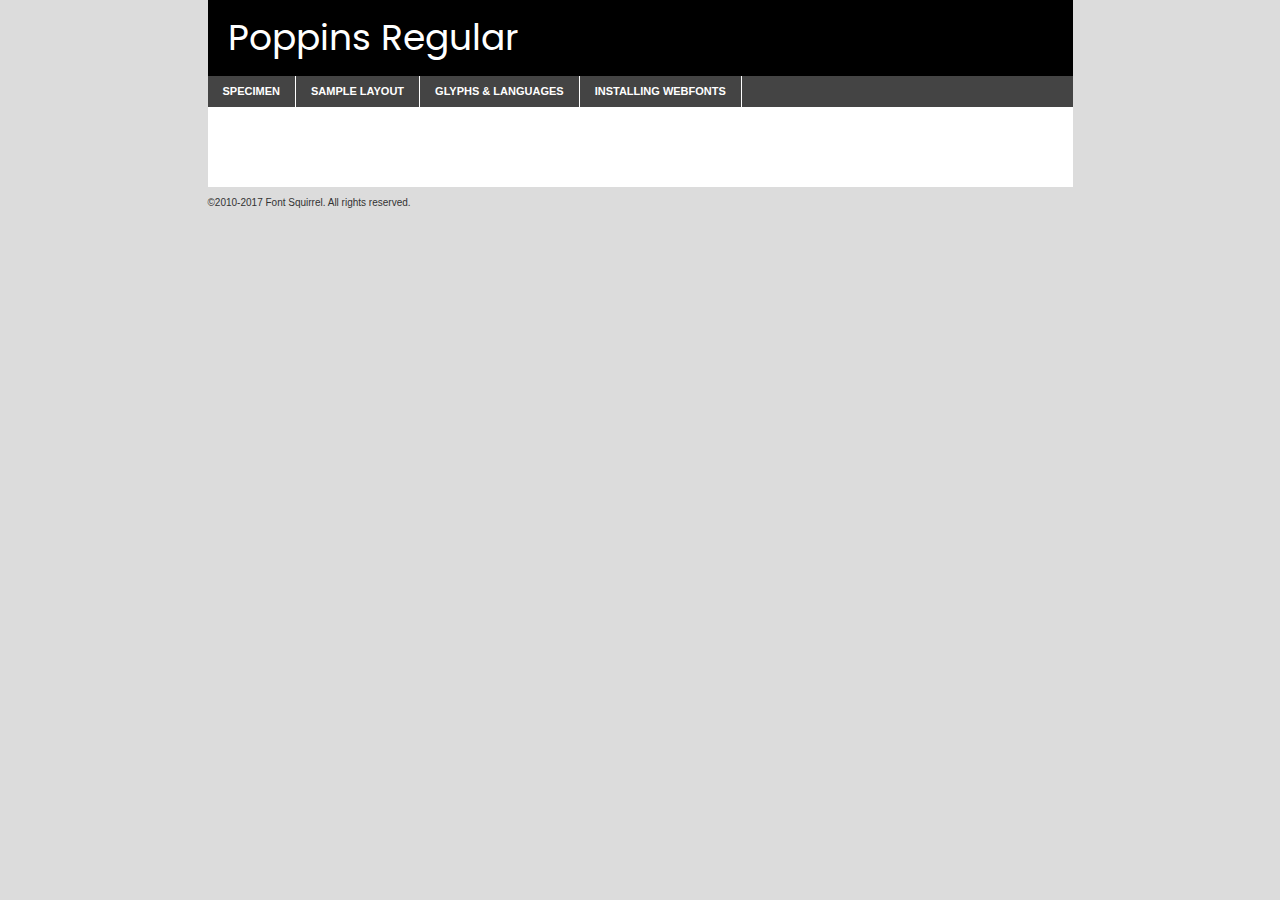
<file: components/fonts/poppins-regular-demo.html>
<!DOCTYPE html PUBLIC "-//W3C//DTD XHTML 1.0 Transitional//EN"
	"http://www.w3.org/TR/xhtml1/DTD/xhtml1-transitional.dtd">

<html xmlns="http://www.w3.org/1999/xhtml" xml:lang="en" lang="en">
<head>
	<meta http-equiv="Content-Type" content="text/html; charset=utf-8" />
	<script src="http://ajax.googleapis.com/ajax/libs/jquery/1.7.2/jquery.min.js" type="text/javascript" charset="utf-8"></script>
	<script type="text/javascript">
	(function($){$.fn.easyTabs=function(option){var param=jQuery.extend({fadeSpeed:"fast",defaultContent:1,activeClass:'active'},option);$(this).each(function(){var thisId="#"+this.id;if(param.defaultContent==''){param.defaultContent=1;}
	if(typeof param.defaultContent=="number")
	{var defaultTab=$(thisId+" .tabs li:eq("+(param.defaultContent-1)+") a").attr('href').substr(1);}else{var defaultTab=param.defaultContent;}
	$(thisId+" .tabs li a").each(function(){var tabToHide=$(this).attr('href').substr(1);$("#"+tabToHide).addClass('easytabs-tab-content');});hideAll();changeContent(defaultTab);function hideAll(){$(thisId+" .easytabs-tab-content").hide();}
	function changeContent(tabId){hideAll();$(thisId+" .tabs li").removeClass(param.activeClass);$(thisId+" .tabs li a[href=#"+tabId+"]").closest('li').addClass(param.activeClass);if(param.fadeSpeed!="none")
	{$(thisId+" #"+tabId).fadeIn(param.fadeSpeed);}else{$(thisId+" #"+tabId).show();}}
	$(thisId+" .tabs li").click(function(){var tabId=$(this).find('a').attr('href').substr(1);changeContent(tabId);return false;});});}})(jQuery);
	</script>
	<link rel="stylesheet" href="specimen_files/specimen_stylesheet.css" type="text/css" charset="utf-8" />
	<link rel="stylesheet" href="stylesheet.css" type="text/css" charset="utf-8" />

	<style type="text/css">
					body{
				font-family: 'poppinsregular';
							}
		</style>

	<title>Poppins Regular Specimen</title>
	
	
	<script type="text/javascript" charset="utf-8">
		$(document).ready(function() {
			$('#container').easyTabs({defaultContent:1});
		});
	</script>
</head>

<body>
<div id="container">
	<div id="header">
		Poppins Regular	</div>
	<ul class="tabs">
		<li><a href="#specimen">Specimen</a></li>
		<li><a href="#layout">Sample Layout</a></li>
				<li><a href="#glyphs">Glyphs &amp; Languages</a></li>
		<li><a href="#installing">Installing Webfonts</a></li>
		
	</ul>
	
	<div id="main_content">

		
			<div id="specimen">
		
				<div class="section">
					<div class="grid12 firstcol">
						<div class="huge">AaBb</div>
					</div>
				</div>
		
				<div class="section">
					<div class="glyph_range">A&#x200B;B&#x200b;C&#x200b;D&#x200b;E&#x200b;F&#x200b;G&#x200b;H&#x200b;I&#x200b;J&#x200b;K&#x200b;L&#x200b;M&#x200b;N&#x200b;O&#x200b;P&#x200b;Q&#x200b;R&#x200b;S&#x200b;T&#x200b;U&#x200b;V&#x200b;W&#x200b;X&#x200b;Y&#x200b;Z&#x200b;a&#x200b;b&#x200b;c&#x200b;d&#x200b;e&#x200b;f&#x200b;g&#x200b;h&#x200b;i&#x200b;j&#x200b;k&#x200b;l&#x200b;m&#x200b;n&#x200b;o&#x200b;p&#x200b;q&#x200b;r&#x200b;s&#x200b;t&#x200b;u&#x200b;v&#x200b;w&#x200b;x&#x200b;y&#x200b;z&#x200b;1&#x200b;2&#x200b;3&#x200b;4&#x200b;5&#x200b;6&#x200b;7&#x200b;8&#x200b;9&#x200b;0&#x200b;&amp;&#x200b;.&#x200b;,&#x200b;?&#x200b;!&#x200b;&#64;&#x200b;(&#x200b;)&#x200b;#&#x200b;$&#x200b;%&#x200b;*&#x200b;+&#x200b;-&#x200b;=&#x200b;:&#x200b;;</div>
				</div>
				<div class="section">
					<div class="grid12 firstcol">
						<table class="sample_table">
							<tr><td>10</td><td class="size10">abcdefghijklmnopqrstuvwxyzABCDEFGHIJKLMNOPQRSTUVWXYZ0123456789abcdefghijklmnopqrstuvwxyzABCDEFGHIJKLMNOPQRSTUVWXYZ0123456789abcdefghijklmnopqrstuvwxyzABCDEFGHIJKLMNOPQRSTUVWXYZ</td></tr>
							<tr><td>11</td><td class="size11">abcdefghijklmnopqrstuvwxyzABCDEFGHIJKLMNOPQRSTUVWXYZ0123456789abcdefghijklmnopqrstuvwxyzABCDEFGHIJKLMNOPQRSTUVWXYZ0123456789abcdefghijklmnopqrstuvwxyzABCDEFGHIJKLMNOPQRSTUVWXYZ</td></tr>
							<tr><td>12</td><td class="size12">abcdefghijklmnopqrstuvwxyzABCDEFGHIJKLMNOPQRSTUVWXYZ0123456789abcdefghijklmnopqrstuvwxyzABCDEFGHIJKLMNOPQRSTUVWXYZ0123456789abcdefghijklmnopqrstuvwxyzABCDEFGHIJKLMNOPQRSTUVWXYZ</td></tr>
							<tr><td>13</td><td class="size13">abcdefghijklmnopqrstuvwxyzABCDEFGHIJKLMNOPQRSTUVWXYZ0123456789abcdefghijklmnopqrstuvwxyzABCDEFGHIJKLMNOPQRSTUVWXYZ0123456789abcdefghijklmnopqrstuvwxyzABCDEFGHIJKLMNOPQRSTUVWXYZ</td></tr>
							<tr><td>14</td><td class="size14">abcdefghijklmnopqrstuvwxyzABCDEFGHIJKLMNOPQRSTUVWXYZ0123456789abcdefghijklmnopqrstuvwxyzABCDEFGHIJKLMNOPQRSTUVWXYZ0123456789abcdefghijklmnopqrstuvwxyzABCDEFGHIJKLMNOPQRSTUVWXYZ</td></tr>
							<tr><td>16</td><td class="size16">abcdefghijklmnopqrstuvwxyzABCDEFGHIJKLMNOPQRSTUVWXYZ0123456789abcdefghijklmnopqrstuvwxyzABCDEFGHIJKLMNOPQRSTUVWXYZ</td></tr>
							<tr><td>18</td><td class="size18">abcdefghijklmnopqrstuvwxyzABCDEFGHIJKLMNOPQRSTUVWXYZ0123456789abcdefghijklmnopqrstuvwxyzABCDEFGHIJKLMNOPQRSTUVWXYZ</td></tr>
							<tr><td>20</td><td class="size20">abcdefghijklmnopqrstuvwxyzABCDEFGHIJKLMNOPQRSTUVWXYZ0123456789abcdefghijklmnopqrstuvwxyzABCDEFGHIJKLMNOPQRSTUVWXYZ</td></tr>
							<tr><td>24</td><td class="size24">abcdefghijklmnopqrstuvwxyzABCDEFGHIJKLMNOPQRSTUVWXYZ0123456789abcdefghijklmnopqrstuvwxyzABCDEFGHIJKLMNOPQRSTUVWXYZ</td></tr>
							<tr><td>30</td><td class="size30">abcdefghijklmnopqrstuvwxyzABCDEFGHIJKLMNOPQRSTUVWXYZ0123456789abcdefghijklmnopqrstuvwxyzABCDEFGHIJKLMNOPQRSTUVWXYZ</td></tr>
							<tr><td>36</td><td class="size36">abcdefghijklmnopqrstuvwxyzABCDEFGHIJKLMNOPQRSTUVWXYZ0123456789abcdefghijklmnopqrstuvwxyzABCDEFGHIJKLMNOPQRSTUVWXYZ</td></tr>
							<tr><td>48</td><td class="size48">abcdefghijklmnopqrstuvwxyzABCDEFGHIJKLMNOPQRSTUVWXYZ0123456789abcdefghijklmnopqrstuvwxyzABCDEFGHIJKLMNOPQRSTUVWXYZ</td></tr>
							<tr><td>60</td><td class="size60">abcdefghijklmnopqrstuvwxyzABCDEFGHIJKLMNOPQRSTUVWXYZ0123456789abcdefghijklmnopqrstuvwxyzABCDEFGHIJKLMNOPQRSTUVWXYZ</td></tr>
							<tr><td>72</td><td class="size72">abcdefghijklmnopqrstuvwxyzABCDEFGHIJKLMNOPQRSTUVWXYZ0123456789abcdefghijklmnopqrstuvwxyzABCDEFGHIJKLMNOPQRSTUVWXYZ</td></tr>
							<tr><td>90</td><td class="size90">abcdefghijklmnopqrstuvwxyzABCDEFGHIJKLMNOPQRSTUVWXYZ0123456789abcdefghijklmnopqrstuvwxyzABCDEFGHIJKLMNOPQRSTUVWXYZ</td></tr>
						</table>
				
					</div>
			
				</div>
		
		
		
								<div class="section" id="bodycomparison">


										<div id="xheight">
				<div class="fontbody">&#x25FC;&#x25FC;&#x25FC;&#x25FC;&#x25FC;&#x25FC;&#x25FC;&#x25FC;&#x25FC;&#x25FC;&#x25FC;&#x25FC;&#x25FC;&#x25FC;&#x25FC;&#x25FC;&#x25FC;&#x25FC;&#x25FC;&#x25FC;&#x25FC;&#x25FC;&#x25FC;&#x25FC;&#x25FC;&#x25FC;&#x25FC;&#x25FC;&#x25FC;&#x25FC;&#x25FC;&#x25FC;&#x25FC;&#x25FC;&#x25FC;&#x25FC;&#x25FC;&#x25FC;&#x25FC;&#x25FC;&#x25FC;&#x25FC;&#x25FC;&#x25FC;&#x25FC;&#x25FC;&#x25FC;&#x25FC;&#x25FC;&#x25FC;&#x25FC;&#x25FC;&#x25FC;&#x25FC;&#x25FC;&#x25FC;&#x25FC;&#x25FC;&#x25FC;&#x25FC;&#x25FC;&#x25FC;&#x25FC;&#x25FC;&#x25FC;&#x25FC;&#x25FC;&#x25FC;&#x25FC;&#x25FC;&#x25FC;&#x25FC;&#x25FC;&#x25FC;&#x25FC;&#x25FC;&#x25FC;&#x25FC;&#x25FC;&#x25FC;&#x25FC;&#x25FC;&#x25FC;&#x25FC;&#x25FC;&#x25FC;&#x25FC;&#x25FC;&#x25FC;&#x25FC;&#x25FC;&#x25FC;&#x25FC;&#x25FC;&#x25FC;&#x25FC;&#x25FC;&#x25FC;&#x25FC;body</div><div class="arialbody">body</div><div class="verdanabody">body</div><div class="georgiabody">body</div></div>
										<div class="fontbody" style="z-index:1">
											body<span>Poppins Regular</span>
										</div>
										<div class="arialbody" style="z-index:1">
											body<span>Arial</span>
										</div>
										<div class="verdanabody" style="z-index:1">
											body<span>Verdana</span>
										</div>
										<div class="georgiabody" style="z-index:1">
											body<span>Georgia</span>
										</div>



								</div>
		
		
				<div class="section psample psample_row1" id="">
					
					<div class="grid2 firstcol">
						<p class="size10"><span>10.</span>Aenean lacinia bibendum nulla sed consectetur. Fusce dapibus, tellus ac cursus commodo, tortor mauris condimentum nibh, ut fermentum massa justo sit amet risus. Nullam id dolor id nibh ultricies vehicula ut id elit. Cum sociis natoque penatibus et magnis dis parturient montes, nascetur ridiculus mus. Nulla vitae elit libero, a pharetra augue.</p>
			
					</div>
					<div class="grid3">
						<p class="size11"><span>11.</span>Aenean lacinia bibendum nulla sed consectetur. Fusce dapibus, tellus ac cursus commodo, tortor mauris condimentum nibh, ut fermentum massa justo sit amet risus. Nullam id dolor id nibh ultricies vehicula ut id elit. Cum sociis natoque penatibus et magnis dis parturient montes, nascetur ridiculus mus. Nulla vitae elit libero, a pharetra augue.</p>
			
					</div>
					<div class="grid3">
						<p class="size12"><span>12.</span>Aenean lacinia bibendum nulla sed consectetur. Fusce dapibus, tellus ac cursus commodo, tortor mauris condimentum nibh, ut fermentum massa justo sit amet risus. Nullam id dolor id nibh ultricies vehicula ut id elit. Cum sociis natoque penatibus et magnis dis parturient montes, nascetur ridiculus mus. Nulla vitae elit libero, a pharetra augue.</p>
			
					</div>
					<div class="grid4">
						<p class="size13"><span>13.</span>Aenean lacinia bibendum nulla sed consectetur. Fusce dapibus, tellus ac cursus commodo, tortor mauris condimentum nibh, ut fermentum massa justo sit amet risus. Nullam id dolor id nibh ultricies vehicula ut id elit. Cum sociis natoque penatibus et magnis dis parturient montes, nascetur ridiculus mus. Nulla vitae elit libero, a pharetra augue.</p>
			
					</div>
					<div class="white_blend"></div>
					
				</div>
				<div class="section psample psample_row2" id="">
					<div class="grid3 firstcol">
						<p class="size14"><span>14.</span>Aenean lacinia bibendum nulla sed consectetur. Fusce dapibus, tellus ac cursus commodo, tortor mauris condimentum nibh, ut fermentum massa justo sit amet risus. Nullam id dolor id nibh ultricies vehicula ut id elit. Cum sociis natoque penatibus et magnis dis parturient montes, nascetur ridiculus mus. Nulla vitae elit libero, a pharetra augue.</p>
			
					</div>
					<div class="grid4">
						<p class="size16"><span>16.</span>Aenean lacinia bibendum nulla sed consectetur. Fusce dapibus, tellus ac cursus commodo, tortor mauris condimentum nibh, ut fermentum massa justo sit amet risus. Nullam id dolor id nibh ultricies vehicula ut id elit. Cum sociis natoque penatibus et magnis dis parturient montes, nascetur ridiculus mus. Nulla vitae elit libero, a pharetra augue.</p>
			
					</div>
					<div class="grid5">
						<p class="size18"><span>18.</span>Aenean lacinia bibendum nulla sed consectetur. Fusce dapibus, tellus ac cursus commodo, tortor mauris condimentum nibh, ut fermentum massa justo sit amet risus. Nullam id dolor id nibh ultricies vehicula ut id elit. Cum sociis natoque penatibus et magnis dis parturient montes, nascetur ridiculus mus. Nulla vitae elit libero, a pharetra augue.</p>
			
					</div>

					<div class="white_blend"></div>

				</div>
				
				<div class="section psample psample_row3" id="">
					<div class="grid5 firstcol">
						<p class="size20"><span>20.</span>Aenean lacinia bibendum nulla sed consectetur. Fusce dapibus, tellus ac cursus commodo, tortor mauris condimentum nibh, ut fermentum massa justo sit amet risus. Nullam id dolor id nibh ultricies vehicula ut id elit. Cum sociis natoque penatibus et magnis dis parturient montes, nascetur ridiculus mus. Nulla vitae elit libero, a pharetra augue.</p>
					</div>
					<div class="grid7">
						<p class="size24"><span>24.</span>Aenean lacinia bibendum nulla sed consectetur. Fusce dapibus, tellus ac cursus commodo, tortor mauris condimentum nibh, ut fermentum massa justo sit amet risus. Nullam id dolor id nibh ultricies vehicula ut id elit. Cum sociis natoque penatibus et magnis dis parturient montes, nascetur ridiculus mus. Nulla vitae elit libero, a pharetra augue.</p>
					</div>
					
					<div class="white_blend"></div>
					
				</div>
				
				<div class="section psample psample_row4" id="">
					<div class="grid12 firstcol">
						<p class="size30"><span>30.</span>Aenean lacinia bibendum nulla sed consectetur. Fusce dapibus, tellus ac cursus commodo, tortor mauris condimentum nibh, ut fermentum massa justo sit amet risus. Nullam id dolor id nibh ultricies vehicula ut id elit. Cum sociis natoque penatibus et magnis dis parturient montes, nascetur ridiculus mus. Nulla vitae elit libero, a pharetra augue.</p>
					</div>
					<div class="white_blend"></div>
					
				</div>
				
				
				
				<div class="section psample psample_row1 fullreverse">
					<div class="grid2 firstcol">
						<p class="size10"><span>10.</span>Aenean lacinia bibendum nulla sed consectetur. Fusce dapibus, tellus ac cursus commodo, tortor mauris condimentum nibh, ut fermentum massa justo sit amet risus. Nullam id dolor id nibh ultricies vehicula ut id elit. Cum sociis natoque penatibus et magnis dis parturient montes, nascetur ridiculus mus. Nulla vitae elit libero, a pharetra augue.</p>
			
					</div>
					<div class="grid3">
						<p class="size11"><span>11.</span>Aenean lacinia bibendum nulla sed consectetur. Fusce dapibus, tellus ac cursus commodo, tortor mauris condimentum nibh, ut fermentum massa justo sit amet risus. Nullam id dolor id nibh ultricies vehicula ut id elit. Cum sociis natoque penatibus et magnis dis parturient montes, nascetur ridiculus mus. Nulla vitae elit libero, a pharetra augue.</p>
			
					</div>
					<div class="grid3">
						<p class="size12"><span>12.</span>Aenean lacinia bibendum nulla sed consectetur. Fusce dapibus, tellus ac cursus commodo, tortor mauris condimentum nibh, ut fermentum massa justo sit amet risus. Nullam id dolor id nibh ultricies vehicula ut id elit. Cum sociis natoque penatibus et magnis dis parturient montes, nascetur ridiculus mus. Nulla vitae elit libero, a pharetra augue.</p>
			
					</div>
					<div class="grid4">
						<p class="size13"><span>13.</span>Aenean lacinia bibendum nulla sed consectetur. Fusce dapibus, tellus ac cursus commodo, tortor mauris condimentum nibh, ut fermentum massa justo sit amet risus. Nullam id dolor id nibh ultricies vehicula ut id elit. Cum sociis natoque penatibus et magnis dis parturient montes, nascetur ridiculus mus. Nulla vitae elit libero, a pharetra augue.</p>
			
					</div>
					<div class="black_blend"></div>
					
				</div>
				
				<div class="section psample psample_row2 fullreverse">
					<div class="grid3 firstcol">
						<p class="size14"><span>14.</span>Aenean lacinia bibendum nulla sed consectetur. Fusce dapibus, tellus ac cursus commodo, tortor mauris condimentum nibh, ut fermentum massa justo sit amet risus. Nullam id dolor id nibh ultricies vehicula ut id elit. Cum sociis natoque penatibus et magnis dis parturient montes, nascetur ridiculus mus. Nulla vitae elit libero, a pharetra augue.</p>
			
					</div>
					<div class="grid4">
						<p class="size16"><span>16.</span>Aenean lacinia bibendum nulla sed consectetur. Fusce dapibus, tellus ac cursus commodo, tortor mauris condimentum nibh, ut fermentum massa justo sit amet risus. Nullam id dolor id nibh ultricies vehicula ut id elit. Cum sociis natoque penatibus et magnis dis parturient montes, nascetur ridiculus mus. Nulla vitae elit libero, a pharetra augue.</p>
			
					</div>
					<div class="grid5">
						<p class="size18"><span>18.</span>Aenean lacinia bibendum nulla sed consectetur. Fusce dapibus, tellus ac cursus commodo, tortor mauris condimentum nibh, ut fermentum massa justo sit amet risus. Nullam id dolor id nibh ultricies vehicula ut id elit. Cum sociis natoque penatibus et magnis dis parturient montes, nascetur ridiculus mus. Nulla vitae elit libero, a pharetra augue.</p>
			
					</div>
					<div class="black_blend"></div>

				</div>
				
				<div class="section psample fullreverse psample_row3" id="">
					<div class="grid5 firstcol">
						<p class="size20"><span>20.</span>Aenean lacinia bibendum nulla sed consectetur. Fusce dapibus, tellus ac cursus commodo, tortor mauris condimentum nibh, ut fermentum massa justo sit amet risus. Nullam id dolor id nibh ultricies vehicula ut id elit. Cum sociis natoque penatibus et magnis dis parturient montes, nascetur ridiculus mus. Nulla vitae elit libero, a pharetra augue.</p>
					</div>
					<div class="grid7">
						<p class="size24"><span>24.</span>Aenean lacinia bibendum nulla sed consectetur. Fusce dapibus, tellus ac cursus commodo, tortor mauris condimentum nibh, ut fermentum massa justo sit amet risus. Nullam id dolor id nibh ultricies vehicula ut id elit. Cum sociis natoque penatibus et magnis dis parturient montes, nascetur ridiculus mus. Nulla vitae elit libero, a pharetra augue.</p>
					</div>
					
					<div class="black_blend"></div>
					
				</div>
				
				<div class="section psample fullreverse psample_row4" id="" style="border-bottom: 20px #000 solid;">
					<div class="grid12 firstcol">
						<p class="size30"><span>30.</span>Aenean lacinia bibendum nulla sed consectetur. Fusce dapibus, tellus ac cursus commodo, tortor mauris condimentum nibh, ut fermentum massa justo sit amet risus. Nullam id dolor id nibh ultricies vehicula ut id elit. Cum sociis natoque penatibus et magnis dis parturient montes, nascetur ridiculus mus. Nulla vitae elit libero, a pharetra augue.</p>
					</div>
					<div class="black_blend"></div>
					
				</div>
				
				
				
				
			</div>
			
			<div id="layout">
				
				<div class="section">
					
					<div class="grid12 firstcol">
						<h1>Lorem Ipsum Dolor</h1>
						<h2>Etiam porta sem malesuada magna mollis euismod</h2>
						
						<p class="byline">By <a href="#link">Aenean Lacinia</a></p>
					</div>
				</div>
				<div class="section">
					<div class="grid8 firstcol">
						<p class="large">Donec sed odio dui. Morbi leo risus, porta ac consectetur ac, vestibulum at eros. Fusce dapibus, tellus ac cursus commodo, tortor mauris condimentum nibh, ut fermentum massa justo sit amet risus. </p>

						
						<h3>Pellentesque ornare sem</h3>

						<p>Maecenas sed diam eget risus varius blandit sit amet non magna. Maecenas faucibus mollis interdum. Donec ullamcorper nulla non metus auctor fringilla. Nullam id dolor id nibh ultricies vehicula ut id elit. Nullam id dolor id nibh ultricies vehicula ut id elit. </p>

						<p>Aenean eu leo quam. Pellentesque ornare sem lacinia quam venenatis vestibulum. Lorem ipsum dolor sit amet, consectetur adipiscing elit. Cum sociis natoque penatibus et magnis dis parturient montes, nascetur ridiculus mus. </p>

						<p>Nulla vitae elit libero, a pharetra augue. Praesent commodo cursus magna, vel scelerisque nisl consectetur et. Aenean lacinia bibendum nulla sed consectetur. </p>

						<p>Nullam quis risus eget urna mollis ornare vel eu leo. Nullam quis risus eget urna mollis ornare vel eu leo. Maecenas sed diam eget risus varius blandit sit amet non magna. Donec ullamcorper nulla non metus auctor fringilla. </p>

						<h3>Cras mattis consectetur</h3>

						<p>Aenean eu leo quam. Pellentesque ornare sem lacinia quam venenatis vestibulum. Aenean lacinia bibendum nulla sed consectetur. Integer posuere erat a ante venenatis dapibus posuere velit aliquet. Cras mattis consectetur purus sit amet fermentum. </p>

						<p>Nullam id dolor id nibh ultricies vehicula ut id elit. Nullam quis risus eget urna mollis ornare vel eu leo. Cras mattis consectetur purus sit amet fermentum.</p>
					</div>
					
					<div class="grid4 sidebar">
						
						<div class="box reverse">
							<p class="last">Nullam quis risus eget urna mollis ornare vel eu leo. Donec ullamcorper nulla non metus auctor fringilla. Cras mattis consectetur purus sit amet fermentum. Sed posuere consectetur est at lobortis. Lorem ipsum dolor sit amet, consectetur adipiscing elit. </p>
						</div>
						
						<p class="caption">Maecenas sed diam eget risus varius.</p>

						<p>Vestibulum id ligula porta felis euismod semper. Integer posuere erat a ante venenatis dapibus posuere velit aliquet. Vestibulum id ligula porta felis euismod semper. Sed posuere consectetur est at lobortis. Maecenas sed diam eget risus varius blandit sit amet non magna. Fusce dapibus, tellus ac cursus commodo, tortor mauris condimentum nibh, ut fermentum massa justo sit amet risus. </p>

					

						<p>Duis mollis, est non commodo luctus, nisi erat porttitor ligula, eget lacinia odio sem nec elit. Aenean lacinia bibendum nulla sed consectetur. Vivamus sagittis lacus vel augue laoreet rutrum faucibus dolor auctor. Aenean lacinia bibendum nulla sed consectetur. Nullam quis risus eget urna mollis ornare vel eu leo. </p>

						<p>Praesent commodo cursus magna, vel scelerisque nisl consectetur et. Donec ullamcorper nulla non metus auctor fringilla. Maecenas faucibus mollis interdum. Fusce dapibus, tellus ac cursus commodo, tortor mauris condimentum nibh, ut fermentum massa justo sit amet risus. </p>

					</div>
				</div>
				
			</div>


			



		<div id="glyphs">
			<div class="section">
				<div class="grid12 firstcol">
			
				<h1>Language Support</h1>
				<p>The subset of Poppins Regular in this kit supports the following languages:<br />
			
					Albanian, Basque, Breton, Chamorro, Danish, Dutch, English, Faroese, Finnish, French, Frisian, Galician, German, Icelandic, Italian, Malagasy, Norwegian, Portuguese, Spanish, Alsatian, Aragonese, Arapaho, Arrernte, Asturian, Aymara, Bislama, Cebuano, Corsican, Fijian, French_creole, Genoese, Gilbertese, Greenlandic, Haitian_creole, Hiligaynon, Hmong, Hopi, Ibanag, Iloko_ilokano, Indonesian, Interglossa_glosa, Interlingua, Irish_gaelic, Jerriais, Lojban, Lombard, Luxembourgeois, Manx, Mohawk, Norfolk_pitcairnese, Occitan, Oromo, Pangasinan, Papiamento, Piedmontese, Potawatomi, Rhaeto-romance, Romansh, Rotokas, Sami_lule, Samoan, Sardinian, Scots_gaelic, Seychelles_creole, Shona, Sicilian, Somali, Southern_ndebele, Swahili, Swati_swazi, Tagalog_filipino_pilipino, Tetum, Tok_pisin, Uyghur_latinized, Volapuk, Walloon, Warlpiri, Xhosa, Yapese, Zulu, Latinbasic, Ubasic, Demo				</p>
				<h1>Glyph Chart</h1>
				<p>The subset of Poppins Regular in this kit includes all the glyphs listed below. Unicode entities are included above each glyph to help you insert individual characters into your layout.</p>
				<div id="glyph_chart">
			
																														 <div><p>&amp;#13;</p>&#13;</div>
																				 <div><p>&amp;#32;</p>&#32;</div>
																				 <div><p>&amp;#33;</p>&#33;</div>
																				 <div><p>&amp;#34;</p>&#34;</div>
																				 <div><p>&amp;#35;</p>&#35;</div>
																				 <div><p>&amp;#36;</p>&#36;</div>
																				 <div><p>&amp;#37;</p>&#37;</div>
																				 <div><p>&amp;#38;</p>&#38;</div>
																				 <div><p>&amp;#39;</p>&#39;</div>
																				 <div><p>&amp;#40;</p>&#40;</div>
																				 <div><p>&amp;#41;</p>&#41;</div>
																				 <div><p>&amp;#42;</p>&#42;</div>
																				 <div><p>&amp;#43;</p>&#43;</div>
																				 <div><p>&amp;#44;</p>&#44;</div>
																				 <div><p>&amp;#45;</p>&#45;</div>
																				 <div><p>&amp;#46;</p>&#46;</div>
																				 <div><p>&amp;#47;</p>&#47;</div>
																				 <div><p>&amp;#48;</p>&#48;</div>
																				 <div><p>&amp;#49;</p>&#49;</div>
																				 <div><p>&amp;#50;</p>&#50;</div>
																				 <div><p>&amp;#51;</p>&#51;</div>
																				 <div><p>&amp;#52;</p>&#52;</div>
																				 <div><p>&amp;#53;</p>&#53;</div>
																				 <div><p>&amp;#54;</p>&#54;</div>
																				 <div><p>&amp;#55;</p>&#55;</div>
																				 <div><p>&amp;#56;</p>&#56;</div>
																				 <div><p>&amp;#57;</p>&#57;</div>
																				 <div><p>&amp;#58;</p>&#58;</div>
																				 <div><p>&amp;#59;</p>&#59;</div>
																				 <div><p>&amp;#60;</p>&#60;</div>
																				 <div><p>&amp;#61;</p>&#61;</div>
																				 <div><p>&amp;#62;</p>&#62;</div>
																				 <div><p>&amp;#63;</p>&#63;</div>
																				 <div><p>&amp;#64;</p>&#64;</div>
																				 <div><p>&amp;#65;</p>&#65;</div>
																				 <div><p>&amp;#66;</p>&#66;</div>
																				 <div><p>&amp;#67;</p>&#67;</div>
																				 <div><p>&amp;#68;</p>&#68;</div>
																				 <div><p>&amp;#69;</p>&#69;</div>
																				 <div><p>&amp;#70;</p>&#70;</div>
																				 <div><p>&amp;#71;</p>&#71;</div>
																				 <div><p>&amp;#72;</p>&#72;</div>
																				 <div><p>&amp;#73;</p>&#73;</div>
																				 <div><p>&amp;#74;</p>&#74;</div>
																				 <div><p>&amp;#75;</p>&#75;</div>
																				 <div><p>&amp;#76;</p>&#76;</div>
																				 <div><p>&amp;#77;</p>&#77;</div>
																				 <div><p>&amp;#78;</p>&#78;</div>
																				 <div><p>&amp;#79;</p>&#79;</div>
																				 <div><p>&amp;#80;</p>&#80;</div>
																				 <div><p>&amp;#81;</p>&#81;</div>
																				 <div><p>&amp;#82;</p>&#82;</div>
																				 <div><p>&amp;#83;</p>&#83;</div>
																				 <div><p>&amp;#84;</p>&#84;</div>
																				 <div><p>&amp;#85;</p>&#85;</div>
																				 <div><p>&amp;#86;</p>&#86;</div>
																				 <div><p>&amp;#87;</p>&#87;</div>
																				 <div><p>&amp;#88;</p>&#88;</div>
																				 <div><p>&amp;#89;</p>&#89;</div>
																				 <div><p>&amp;#90;</p>&#90;</div>
																				 <div><p>&amp;#91;</p>&#91;</div>
																				 <div><p>&amp;#92;</p>&#92;</div>
																				 <div><p>&amp;#93;</p>&#93;</div>
																				 <div><p>&amp;#94;</p>&#94;</div>
																				 <div><p>&amp;#95;</p>&#95;</div>
																				 <div><p>&amp;#96;</p>&#96;</div>
																				 <div><p>&amp;#97;</p>&#97;</div>
																				 <div><p>&amp;#98;</p>&#98;</div>
																				 <div><p>&amp;#99;</p>&#99;</div>
																				 <div><p>&amp;#100;</p>&#100;</div>
																				 <div><p>&amp;#101;</p>&#101;</div>
																				 <div><p>&amp;#102;</p>&#102;</div>
																				 <div><p>&amp;#103;</p>&#103;</div>
																				 <div><p>&amp;#104;</p>&#104;</div>
																				 <div><p>&amp;#105;</p>&#105;</div>
																				 <div><p>&amp;#106;</p>&#106;</div>
																				 <div><p>&amp;#107;</p>&#107;</div>
																				 <div><p>&amp;#108;</p>&#108;</div>
																				 <div><p>&amp;#109;</p>&#109;</div>
																				 <div><p>&amp;#110;</p>&#110;</div>
																				 <div><p>&amp;#111;</p>&#111;</div>
																				 <div><p>&amp;#112;</p>&#112;</div>
																				 <div><p>&amp;#113;</p>&#113;</div>
																				 <div><p>&amp;#114;</p>&#114;</div>
																				 <div><p>&amp;#115;</p>&#115;</div>
																				 <div><p>&amp;#116;</p>&#116;</div>
																				 <div><p>&amp;#117;</p>&#117;</div>
																				 <div><p>&amp;#118;</p>&#118;</div>
																				 <div><p>&amp;#119;</p>&#119;</div>
																				 <div><p>&amp;#120;</p>&#120;</div>
																				 <div><p>&amp;#121;</p>&#121;</div>
																				 <div><p>&amp;#122;</p>&#122;</div>
																				 <div><p>&amp;#123;</p>&#123;</div>
																				 <div><p>&amp;#124;</p>&#124;</div>
																				 <div><p>&amp;#125;</p>&#125;</div>
																				 <div><p>&amp;#126;</p>&#126;</div>
																				 <div><p>&amp;#160;</p>&#160;</div>
																				 <div><p>&amp;#161;</p>&#161;</div>
																				 <div><p>&amp;#162;</p>&#162;</div>
																				 <div><p>&amp;#163;</p>&#163;</div>
																				 <div><p>&amp;#164;</p>&#164;</div>
																				 <div><p>&amp;#165;</p>&#165;</div>
																				 <div><p>&amp;#166;</p>&#166;</div>
																				 <div><p>&amp;#167;</p>&#167;</div>
																				 <div><p>&amp;#168;</p>&#168;</div>
																				 <div><p>&amp;#169;</p>&#169;</div>
																				 <div><p>&amp;#170;</p>&#170;</div>
																				 <div><p>&amp;#171;</p>&#171;</div>
																				 <div><p>&amp;#172;</p>&#172;</div>
																				 <div><p>&amp;#173;</p>&#173;</div>
																				 <div><p>&amp;#174;</p>&#174;</div>
																				 <div><p>&amp;#175;</p>&#175;</div>
																				 <div><p>&amp;#176;</p>&#176;</div>
																				 <div><p>&amp;#177;</p>&#177;</div>
																				 <div><p>&amp;#178;</p>&#178;</div>
																				 <div><p>&amp;#179;</p>&#179;</div>
																				 <div><p>&amp;#180;</p>&#180;</div>
																				 <div><p>&amp;#181;</p>&#181;</div>
																				 <div><p>&amp;#182;</p>&#182;</div>
																				 <div><p>&amp;#183;</p>&#183;</div>
																				 <div><p>&amp;#184;</p>&#184;</div>
																				 <div><p>&amp;#185;</p>&#185;</div>
																				 <div><p>&amp;#186;</p>&#186;</div>
																				 <div><p>&amp;#187;</p>&#187;</div>
																				 <div><p>&amp;#188;</p>&#188;</div>
																				 <div><p>&amp;#189;</p>&#189;</div>
																				 <div><p>&amp;#190;</p>&#190;</div>
																				 <div><p>&amp;#191;</p>&#191;</div>
																				 <div><p>&amp;#192;</p>&#192;</div>
																				 <div><p>&amp;#193;</p>&#193;</div>
																				 <div><p>&amp;#194;</p>&#194;</div>
																				 <div><p>&amp;#195;</p>&#195;</div>
																				 <div><p>&amp;#196;</p>&#196;</div>
																				 <div><p>&amp;#197;</p>&#197;</div>
																				 <div><p>&amp;#198;</p>&#198;</div>
																				 <div><p>&amp;#199;</p>&#199;</div>
																				 <div><p>&amp;#200;</p>&#200;</div>
																				 <div><p>&amp;#201;</p>&#201;</div>
																				 <div><p>&amp;#202;</p>&#202;</div>
																				 <div><p>&amp;#203;</p>&#203;</div>
																				 <div><p>&amp;#204;</p>&#204;</div>
																				 <div><p>&amp;#205;</p>&#205;</div>
																				 <div><p>&amp;#206;</p>&#206;</div>
																				 <div><p>&amp;#207;</p>&#207;</div>
																				 <div><p>&amp;#208;</p>&#208;</div>
																				 <div><p>&amp;#209;</p>&#209;</div>
																				 <div><p>&amp;#210;</p>&#210;</div>
																				 <div><p>&amp;#211;</p>&#211;</div>
																				 <div><p>&amp;#212;</p>&#212;</div>
																				 <div><p>&amp;#213;</p>&#213;</div>
																				 <div><p>&amp;#214;</p>&#214;</div>
																				 <div><p>&amp;#215;</p>&#215;</div>
																				 <div><p>&amp;#216;</p>&#216;</div>
																				 <div><p>&amp;#217;</p>&#217;</div>
																				 <div><p>&amp;#218;</p>&#218;</div>
																				 <div><p>&amp;#219;</p>&#219;</div>
																				 <div><p>&amp;#220;</p>&#220;</div>
																				 <div><p>&amp;#221;</p>&#221;</div>
																				 <div><p>&amp;#222;</p>&#222;</div>
																				 <div><p>&amp;#223;</p>&#223;</div>
																				 <div><p>&amp;#224;</p>&#224;</div>
																				 <div><p>&amp;#225;</p>&#225;</div>
																				 <div><p>&amp;#226;</p>&#226;</div>
																				 <div><p>&amp;#227;</p>&#227;</div>
																				 <div><p>&amp;#228;</p>&#228;</div>
																				 <div><p>&amp;#229;</p>&#229;</div>
																				 <div><p>&amp;#230;</p>&#230;</div>
																				 <div><p>&amp;#231;</p>&#231;</div>
																				 <div><p>&amp;#232;</p>&#232;</div>
																				 <div><p>&amp;#233;</p>&#233;</div>
																				 <div><p>&amp;#234;</p>&#234;</div>
																				 <div><p>&amp;#235;</p>&#235;</div>
																				 <div><p>&amp;#236;</p>&#236;</div>
																				 <div><p>&amp;#237;</p>&#237;</div>
																				 <div><p>&amp;#238;</p>&#238;</div>
																				 <div><p>&amp;#239;</p>&#239;</div>
																				 <div><p>&amp;#240;</p>&#240;</div>
																				 <div><p>&amp;#241;</p>&#241;</div>
																				 <div><p>&amp;#242;</p>&#242;</div>
																				 <div><p>&amp;#243;</p>&#243;</div>
																				 <div><p>&amp;#244;</p>&#244;</div>
																				 <div><p>&amp;#245;</p>&#245;</div>
																				 <div><p>&amp;#246;</p>&#246;</div>
																				 <div><p>&amp;#247;</p>&#247;</div>
																				 <div><p>&amp;#248;</p>&#248;</div>
																				 <div><p>&amp;#249;</p>&#249;</div>
																				 <div><p>&amp;#250;</p>&#250;</div>
																				 <div><p>&amp;#251;</p>&#251;</div>
																				 <div><p>&amp;#252;</p>&#252;</div>
																				 <div><p>&amp;#253;</p>&#253;</div>
																				 <div><p>&amp;#254;</p>&#254;</div>
																				 <div><p>&amp;#255;</p>&#255;</div>
																				 <div><p>&amp;#338;</p>&#338;</div>
																				 <div><p>&amp;#339;</p>&#339;</div>
																				 <div><p>&amp;#376;</p>&#376;</div>
																				 <div><p>&amp;#710;</p>&#710;</div>
																				 <div><p>&amp;#732;</p>&#732;</div>
																				 <div><p>&amp;#8192;</p>&#8192;</div>
																				 <div><p>&amp;#8193;</p>&#8193;</div>
																				 <div><p>&amp;#8194;</p>&#8194;</div>
																				 <div><p>&amp;#8195;</p>&#8195;</div>
																				 <div><p>&amp;#8196;</p>&#8196;</div>
																				 <div><p>&amp;#8197;</p>&#8197;</div>
																				 <div><p>&amp;#8198;</p>&#8198;</div>
																				 <div><p>&amp;#8199;</p>&#8199;</div>
																				 <div><p>&amp;#8200;</p>&#8200;</div>
																				 <div><p>&amp;#8201;</p>&#8201;</div>
																				 <div><p>&amp;#8202;</p>&#8202;</div>
																				 <div><p>&amp;#8208;</p>&#8208;</div>
																				 <div><p>&amp;#8209;</p>&#8209;</div>
																				 <div><p>&amp;#8210;</p>&#8210;</div>
																				 <div><p>&amp;#8211;</p>&#8211;</div>
																				 <div><p>&amp;#8212;</p>&#8212;</div>
																				 <div><p>&amp;#8216;</p>&#8216;</div>
																				 <div><p>&amp;#8217;</p>&#8217;</div>
																				 <div><p>&amp;#8218;</p>&#8218;</div>
																				 <div><p>&amp;#8220;</p>&#8220;</div>
																				 <div><p>&amp;#8221;</p>&#8221;</div>
																				 <div><p>&amp;#8222;</p>&#8222;</div>
																				 <div><p>&amp;#8226;</p>&#8226;</div>
																				 <div><p>&amp;#8230;</p>&#8230;</div>
																				 <div><p>&amp;#8239;</p>&#8239;</div>
																				 <div><p>&amp;#8249;</p>&#8249;</div>
																				 <div><p>&amp;#8250;</p>&#8250;</div>
																				 <div><p>&amp;#8287;</p>&#8287;</div>
																				 <div><p>&amp;#8364;</p>&#8364;</div>
																				 <div><p>&amp;#8482;</p>&#8482;</div>
																				 <div><p>&amp;#64257;</p>&#64257;</div>
																				 <div><p>&amp;#64258;</p>&#64258;</div>
																																																</div>	
				</div>
		
		
			</div>
		</div>
		
		
		<div id="specs">
			
		</div>
	
		<div id="installing">
			<div class="section">
				<div class="grid7 firstcol">
					<h1>Installing Webfonts</h1>
					
					<p>Webfonts are supported by all major browser platforms but not all in the same way. There are currently four different font formats that must be included in order to target all browsers. This includes TTF, WOFF, EOT and SVG.</p>
					
					<h2>1. Upload your webfonts</h2>
					<p>You must upload your webfont kit to your website. They should be in or near the same directory as your CSS files.</p>
					
					<h2>2. Include the webfont stylesheet</h2>
					<p>A special CSS @font-face declaration helps the various browsers select the appropriate font it needs without causing you a bunch of headaches. Learn more about this syntax by reading the <a href="https://www.fontspring.com/blog/further-hardening-of-the-bulletproof-syntax">Fontspring blog post</a> about it. The code for it is as follows:</p>


<code>
@font-face{ 
	font-family: 'MyWebFont';
	src: url('WebFont.eot');
	src: url('WebFont.eot?#iefix') format('embedded-opentype'),
	     url('WebFont.woff') format('woff'),
	     url('WebFont.ttf') format('truetype'),
	     url('WebFont.svg#webfont') format('svg');
}
</code>

	<p>We've already gone ahead and generated the code for you. All you have to do is link to the stylesheet in your HTML, like this:</p>
	<code>&lt;link rel=&quot;stylesheet&quot; href=&quot;stylesheet.css&quot; type=&quot;text/css&quot; charset=&quot;utf-8&quot; /&gt;</code>

					<h2>3. Modify your own stylesheet</h2>
					<p>To take advantage of your new fonts, you must tell your stylesheet to use them. Look at the original @font-face declaration above and find the property called "font-family." The name linked there will be what you use to reference the font. Prepend that webfont name to the font stack in the "font-family" property, inside the selector you want to change. For example:</p>
<code>p { font-family: 'WebFont', Arial, sans-serif; }</code>

<h2>4. Test</h2>
<p>Getting webfonts to work cross-browser <em>can</em> be tricky. Use the information in the sidebar to help you if you find that fonts aren't loading in a particular browser.</p>
				</div>
				
				<div class="grid5 sidebar">
					<div class="box">
						<h2>Troubleshooting<br />Font-Face Problems</h2>
						<p>Having trouble getting your webfonts to load in your new website? Here are some tips to sort out what might be the problem.</p>

						<h3>Fonts not showing in any browser</h3>

						<p>This sounds like you need to work on the plumbing. You either did not upload the fonts to the correct directory, or you did not link the fonts properly in the CSS. If you've confirmed that all this is correct and you still have a problem, take a look at your .htaccess file and see if requests are getting intercepted.</p>

						<h3>Fonts not loading in iPhone or iPad</h3>

						<p>The most common problem here is that you are serving the fonts from an IIS server. IIS refuses to serve files that have unknown MIME types. If that is the case, you must set the MIME type for SVG to "image/svg+xml" in the server settings. Follow these instructions from Microsoft if you need help.</p>

						<h3>Fonts not loading in Firefox</h3>

						<p>The primary reason for this failure? You are still using a version Firefox older than 3.5. So upgrade already! If that isn't it, then you are very likely serving fonts from a different domain. Firefox requires that all font assets be served from the same domain. Lastly it is possible that you need to add WOFF to your list of MIME types (if you are serving via IIS.)</p>

						<h3>Fonts not loading in IE</h3>

						<p>Are you looking at Internet Explorer on an actual Windows machine or are you cheating by using a service like Adobe BrowserLab? Many of these screenshot services do not render @font-face for IE. Best to test it on a real machine.</p>

						<h3>Fonts not loading in IE9</h3>

						<p>IE9, like Firefox, requires that fonts be served from the same domain as the website. Make sure that is the case.</p>
					</div>
				</div>
			</div>
			
		</div>
	
	</div>
	<div id="footer">
		<p>&copy;2010-2017 Font Squirrel. All rights reserved.</p>
	</div>
</div>
</body>
</html>
</file>
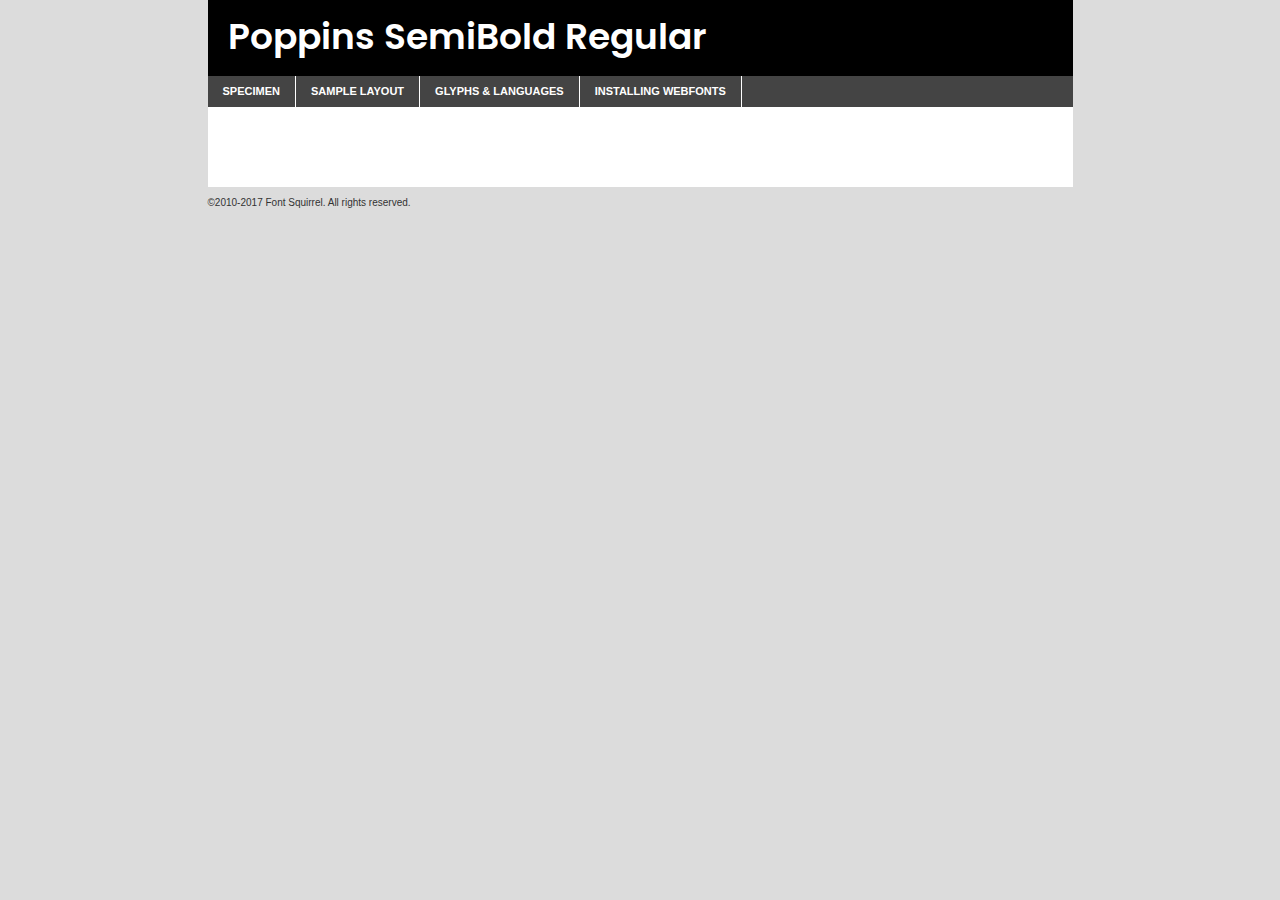
<file: components/fonts/poppins-semibold-demo.html>
<!DOCTYPE html PUBLIC "-//W3C//DTD XHTML 1.0 Transitional//EN"
	"http://www.w3.org/TR/xhtml1/DTD/xhtml1-transitional.dtd">

<html xmlns="http://www.w3.org/1999/xhtml" xml:lang="en" lang="en">
<head>
	<meta http-equiv="Content-Type" content="text/html; charset=utf-8" />
	<script src="http://ajax.googleapis.com/ajax/libs/jquery/1.7.2/jquery.min.js" type="text/javascript" charset="utf-8"></script>
	<script type="text/javascript">
	(function($){$.fn.easyTabs=function(option){var param=jQuery.extend({fadeSpeed:"fast",defaultContent:1,activeClass:'active'},option);$(this).each(function(){var thisId="#"+this.id;if(param.defaultContent==''){param.defaultContent=1;}
	if(typeof param.defaultContent=="number")
	{var defaultTab=$(thisId+" .tabs li:eq("+(param.defaultContent-1)+") a").attr('href').substr(1);}else{var defaultTab=param.defaultContent;}
	$(thisId+" .tabs li a").each(function(){var tabToHide=$(this).attr('href').substr(1);$("#"+tabToHide).addClass('easytabs-tab-content');});hideAll();changeContent(defaultTab);function hideAll(){$(thisId+" .easytabs-tab-content").hide();}
	function changeContent(tabId){hideAll();$(thisId+" .tabs li").removeClass(param.activeClass);$(thisId+" .tabs li a[href=#"+tabId+"]").closest('li').addClass(param.activeClass);if(param.fadeSpeed!="none")
	{$(thisId+" #"+tabId).fadeIn(param.fadeSpeed);}else{$(thisId+" #"+tabId).show();}}
	$(thisId+" .tabs li").click(function(){var tabId=$(this).find('a').attr('href').substr(1);changeContent(tabId);return false;});});}})(jQuery);
	</script>
	<link rel="stylesheet" href="specimen_files/specimen_stylesheet.css" type="text/css" charset="utf-8" />
	<link rel="stylesheet" href="stylesheet.css" type="text/css" charset="utf-8" />

	<style type="text/css">
					body{
				font-family: 'poppinssemibold';
							}
		</style>

	<title>Poppins SemiBold Regular Specimen</title>
	
	
	<script type="text/javascript" charset="utf-8">
		$(document).ready(function() {
			$('#container').easyTabs({defaultContent:1});
		});
	</script>
</head>

<body>
<div id="container">
	<div id="header">
		Poppins SemiBold Regular	</div>
	<ul class="tabs">
		<li><a href="#specimen">Specimen</a></li>
		<li><a href="#layout">Sample Layout</a></li>
				<li><a href="#glyphs">Glyphs &amp; Languages</a></li>
		<li><a href="#installing">Installing Webfonts</a></li>
		
	</ul>
	
	<div id="main_content">

		
			<div id="specimen">
		
				<div class="section">
					<div class="grid12 firstcol">
						<div class="huge">AaBb</div>
					</div>
				</div>
		
				<div class="section">
					<div class="glyph_range">A&#x200B;B&#x200b;C&#x200b;D&#x200b;E&#x200b;F&#x200b;G&#x200b;H&#x200b;I&#x200b;J&#x200b;K&#x200b;L&#x200b;M&#x200b;N&#x200b;O&#x200b;P&#x200b;Q&#x200b;R&#x200b;S&#x200b;T&#x200b;U&#x200b;V&#x200b;W&#x200b;X&#x200b;Y&#x200b;Z&#x200b;a&#x200b;b&#x200b;c&#x200b;d&#x200b;e&#x200b;f&#x200b;g&#x200b;h&#x200b;i&#x200b;j&#x200b;k&#x200b;l&#x200b;m&#x200b;n&#x200b;o&#x200b;p&#x200b;q&#x200b;r&#x200b;s&#x200b;t&#x200b;u&#x200b;v&#x200b;w&#x200b;x&#x200b;y&#x200b;z&#x200b;1&#x200b;2&#x200b;3&#x200b;4&#x200b;5&#x200b;6&#x200b;7&#x200b;8&#x200b;9&#x200b;0&#x200b;&amp;&#x200b;.&#x200b;,&#x200b;?&#x200b;!&#x200b;&#64;&#x200b;(&#x200b;)&#x200b;#&#x200b;$&#x200b;%&#x200b;*&#x200b;+&#x200b;-&#x200b;=&#x200b;:&#x200b;;</div>
				</div>
				<div class="section">
					<div class="grid12 firstcol">
						<table class="sample_table">
							<tr><td>10</td><td class="size10">abcdefghijklmnopqrstuvwxyzABCDEFGHIJKLMNOPQRSTUVWXYZ0123456789abcdefghijklmnopqrstuvwxyzABCDEFGHIJKLMNOPQRSTUVWXYZ0123456789abcdefghijklmnopqrstuvwxyzABCDEFGHIJKLMNOPQRSTUVWXYZ</td></tr>
							<tr><td>11</td><td class="size11">abcdefghijklmnopqrstuvwxyzABCDEFGHIJKLMNOPQRSTUVWXYZ0123456789abcdefghijklmnopqrstuvwxyzABCDEFGHIJKLMNOPQRSTUVWXYZ0123456789abcdefghijklmnopqrstuvwxyzABCDEFGHIJKLMNOPQRSTUVWXYZ</td></tr>
							<tr><td>12</td><td class="size12">abcdefghijklmnopqrstuvwxyzABCDEFGHIJKLMNOPQRSTUVWXYZ0123456789abcdefghijklmnopqrstuvwxyzABCDEFGHIJKLMNOPQRSTUVWXYZ0123456789abcdefghijklmnopqrstuvwxyzABCDEFGHIJKLMNOPQRSTUVWXYZ</td></tr>
							<tr><td>13</td><td class="size13">abcdefghijklmnopqrstuvwxyzABCDEFGHIJKLMNOPQRSTUVWXYZ0123456789abcdefghijklmnopqrstuvwxyzABCDEFGHIJKLMNOPQRSTUVWXYZ0123456789abcdefghijklmnopqrstuvwxyzABCDEFGHIJKLMNOPQRSTUVWXYZ</td></tr>
							<tr><td>14</td><td class="size14">abcdefghijklmnopqrstuvwxyzABCDEFGHIJKLMNOPQRSTUVWXYZ0123456789abcdefghijklmnopqrstuvwxyzABCDEFGHIJKLMNOPQRSTUVWXYZ0123456789abcdefghijklmnopqrstuvwxyzABCDEFGHIJKLMNOPQRSTUVWXYZ</td></tr>
							<tr><td>16</td><td class="size16">abcdefghijklmnopqrstuvwxyzABCDEFGHIJKLMNOPQRSTUVWXYZ0123456789abcdefghijklmnopqrstuvwxyzABCDEFGHIJKLMNOPQRSTUVWXYZ</td></tr>
							<tr><td>18</td><td class="size18">abcdefghijklmnopqrstuvwxyzABCDEFGHIJKLMNOPQRSTUVWXYZ0123456789abcdefghijklmnopqrstuvwxyzABCDEFGHIJKLMNOPQRSTUVWXYZ</td></tr>
							<tr><td>20</td><td class="size20">abcdefghijklmnopqrstuvwxyzABCDEFGHIJKLMNOPQRSTUVWXYZ0123456789abcdefghijklmnopqrstuvwxyzABCDEFGHIJKLMNOPQRSTUVWXYZ</td></tr>
							<tr><td>24</td><td class="size24">abcdefghijklmnopqrstuvwxyzABCDEFGHIJKLMNOPQRSTUVWXYZ0123456789abcdefghijklmnopqrstuvwxyzABCDEFGHIJKLMNOPQRSTUVWXYZ</td></tr>
							<tr><td>30</td><td class="size30">abcdefghijklmnopqrstuvwxyzABCDEFGHIJKLMNOPQRSTUVWXYZ0123456789abcdefghijklmnopqrstuvwxyzABCDEFGHIJKLMNOPQRSTUVWXYZ</td></tr>
							<tr><td>36</td><td class="size36">abcdefghijklmnopqrstuvwxyzABCDEFGHIJKLMNOPQRSTUVWXYZ0123456789abcdefghijklmnopqrstuvwxyzABCDEFGHIJKLMNOPQRSTUVWXYZ</td></tr>
							<tr><td>48</td><td class="size48">abcdefghijklmnopqrstuvwxyzABCDEFGHIJKLMNOPQRSTUVWXYZ0123456789abcdefghijklmnopqrstuvwxyzABCDEFGHIJKLMNOPQRSTUVWXYZ</td></tr>
							<tr><td>60</td><td class="size60">abcdefghijklmnopqrstuvwxyzABCDEFGHIJKLMNOPQRSTUVWXYZ0123456789abcdefghijklmnopqrstuvwxyzABCDEFGHIJKLMNOPQRSTUVWXYZ</td></tr>
							<tr><td>72</td><td class="size72">abcdefghijklmnopqrstuvwxyzABCDEFGHIJKLMNOPQRSTUVWXYZ0123456789abcdefghijklmnopqrstuvwxyzABCDEFGHIJKLMNOPQRSTUVWXYZ</td></tr>
							<tr><td>90</td><td class="size90">abcdefghijklmnopqrstuvwxyzABCDEFGHIJKLMNOPQRSTUVWXYZ0123456789abcdefghijklmnopqrstuvwxyzABCDEFGHIJKLMNOPQRSTUVWXYZ</td></tr>
						</table>
				
					</div>
			
				</div>
		
		
		
								<div class="section" id="bodycomparison">


										<div id="xheight">
				<div class="fontbody">&#x25FC;&#x25FC;&#x25FC;&#x25FC;&#x25FC;&#x25FC;&#x25FC;&#x25FC;&#x25FC;&#x25FC;&#x25FC;&#x25FC;&#x25FC;&#x25FC;&#x25FC;&#x25FC;&#x25FC;&#x25FC;&#x25FC;&#x25FC;&#x25FC;&#x25FC;&#x25FC;&#x25FC;&#x25FC;&#x25FC;&#x25FC;&#x25FC;&#x25FC;&#x25FC;&#x25FC;&#x25FC;&#x25FC;&#x25FC;&#x25FC;&#x25FC;&#x25FC;&#x25FC;&#x25FC;&#x25FC;&#x25FC;&#x25FC;&#x25FC;&#x25FC;&#x25FC;&#x25FC;&#x25FC;&#x25FC;&#x25FC;&#x25FC;&#x25FC;&#x25FC;&#x25FC;&#x25FC;&#x25FC;&#x25FC;&#x25FC;&#x25FC;&#x25FC;&#x25FC;&#x25FC;&#x25FC;&#x25FC;&#x25FC;&#x25FC;&#x25FC;&#x25FC;&#x25FC;&#x25FC;&#x25FC;&#x25FC;&#x25FC;&#x25FC;&#x25FC;&#x25FC;&#x25FC;&#x25FC;&#x25FC;&#x25FC;&#x25FC;&#x25FC;&#x25FC;&#x25FC;&#x25FC;&#x25FC;&#x25FC;&#x25FC;&#x25FC;&#x25FC;&#x25FC;&#x25FC;&#x25FC;&#x25FC;&#x25FC;&#x25FC;&#x25FC;&#x25FC;&#x25FC;&#x25FC;body</div><div class="arialbody">body</div><div class="verdanabody">body</div><div class="georgiabody">body</div></div>
										<div class="fontbody" style="z-index:1">
											body<span>Poppins SemiBold Regular</span>
										</div>
										<div class="arialbody" style="z-index:1">
											body<span>Arial</span>
										</div>
										<div class="verdanabody" style="z-index:1">
											body<span>Verdana</span>
										</div>
										<div class="georgiabody" style="z-index:1">
											body<span>Georgia</span>
										</div>



								</div>
		
		
				<div class="section psample psample_row1" id="">
					
					<div class="grid2 firstcol">
						<p class="size10"><span>10.</span>Aenean lacinia bibendum nulla sed consectetur. Fusce dapibus, tellus ac cursus commodo, tortor mauris condimentum nibh, ut fermentum massa justo sit amet risus. Nullam id dolor id nibh ultricies vehicula ut id elit. Cum sociis natoque penatibus et magnis dis parturient montes, nascetur ridiculus mus. Nulla vitae elit libero, a pharetra augue.</p>
			
					</div>
					<div class="grid3">
						<p class="size11"><span>11.</span>Aenean lacinia bibendum nulla sed consectetur. Fusce dapibus, tellus ac cursus commodo, tortor mauris condimentum nibh, ut fermentum massa justo sit amet risus. Nullam id dolor id nibh ultricies vehicula ut id elit. Cum sociis natoque penatibus et magnis dis parturient montes, nascetur ridiculus mus. Nulla vitae elit libero, a pharetra augue.</p>
			
					</div>
					<div class="grid3">
						<p class="size12"><span>12.</span>Aenean lacinia bibendum nulla sed consectetur. Fusce dapibus, tellus ac cursus commodo, tortor mauris condimentum nibh, ut fermentum massa justo sit amet risus. Nullam id dolor id nibh ultricies vehicula ut id elit. Cum sociis natoque penatibus et magnis dis parturient montes, nascetur ridiculus mus. Nulla vitae elit libero, a pharetra augue.</p>
			
					</div>
					<div class="grid4">
						<p class="size13"><span>13.</span>Aenean lacinia bibendum nulla sed consectetur. Fusce dapibus, tellus ac cursus commodo, tortor mauris condimentum nibh, ut fermentum massa justo sit amet risus. Nullam id dolor id nibh ultricies vehicula ut id elit. Cum sociis natoque penatibus et magnis dis parturient montes, nascetur ridiculus mus. Nulla vitae elit libero, a pharetra augue.</p>
			
					</div>
					<div class="white_blend"></div>
					
				</div>
				<div class="section psample psample_row2" id="">
					<div class="grid3 firstcol">
						<p class="size14"><span>14.</span>Aenean lacinia bibendum nulla sed consectetur. Fusce dapibus, tellus ac cursus commodo, tortor mauris condimentum nibh, ut fermentum massa justo sit amet risus. Nullam id dolor id nibh ultricies vehicula ut id elit. Cum sociis natoque penatibus et magnis dis parturient montes, nascetur ridiculus mus. Nulla vitae elit libero, a pharetra augue.</p>
			
					</div>
					<div class="grid4">
						<p class="size16"><span>16.</span>Aenean lacinia bibendum nulla sed consectetur. Fusce dapibus, tellus ac cursus commodo, tortor mauris condimentum nibh, ut fermentum massa justo sit amet risus. Nullam id dolor id nibh ultricies vehicula ut id elit. Cum sociis natoque penatibus et magnis dis parturient montes, nascetur ridiculus mus. Nulla vitae elit libero, a pharetra augue.</p>
			
					</div>
					<div class="grid5">
						<p class="size18"><span>18.</span>Aenean lacinia bibendum nulla sed consectetur. Fusce dapibus, tellus ac cursus commodo, tortor mauris condimentum nibh, ut fermentum massa justo sit amet risus. Nullam id dolor id nibh ultricies vehicula ut id elit. Cum sociis natoque penatibus et magnis dis parturient montes, nascetur ridiculus mus. Nulla vitae elit libero, a pharetra augue.</p>
			
					</div>

					<div class="white_blend"></div>

				</div>
				
				<div class="section psample psample_row3" id="">
					<div class="grid5 firstcol">
						<p class="size20"><span>20.</span>Aenean lacinia bibendum nulla sed consectetur. Fusce dapibus, tellus ac cursus commodo, tortor mauris condimentum nibh, ut fermentum massa justo sit amet risus. Nullam id dolor id nibh ultricies vehicula ut id elit. Cum sociis natoque penatibus et magnis dis parturient montes, nascetur ridiculus mus. Nulla vitae elit libero, a pharetra augue.</p>
					</div>
					<div class="grid7">
						<p class="size24"><span>24.</span>Aenean lacinia bibendum nulla sed consectetur. Fusce dapibus, tellus ac cursus commodo, tortor mauris condimentum nibh, ut fermentum massa justo sit amet risus. Nullam id dolor id nibh ultricies vehicula ut id elit. Cum sociis natoque penatibus et magnis dis parturient montes, nascetur ridiculus mus. Nulla vitae elit libero, a pharetra augue.</p>
					</div>
					
					<div class="white_blend"></div>
					
				</div>
				
				<div class="section psample psample_row4" id="">
					<div class="grid12 firstcol">
						<p class="size30"><span>30.</span>Aenean lacinia bibendum nulla sed consectetur. Fusce dapibus, tellus ac cursus commodo, tortor mauris condimentum nibh, ut fermentum massa justo sit amet risus. Nullam id dolor id nibh ultricies vehicula ut id elit. Cum sociis natoque penatibus et magnis dis parturient montes, nascetur ridiculus mus. Nulla vitae elit libero, a pharetra augue.</p>
					</div>
					<div class="white_blend"></div>
					
				</div>
				
				
				
				<div class="section psample psample_row1 fullreverse">
					<div class="grid2 firstcol">
						<p class="size10"><span>10.</span>Aenean lacinia bibendum nulla sed consectetur. Fusce dapibus, tellus ac cursus commodo, tortor mauris condimentum nibh, ut fermentum massa justo sit amet risus. Nullam id dolor id nibh ultricies vehicula ut id elit. Cum sociis natoque penatibus et magnis dis parturient montes, nascetur ridiculus mus. Nulla vitae elit libero, a pharetra augue.</p>
			
					</div>
					<div class="grid3">
						<p class="size11"><span>11.</span>Aenean lacinia bibendum nulla sed consectetur. Fusce dapibus, tellus ac cursus commodo, tortor mauris condimentum nibh, ut fermentum massa justo sit amet risus. Nullam id dolor id nibh ultricies vehicula ut id elit. Cum sociis natoque penatibus et magnis dis parturient montes, nascetur ridiculus mus. Nulla vitae elit libero, a pharetra augue.</p>
			
					</div>
					<div class="grid3">
						<p class="size12"><span>12.</span>Aenean lacinia bibendum nulla sed consectetur. Fusce dapibus, tellus ac cursus commodo, tortor mauris condimentum nibh, ut fermentum massa justo sit amet risus. Nullam id dolor id nibh ultricies vehicula ut id elit. Cum sociis natoque penatibus et magnis dis parturient montes, nascetur ridiculus mus. Nulla vitae elit libero, a pharetra augue.</p>
			
					</div>
					<div class="grid4">
						<p class="size13"><span>13.</span>Aenean lacinia bibendum nulla sed consectetur. Fusce dapibus, tellus ac cursus commodo, tortor mauris condimentum nibh, ut fermentum massa justo sit amet risus. Nullam id dolor id nibh ultricies vehicula ut id elit. Cum sociis natoque penatibus et magnis dis parturient montes, nascetur ridiculus mus. Nulla vitae elit libero, a pharetra augue.</p>
			
					</div>
					<div class="black_blend"></div>
					
				</div>
				
				<div class="section psample psample_row2 fullreverse">
					<div class="grid3 firstcol">
						<p class="size14"><span>14.</span>Aenean lacinia bibendum nulla sed consectetur. Fusce dapibus, tellus ac cursus commodo, tortor mauris condimentum nibh, ut fermentum massa justo sit amet risus. Nullam id dolor id nibh ultricies vehicula ut id elit. Cum sociis natoque penatibus et magnis dis parturient montes, nascetur ridiculus mus. Nulla vitae elit libero, a pharetra augue.</p>
			
					</div>
					<div class="grid4">
						<p class="size16"><span>16.</span>Aenean lacinia bibendum nulla sed consectetur. Fusce dapibus, tellus ac cursus commodo, tortor mauris condimentum nibh, ut fermentum massa justo sit amet risus. Nullam id dolor id nibh ultricies vehicula ut id elit. Cum sociis natoque penatibus et magnis dis parturient montes, nascetur ridiculus mus. Nulla vitae elit libero, a pharetra augue.</p>
			
					</div>
					<div class="grid5">
						<p class="size18"><span>18.</span>Aenean lacinia bibendum nulla sed consectetur. Fusce dapibus, tellus ac cursus commodo, tortor mauris condimentum nibh, ut fermentum massa justo sit amet risus. Nullam id dolor id nibh ultricies vehicula ut id elit. Cum sociis natoque penatibus et magnis dis parturient montes, nascetur ridiculus mus. Nulla vitae elit libero, a pharetra augue.</p>
			
					</div>
					<div class="black_blend"></div>

				</div>
				
				<div class="section psample fullreverse psample_row3" id="">
					<div class="grid5 firstcol">
						<p class="size20"><span>20.</span>Aenean lacinia bibendum nulla sed consectetur. Fusce dapibus, tellus ac cursus commodo, tortor mauris condimentum nibh, ut fermentum massa justo sit amet risus. Nullam id dolor id nibh ultricies vehicula ut id elit. Cum sociis natoque penatibus et magnis dis parturient montes, nascetur ridiculus mus. Nulla vitae elit libero, a pharetra augue.</p>
					</div>
					<div class="grid7">
						<p class="size24"><span>24.</span>Aenean lacinia bibendum nulla sed consectetur. Fusce dapibus, tellus ac cursus commodo, tortor mauris condimentum nibh, ut fermentum massa justo sit amet risus. Nullam id dolor id nibh ultricies vehicula ut id elit. Cum sociis natoque penatibus et magnis dis parturient montes, nascetur ridiculus mus. Nulla vitae elit libero, a pharetra augue.</p>
					</div>
					
					<div class="black_blend"></div>
					
				</div>
				
				<div class="section psample fullreverse psample_row4" id="" style="border-bottom: 20px #000 solid;">
					<div class="grid12 firstcol">
						<p class="size30"><span>30.</span>Aenean lacinia bibendum nulla sed consectetur. Fusce dapibus, tellus ac cursus commodo, tortor mauris condimentum nibh, ut fermentum massa justo sit amet risus. Nullam id dolor id nibh ultricies vehicula ut id elit. Cum sociis natoque penatibus et magnis dis parturient montes, nascetur ridiculus mus. Nulla vitae elit libero, a pharetra augue.</p>
					</div>
					<div class="black_blend"></div>
					
				</div>
				
				
				
				
			</div>
			
			<div id="layout">
				
				<div class="section">
					
					<div class="grid12 firstcol">
						<h1>Lorem Ipsum Dolor</h1>
						<h2>Etiam porta sem malesuada magna mollis euismod</h2>
						
						<p class="byline">By <a href="#link">Aenean Lacinia</a></p>
					</div>
				</div>
				<div class="section">
					<div class="grid8 firstcol">
						<p class="large">Donec sed odio dui. Morbi leo risus, porta ac consectetur ac, vestibulum at eros. Fusce dapibus, tellus ac cursus commodo, tortor mauris condimentum nibh, ut fermentum massa justo sit amet risus. </p>

						
						<h3>Pellentesque ornare sem</h3>

						<p>Maecenas sed diam eget risus varius blandit sit amet non magna. Maecenas faucibus mollis interdum. Donec ullamcorper nulla non metus auctor fringilla. Nullam id dolor id nibh ultricies vehicula ut id elit. Nullam id dolor id nibh ultricies vehicula ut id elit. </p>

						<p>Aenean eu leo quam. Pellentesque ornare sem lacinia quam venenatis vestibulum. Lorem ipsum dolor sit amet, consectetur adipiscing elit. Cum sociis natoque penatibus et magnis dis parturient montes, nascetur ridiculus mus. </p>

						<p>Nulla vitae elit libero, a pharetra augue. Praesent commodo cursus magna, vel scelerisque nisl consectetur et. Aenean lacinia bibendum nulla sed consectetur. </p>

						<p>Nullam quis risus eget urna mollis ornare vel eu leo. Nullam quis risus eget urna mollis ornare vel eu leo. Maecenas sed diam eget risus varius blandit sit amet non magna. Donec ullamcorper nulla non metus auctor fringilla. </p>

						<h3>Cras mattis consectetur</h3>

						<p>Aenean eu leo quam. Pellentesque ornare sem lacinia quam venenatis vestibulum. Aenean lacinia bibendum nulla sed consectetur. Integer posuere erat a ante venenatis dapibus posuere velit aliquet. Cras mattis consectetur purus sit amet fermentum. </p>

						<p>Nullam id dolor id nibh ultricies vehicula ut id elit. Nullam quis risus eget urna mollis ornare vel eu leo. Cras mattis consectetur purus sit amet fermentum.</p>
					</div>
					
					<div class="grid4 sidebar">
						
						<div class="box reverse">
							<p class="last">Nullam quis risus eget urna mollis ornare vel eu leo. Donec ullamcorper nulla non metus auctor fringilla. Cras mattis consectetur purus sit amet fermentum. Sed posuere consectetur est at lobortis. Lorem ipsum dolor sit amet, consectetur adipiscing elit. </p>
						</div>
						
						<p class="caption">Maecenas sed diam eget risus varius.</p>

						<p>Vestibulum id ligula porta felis euismod semper. Integer posuere erat a ante venenatis dapibus posuere velit aliquet. Vestibulum id ligula porta felis euismod semper. Sed posuere consectetur est at lobortis. Maecenas sed diam eget risus varius blandit sit amet non magna. Fusce dapibus, tellus ac cursus commodo, tortor mauris condimentum nibh, ut fermentum massa justo sit amet risus. </p>

					

						<p>Duis mollis, est non commodo luctus, nisi erat porttitor ligula, eget lacinia odio sem nec elit. Aenean lacinia bibendum nulla sed consectetur. Vivamus sagittis lacus vel augue laoreet rutrum faucibus dolor auctor. Aenean lacinia bibendum nulla sed consectetur. Nullam quis risus eget urna mollis ornare vel eu leo. </p>

						<p>Praesent commodo cursus magna, vel scelerisque nisl consectetur et. Donec ullamcorper nulla non metus auctor fringilla. Maecenas faucibus mollis interdum. Fusce dapibus, tellus ac cursus commodo, tortor mauris condimentum nibh, ut fermentum massa justo sit amet risus. </p>

					</div>
				</div>
				
			</div>


			



		<div id="glyphs">
			<div class="section">
				<div class="grid12 firstcol">
			
				<h1>Language Support</h1>
				<p>The subset of Poppins SemiBold Regular in this kit supports the following languages:<br />
			
					English, Arrernte, Bislama, Cebuano, Fijian, Gilbertese, Hmong, Ibanag, Iloko_ilokano, Interglossa_glosa, Interlingua, Lojban, Manx, Norfolk_pitcairnese, Oromo, Rotokas, Samoan, Sardinian, Seychelles_creole, Shona, Somali, Southern_ndebele, Swahili, Swati_swazi, Tok_pisin, Warlpiri, Xhosa, Zulu, Latinbasic, Demo				</p>
				<h1>Glyph Chart</h1>
				<p>The subset of Poppins SemiBold Regular in this kit includes all the glyphs listed below. Unicode entities are included above each glyph to help you insert individual characters into your layout.</p>
				<div id="glyph_chart">
			
																														 <div><p>&amp;#13;</p>&#13;</div>
																				 <div><p>&amp;#32;</p>&#32;</div>
																				 <div><p>&amp;#33;</p>&#33;</div>
																				 <div><p>&amp;#34;</p>&#34;</div>
																				 <div><p>&amp;#35;</p>&#35;</div>
																				 <div><p>&amp;#36;</p>&#36;</div>
																				 <div><p>&amp;#37;</p>&#37;</div>
																				 <div><p>&amp;#38;</p>&#38;</div>
																				 <div><p>&amp;#39;</p>&#39;</div>
																				 <div><p>&amp;#40;</p>&#40;</div>
																				 <div><p>&amp;#41;</p>&#41;</div>
																				 <div><p>&amp;#42;</p>&#42;</div>
																				 <div><p>&amp;#43;</p>&#43;</div>
																				 <div><p>&amp;#44;</p>&#44;</div>
																				 <div><p>&amp;#46;</p>&#46;</div>
																				 <div><p>&amp;#47;</p>&#47;</div>
																				 <div><p>&amp;#48;</p>&#48;</div>
																				 <div><p>&amp;#49;</p>&#49;</div>
																				 <div><p>&amp;#50;</p>&#50;</div>
																				 <div><p>&amp;#51;</p>&#51;</div>
																				 <div><p>&amp;#52;</p>&#52;</div>
																				 <div><p>&amp;#53;</p>&#53;</div>
																				 <div><p>&amp;#54;</p>&#54;</div>
																				 <div><p>&amp;#55;</p>&#55;</div>
																				 <div><p>&amp;#56;</p>&#56;</div>
																				 <div><p>&amp;#57;</p>&#57;</div>
																				 <div><p>&amp;#60;</p>&#60;</div>
																				 <div><p>&amp;#61;</p>&#61;</div>
																				 <div><p>&amp;#62;</p>&#62;</div>
																				 <div><p>&amp;#63;</p>&#63;</div>
																				 <div><p>&amp;#64;</p>&#64;</div>
																				 <div><p>&amp;#65;</p>&#65;</div>
																				 <div><p>&amp;#66;</p>&#66;</div>
																				 <div><p>&amp;#67;</p>&#67;</div>
																				 <div><p>&amp;#68;</p>&#68;</div>
																				 <div><p>&amp;#69;</p>&#69;</div>
																				 <div><p>&amp;#70;</p>&#70;</div>
																				 <div><p>&amp;#71;</p>&#71;</div>
																				 <div><p>&amp;#72;</p>&#72;</div>
																				 <div><p>&amp;#73;</p>&#73;</div>
																				 <div><p>&amp;#74;</p>&#74;</div>
																				 <div><p>&amp;#75;</p>&#75;</div>
																				 <div><p>&amp;#76;</p>&#76;</div>
																				 <div><p>&amp;#77;</p>&#77;</div>
																				 <div><p>&amp;#78;</p>&#78;</div>
																				 <div><p>&amp;#79;</p>&#79;</div>
																				 <div><p>&amp;#80;</p>&#80;</div>
																				 <div><p>&amp;#81;</p>&#81;</div>
																				 <div><p>&amp;#82;</p>&#82;</div>
																				 <div><p>&amp;#83;</p>&#83;</div>
																				 <div><p>&amp;#84;</p>&#84;</div>
																				 <div><p>&amp;#85;</p>&#85;</div>
																				 <div><p>&amp;#86;</p>&#86;</div>
																				 <div><p>&amp;#87;</p>&#87;</div>
																				 <div><p>&amp;#88;</p>&#88;</div>
																				 <div><p>&amp;#89;</p>&#89;</div>
																				 <div><p>&amp;#90;</p>&#90;</div>
																				 <div><p>&amp;#91;</p>&#91;</div>
																				 <div><p>&amp;#92;</p>&#92;</div>
																				 <div><p>&amp;#93;</p>&#93;</div>
																				 <div><p>&amp;#94;</p>&#94;</div>
																				 <div><p>&amp;#95;</p>&#95;</div>
																				 <div><p>&amp;#96;</p>&#96;</div>
																				 <div><p>&amp;#97;</p>&#97;</div>
																				 <div><p>&amp;#98;</p>&#98;</div>
																				 <div><p>&amp;#99;</p>&#99;</div>
																				 <div><p>&amp;#100;</p>&#100;</div>
																				 <div><p>&amp;#101;</p>&#101;</div>
																				 <div><p>&amp;#102;</p>&#102;</div>
																				 <div><p>&amp;#103;</p>&#103;</div>
																				 <div><p>&amp;#104;</p>&#104;</div>
																				 <div><p>&amp;#105;</p>&#105;</div>
																				 <div><p>&amp;#106;</p>&#106;</div>
																				 <div><p>&amp;#107;</p>&#107;</div>
																				 <div><p>&amp;#108;</p>&#108;</div>
																				 <div><p>&amp;#109;</p>&#109;</div>
																				 <div><p>&amp;#110;</p>&#110;</div>
																				 <div><p>&amp;#111;</p>&#111;</div>
																				 <div><p>&amp;#112;</p>&#112;</div>
																				 <div><p>&amp;#113;</p>&#113;</div>
																				 <div><p>&amp;#114;</p>&#114;</div>
																				 <div><p>&amp;#115;</p>&#115;</div>
																				 <div><p>&amp;#116;</p>&#116;</div>
																				 <div><p>&amp;#117;</p>&#117;</div>
																				 <div><p>&amp;#118;</p>&#118;</div>
																				 <div><p>&amp;#119;</p>&#119;</div>
																				 <div><p>&amp;#120;</p>&#120;</div>
																				 <div><p>&amp;#121;</p>&#121;</div>
																				 <div><p>&amp;#122;</p>&#122;</div>
																				 <div><p>&amp;#123;</p>&#123;</div>
																				 <div><p>&amp;#124;</p>&#124;</div>
																				 <div><p>&amp;#125;</p>&#125;</div>
																				 <div><p>&amp;#126;</p>&#126;</div>
																				 <div><p>&amp;#160;</p>&#160;</div>
																				 <div><p>&amp;#161;</p>&#161;</div>
																				 <div><p>&amp;#162;</p>&#162;</div>
																				 <div><p>&amp;#163;</p>&#163;</div>
																				 <div><p>&amp;#164;</p>&#164;</div>
																				 <div><p>&amp;#165;</p>&#165;</div>
																				 <div><p>&amp;#166;</p>&#166;</div>
																				 <div><p>&amp;#167;</p>&#167;</div>
																				 <div><p>&amp;#168;</p>&#168;</div>
																				 <div><p>&amp;#169;</p>&#169;</div>
																				 <div><p>&amp;#170;</p>&#170;</div>
																				 <div><p>&amp;#171;</p>&#171;</div>
																				 <div><p>&amp;#172;</p>&#172;</div>
																				 <div><p>&amp;#174;</p>&#174;</div>
																				 <div><p>&amp;#175;</p>&#175;</div>
																				 <div><p>&amp;#176;</p>&#176;</div>
																				 <div><p>&amp;#177;</p>&#177;</div>
																				 <div><p>&amp;#178;</p>&#178;</div>
																				 <div><p>&amp;#179;</p>&#179;</div>
																				 <div><p>&amp;#180;</p>&#180;</div>
																				 <div><p>&amp;#181;</p>&#181;</div>
																				 <div><p>&amp;#182;</p>&#182;</div>
																				 <div><p>&amp;#184;</p>&#184;</div>
																				 <div><p>&amp;#185;</p>&#185;</div>
																				 <div><p>&amp;#186;</p>&#186;</div>
																				 <div><p>&amp;#187;</p>&#187;</div>
																				 <div><p>&amp;#188;</p>&#188;</div>
																				 <div><p>&amp;#189;</p>&#189;</div>
																				 <div><p>&amp;#190;</p>&#190;</div>
																				 <div><p>&amp;#191;</p>&#191;</div>
																				 <div><p>&amp;#198;</p>&#198;</div>
																				 <div><p>&amp;#199;</p>&#199;</div>
																				 <div><p>&amp;#208;</p>&#208;</div>
																				 <div><p>&amp;#215;</p>&#215;</div>
																				 <div><p>&amp;#216;</p>&#216;</div>
																				 <div><p>&amp;#222;</p>&#222;</div>
																				 <div><p>&amp;#223;</p>&#223;</div>
																				 <div><p>&amp;#230;</p>&#230;</div>
																				 <div><p>&amp;#231;</p>&#231;</div>
																				 <div><p>&amp;#240;</p>&#240;</div>
																				 <div><p>&amp;#247;</p>&#247;</div>
																				 <div><p>&amp;#248;</p>&#248;</div>
																				 <div><p>&amp;#254;</p>&#254;</div>
																				 <div><p>&amp;#305;</p>&#305;</div>
																				 <div><p>&amp;#338;</p>&#338;</div>
																				 <div><p>&amp;#339;</p>&#339;</div>
																				 <div><p>&amp;#710;</p>&#710;</div>
																				 <div><p>&amp;#730;</p>&#730;</div>
																				 <div><p>&amp;#732;</p>&#732;</div>
																				 <div><p>&amp;#8192;</p>&#8192;</div>
																				 <div><p>&amp;#8193;</p>&#8193;</div>
																				 <div><p>&amp;#8194;</p>&#8194;</div>
																				 <div><p>&amp;#8195;</p>&#8195;</div>
																				 <div><p>&amp;#8196;</p>&#8196;</div>
																				 <div><p>&amp;#8197;</p>&#8197;</div>
																				 <div><p>&amp;#8198;</p>&#8198;</div>
																				 <div><p>&amp;#8199;</p>&#8199;</div>
																				 <div><p>&amp;#8200;</p>&#8200;</div>
																				 <div><p>&amp;#8201;</p>&#8201;</div>
																				 <div><p>&amp;#8202;</p>&#8202;</div>
																				 <div><p>&amp;#8211;</p>&#8211;</div>
																				 <div><p>&amp;#8212;</p>&#8212;</div>
																				 <div><p>&amp;#8216;</p>&#8216;</div>
																				 <div><p>&amp;#8217;</p>&#8217;</div>
																				 <div><p>&amp;#8218;</p>&#8218;</div>
																				 <div><p>&amp;#8220;</p>&#8220;</div>
																				 <div><p>&amp;#8221;</p>&#8221;</div>
																				 <div><p>&amp;#8222;</p>&#8222;</div>
																				 <div><p>&amp;#8226;</p>&#8226;</div>
																				 <div><p>&amp;#8239;</p>&#8239;</div>
																				 <div><p>&amp;#8249;</p>&#8249;</div>
																				 <div><p>&amp;#8250;</p>&#8250;</div>
																				 <div><p>&amp;#8287;</p>&#8287;</div>
																				 <div><p>&amp;#8364;</p>&#8364;</div>
																				 <div><p>&amp;#8482;</p>&#8482;</div>
																				 <div><p>&amp;#8722;</p>&#8722;</div>
																				 <div><p>&amp;#9724;</p>&#9724;</div>
																				 <div><p>&amp;#64257;</p>&#64257;</div>
																																																</div>	
				</div>
		
		
			</div>
		</div>
		
		
		<div id="specs">
			
		</div>
	
		<div id="installing">
			<div class="section">
				<div class="grid7 firstcol">
					<h1>Installing Webfonts</h1>
					
					<p>Webfonts are supported by all major browser platforms but not all in the same way. There are currently four different font formats that must be included in order to target all browsers. This includes TTF, WOFF, EOT and SVG.</p>
					
					<h2>1. Upload your webfonts</h2>
					<p>You must upload your webfont kit to your website. They should be in or near the same directory as your CSS files.</p>
					
					<h2>2. Include the webfont stylesheet</h2>
					<p>A special CSS @font-face declaration helps the various browsers select the appropriate font it needs without causing you a bunch of headaches. Learn more about this syntax by reading the <a href="https://www.fontspring.com/blog/further-hardening-of-the-bulletproof-syntax">Fontspring blog post</a> about it. The code for it is as follows:</p>


<code>
@font-face{ 
	font-family: 'MyWebFont';
	src: url('WebFont.eot');
	src: url('WebFont.eot?#iefix') format('embedded-opentype'),
	     url('WebFont.woff') format('woff'),
	     url('WebFont.ttf') format('truetype'),
	     url('WebFont.svg#webfont') format('svg');
}
</code>

	<p>We've already gone ahead and generated the code for you. All you have to do is link to the stylesheet in your HTML, like this:</p>
	<code>&lt;link rel=&quot;stylesheet&quot; href=&quot;stylesheet.css&quot; type=&quot;text/css&quot; charset=&quot;utf-8&quot; /&gt;</code>

					<h2>3. Modify your own stylesheet</h2>
					<p>To take advantage of your new fonts, you must tell your stylesheet to use them. Look at the original @font-face declaration above and find the property called "font-family." The name linked there will be what you use to reference the font. Prepend that webfont name to the font stack in the "font-family" property, inside the selector you want to change. For example:</p>
<code>p { font-family: 'WebFont', Arial, sans-serif; }</code>

<h2>4. Test</h2>
<p>Getting webfonts to work cross-browser <em>can</em> be tricky. Use the information in the sidebar to help you if you find that fonts aren't loading in a particular browser.</p>
				</div>
				
				<div class="grid5 sidebar">
					<div class="box">
						<h2>Troubleshooting<br />Font-Face Problems</h2>
						<p>Having trouble getting your webfonts to load in your new website? Here are some tips to sort out what might be the problem.</p>

						<h3>Fonts not showing in any browser</h3>

						<p>This sounds like you need to work on the plumbing. You either did not upload the fonts to the correct directory, or you did not link the fonts properly in the CSS. If you've confirmed that all this is correct and you still have a problem, take a look at your .htaccess file and see if requests are getting intercepted.</p>

						<h3>Fonts not loading in iPhone or iPad</h3>

						<p>The most common problem here is that you are serving the fonts from an IIS server. IIS refuses to serve files that have unknown MIME types. If that is the case, you must set the MIME type for SVG to "image/svg+xml" in the server settings. Follow these instructions from Microsoft if you need help.</p>

						<h3>Fonts not loading in Firefox</h3>

						<p>The primary reason for this failure? You are still using a version Firefox older than 3.5. So upgrade already! If that isn't it, then you are very likely serving fonts from a different domain. Firefox requires that all font assets be served from the same domain. Lastly it is possible that you need to add WOFF to your list of MIME types (if you are serving via IIS.)</p>

						<h3>Fonts not loading in IE</h3>

						<p>Are you looking at Internet Explorer on an actual Windows machine or are you cheating by using a service like Adobe BrowserLab? Many of these screenshot services do not render @font-face for IE. Best to test it on a real machine.</p>

						<h3>Fonts not loading in IE9</h3>

						<p>IE9, like Firefox, requires that fonts be served from the same domain as the website. Make sure that is the case.</p>
					</div>
				</div>
			</div>
			
		</div>
	
	</div>
	<div id="footer">
		<p>&copy;2010-2017 Font Squirrel. All rights reserved.</p>
	</div>
</div>
</body>
</html>
</file>
<file: styles/style.css>
body{
    background-color:#050b2f;                     
    color: white;
    font-family: poppinsregular;
    max-width: 1500px;
    margin: 0 auto;
    padding: 15px;
}

header{
    display: flex;
    flex-direction: row;
    justify-content: space-between;
    align-items: center;
    
}

#title{
    flex-direction: column;
    line-height: 10px;
}

li{
    display: inline-block;
    margin: 20px;
}

a{
color: white;
}

a:hover{
    color: #f08a13;
    transition: 0.3s all;
}

#cadastro{
    border: 2px solid #f08a13;
    padding: 10px;
    border-radius: 15px;
}

#cadastro:hover{
    background-color: #f08a13;
    color: white;
}

h1{
    font-weight: 200;
}

main{
    display: flex;
    flex-direction: row;
    
    
}

h2{
    font-size: 56px;
    line-height: 10px;
    font-family: poppinsmedium;
}

span{
    color: #f08a13;
}

p{
    line-height: 20px;
    max-width: 500px;
    font-family: poppinslight;
}

img{
    width: 580px;
}

form{
   
    width: 70%;
}

form [type="submit"]{
    height: 50px;
    width: 50%;
    background-color: #f08a13;
    color: white;
    font-weight: bold;
}

form [type="submit"]:hover{
  cursor: pointer;
}

input{
    margin-top: 20px;
    height: 20px;
    padding: 15px;
    border-radius: 20px;
    border: none;
    font-size: 15px;
}

#imagem{
    width: 130px;
}

#titleImage{
    display: flex;
    flex-direction: row;
    justify-content: center;
    align-items: center; 
    gap: 40px;
    
}

#barra{
    width: 2px;
    height: 80px;
    background-color: white;
}

#imagem2{
    width: 800px;
}

#estrutura{
    display: flex;
    flex-direction: row;
    justify-content: center;
    align-items: center; 
    
}
</file>
<file: styles/fonts.css>
@font-face {
    font-family: 'poppinsblack';
    src: url('../components/fonts/poppins-black-webfont.woff2') format('woff2'),
         url('../components/fonts/poppins-black-webfont.woff') format('woff');
    font-weight: normal;
    font-style: normal;
  
  }
  
  
  @font-face {
    font-family: 'poppinsbold';
    src: url('../components/fonts/poppins-bold-webfont.woff2') format('woff2'),
         url('../components/fonts/poppins-bold-webfont.woff') format('woff');
    font-weight: normal;
    font-style: normal;
  
  }
  
  
  @font-face {
    font-family: 'poppinslight';
    src: url('../components/fonts/poppins-light-webfont.woff2') format('woff2'),
         url('../components/fonts/poppins-light-webfont.woff') format('woff');
    font-weight: normal;
    font-style: normal;
  
  }
  
  
  @font-face {
    font-family: 'poppinsmedium';
    src: url('../components/fonts/poppins-medium-webfont.woff2') format('woff2'),
         url('../components/fonts/poppins-medium-webfont.woff') format('woff');
    font-weight: normal;
    font-style: normal;
  
  }
  
  @font-face {
    font-family: 'poppinsregular';
    src: url('../components/fonts/poppins-regular-webfont.woff2') format('woff2'),
         url('../components/fonts/poppins-regular-webfont.woff') format('woff');
    font-weight: normal;
    font-style: normal;
  
  }
  
  @font-face {
    font-family: 'poppinssemibold';
    src: url('../components/fonts/poppins-semibold-webfont.woff2') format('woff2'),
         url('../components/fonts/poppins-semibold-webfont.woff') format('woff');
    font-weight: normal;
    font-style: normal;
  
  }
</file>
<file: styles/home.css>
@import url('https://fonts.googleapis.com/css2?family=Poppins:wght@200;300;400;500;700&family=Roboto:wght@100;300;400;500;700;900&family=Source+Sans+Pro:wght@200;300;400;600;700;900&display=swap');

* {
  margin: 0;
  padding: 0;
  box-sizing: border-box;
  font-family: 'Poppins', sans-serif;
}

body {
  width: 100vw;
  height: 100vh;
  display: flex;
  align-items: center;
  justify-content: center;
  background-color: #050b2f;
}

button {
  cursor: pointer;
}

.container {
  width: 90%;
  height: 80%;
  border-radius: 10px;
  background: white;
}

.header {
  min-height: 70px;
  display: flex;
  align-items: center;
  justify-content: space-between;
  margin: auto 12px;
}

.header span {
  font-weight: 900;
  font-size: 20px;
  word-break: break-all;
}

#new {
  font-size: 16px;
  padding: 8px;
  border-radius: 5px;
  border: none;
  color: white;
  background-color: #f08a13;
}

.divTable {
  padding: 10px;
  width: auto; 
  height:inherit; 
  overflow:auto;
}

.divTable::-webkit-scrollbar {
  width: 12px;
  background-color: whitesmoke; 
}

.divTable::-webkit-scrollbar-thumb {
  border-radius: 10px;
  background-color: darkgray; 
}

table {
  width: 100%;
  border-spacing: 10px;
  word-break: break-all;
  border-collapse: collapse;
}

thead {
  background-color: whitesmoke;
}

tr {
  border-bottom: 1px solid rgb(238, 235, 235)!important;
}

tbody tr td {
  vertical-align: text-top;
  padding: 6px;
  max-width: 50px;
}

thead tr th {
  padding: 5px;
  text-align: start;
  margin-bottom: 50px;
}

tbody tr {
  margin-bottom: 50px;
}

thead tr th.acao {
  width: 100px!important;
  text-align: center;
}

tbody tr td.acao {
  text-align: center;
}

@media (max-width: 700px) {
  body {
    font-size: 10px;
  }
  
  .header span {
    font-size: 15px;
  }

  #new {
    padding: 5px;
    font-size: 10px;
  }

  thead tr th.acao {
    width: auto!important;
  }
  
  td button i {
    font-size: 20px!important;
  }

  td button i:first-child {
    margin-right: 0;
  }

  .modal {
    width: 90%!important;
  }

  .modal label {
    font-size: 12px!important;
  }
}

.modal-container {
  width: 100vw;
  height: 100vh;
  position: fixed;
  top: 0;
  left: 0;
  background-color: rgba(0, 0, 0, 0.5);
  display: none;
  z-index: 999;
  align-items: center;
  justify-content: center;
}

.modal {
  display: flex;
  flex-direction: column;
  align-items: center;
  padding: 40px;
  background-color: white;
  border-radius: 10px;
  width: 50%;
}

.modal label {
  font-size: 14px;
  width: 100%;
}

.modal input {
  width: 100%;
  outline: none;
  padding: 5px 10px; 
  width: 100%;
  margin-bottom: 20px;
  border-top: none;
  border-left: none;
  border-right: none;
}

.modal button {
  width: 100%;
  margin: 10px auto;
  outline: none;
  border-radius: 20px; 
  padding: 5px 10px; 
  width: 100%;
  border: none;
  background-color: #f08a13;
  color: white;
}

.active {
  display: flex;
}

.active .modal {
  animation: modal .4s;
}

@keyframes modal {
  from {
    opacity: 0;
    transform: translate3d(0, -60px, 0);
  }
  to {
    opacity: 1;
    transform: translate3d(0, 0, 0);
  }
}

td button {
  border: none;
  outline: none;
  background: transparent;
}

td button i {
  font-size: 25px;
}

td button i:first-child {
  margin-right: 10px;
}
</file>
<file: components/fonts/stylesheet.css>
/*! Generated by Font Squirrel (https://www.fontsquirrel.com) on May 19, 2021 */



@font-face {
    font-family: 'poppinsblack';
    src: url('poppins-black-webfont.woff2') format('woff2'),
         url('poppins-black-webfont.woff') format('woff');
    font-weight: normal;
    font-style: normal;

}




@font-face {
    font-family: 'poppinsbold';
    src: url('poppins-bold-webfont.woff2') format('woff2'),
         url('poppins-bold-webfont.woff') format('woff');
    font-weight: normal;
    font-style: normal;

}




@font-face {
    font-family: 'poppinslight';
    src: url('poppins-light-webfont.woff2') format('woff2'),
         url('poppins-light-webfont.woff') format('woff');
    font-weight: normal;
    font-style: normal;

}




@font-face {
    font-family: 'poppinsmedium';
    src: url('poppins-medium-webfont.woff2') format('woff2'),
         url('poppins-medium-webfont.woff') format('woff');
    font-weight: normal;
    font-style: normal;

}




@font-face {
    font-family: 'poppinsregular';
    src: url('poppins-regular-webfont.woff2') format('woff2'),
         url('poppins-regular-webfont.woff') format('woff');
    font-weight: normal;
    font-style: normal;

}




@font-face {
    font-family: 'poppinssemibold';
    src: url('poppins-semibold-webfont.woff2') format('woff2'),
         url('poppins-semibold-webfont.woff') format('woff');
    font-weight: normal;
    font-style: normal;

}
</file>
<file: components/fonts/specimen_files/specimen_stylesheet.css>
@import url('grid_12-825-55-15.css');

/*  
	CSS Reset by Eric Meyer - Released under Public Domain
    http://meyerweb.com/eric/tools/css/reset/
*/
html, body, div, span, applet, object, iframe,
h1, h2, h3, h4, h5, h6, p, blockquote, pre,
a, abbr, acronym, address, big, cite, code,
del, dfn, em, font, img, ins, kbd, q, s, samp,
small, strike, strong, sub, sup, tt, var,
b, u, i, center, dl, dt, dd, ol, ul, li,
fieldset, form, label, legend, table, 
caption, tbody, tfoot, thead, tr, th, td 
                  {margin: 0;padding: 0;border: 0;outline: 0;
                  font-size: 100%;vertical-align: baseline;
                  background: transparent;}
body              {line-height: 1;}
ol, ul            {list-style: none;}
blockquote, q     {quotes: none;}
blockquote:before, blockquote:after,
q:before, q:after {content: '';	content: none;}
:focus            {outline: 0;}
ins               {text-decoration: none;}
del               {text-decoration: line-through;}
table             {border-collapse: collapse;border-spacing: 0;}




body {
	color: #000;
	background-color: #dcdcdc;
}

a {
	text-decoration: none;
	color: #1883ba;
}

h1{
	font-size: 32px;
	font-weight: normal;
	font-style: normal;
	margin-bottom: 18px;
}

h2{
	font-size: 18px;
}

#container {
	width: 865px;
	margin: 0px auto;
}


#header {
	padding: 20px;
	font-size: 36px;
	background-color: #000;
	color: #fff;
}

#header span {
	color: #666;
}
#main_content {
	background-color: #fff;
	padding: 60px 20px 20px;
}


#footer p {
	margin: 0;
	padding-top: 10px;
	padding-bottom: 50px;
	color: #333;
	font: 10px Arial, sans-serif;
}

.tabs {
	width: 100%;
	height: 31px;
	background-color: #444;
}
.tabs li {
	float:  left;
	margin: 0;
	overflow: hidden;
	background-color: #444;
}
.tabs li a {
	display: block;
	color: #fff;
	text-decoration: none;
	font: bold 11px/11px 'Arial';
	text-transform: uppercase;
	padding: 10px 15px;
	border-right: 1px solid #fff;
}

.tabs li a:hover {
		background-color: #00b3ff;

}

.tabs li.active a {
	color:  #000;
	background-color: #fff;
}



div.huge {
	
	font-size: 300px;
	line-height: 1em;
	padding: 0;
	letter-spacing: -.02em;
	overflow: hidden;
}
div.glyph_range {
	font-size: 72px;
	line-height: 1.1em;
}

.size10{ font-size: 10px; }
.size11{ font-size: 11px; }
.size12{ font-size: 12px; }
.size13{ font-size: 13px; }
.size14{ font-size: 14px; }
.size16{ font-size: 16px; }
.size18{ font-size: 18px; }
.size20{ font-size: 20px; }
.size24{ font-size: 24px; }
.size30{ font-size: 30px; }
.size36{ font-size: 36px; }
.size48{ font-size: 48px; }
.size60{ font-size: 60px; }
.size72{ font-size: 72px; }
.size90{ font-size: 90px; }


.psample_row1 {	height: 120px;}
.psample_row1 {	height: 120px;}
.psample_row2 {	height: 160px;}
.psample_row3 {	height: 160px;}
.psample_row4 {	height: 160px;}

.psample {
	overflow: hidden;
	position: relative;
}
.psample p {
	line-height: 1.3em;
	display: block;
	overflow: hidden;
	margin: 0;
}

.psample span {
	margin-right: .5em;
}

.white_blend {
	width: 100%;
	height: 61px;
	background-image: url([data-uri]);
	position: absolute;
	bottom: 0;
}
.black_blend {
	width: 100%;
	height: 61px;
	background-image: url([data-uri]);
	position: absolute;
	bottom: 0;
}
.fullreverse {
	background:  #000 !important;
	color:  #fff !important;
	margin-left: -20px;
	padding-left: 20px;
	margin-right: -20px;
	padding-right: 20px;
	padding: 20px;
	margin-bottom:0;
}


.sample_table td {
	padding-top: 3px;
	padding-bottom:5px;
	padding-left: 5px;
	vertical-align: middle;
	line-height: 1.2em;
}

.sample_table td:first-child {
	background-color: #eee;
	text-align: right;
	padding-right: 5px;
	padding-left: 0;
	padding: 5px;
	font: 11px/12px "Courier New", Courier, mono;
}

code {
	white-space: pre;
	background-color: #eee;
	display: block;
	padding: 10px;
	margin-bottom: 18px;
	overflow: auto;
}


.bottom,.last 	{margin-bottom:0 !important; padding-bottom:0 !important;}

.box  { 
  padding: 18px; 
  margin-bottom: 18px; 
  background: #eee; 
}

.reverse,.reversed { background:  #000 !important;color:  #fff !important; border: none !important;}

#bodycomparison {
	position: relative;
	overflow: hidden;
	font-size: 72px;
	height: 90px;
	white-space: nowrap;
}

#bodycomparison div{
	font-size: 72px;
	line-height: 90px;
	display: inline;
	margin: 0 15px 0 0;
	padding: 0;
}

#bodycomparison div span{
	font: 10px Arial;
	position: absolute;
	left: 0;
}
#xheight {
	float: none;
	position: absolute;
	color: #d9f3ff;
	font-size: 72px;
	line-height: 90px;
}

.fontbody {
 position: relative;
}
.arialbody{
	font-family: Arial;
	position: relative;
}
.verdanabody{
	font-family: Verdana;
	position: relative;
}
.georgiabody{
	font-family: Georgia;
	position: relative;
}

/* @group Layout page
 */

#layout h1 {
	font-size: 36px;
	line-height: 42px;
	font-weight: normal;
	font-style: normal;
}

#layout h2 {
	font-size: 24px;
	line-height: 23px;
	font-weight: normal;
	font-style: normal;
}

#layout h3 {
	font-size: 22px;
	line-height: 1.4em;
	margin-top: 1em;
	font-weight: normal;
	font-style: normal;
}


#layout p.byline {
	font-size: 12px;
	margin-top: 18px;
	line-height: 12px;
	margin-bottom: 0;
}
#layout p {
	font-size: 14px;
	line-height: 21px;
	margin-bottom: .5em;
}

#layout p.large{
	font-size: 18px;
	line-height: 26px;
}

#layout .sidebar p{
	font-size: 12px;
	line-height: 1.4em;
}

#layout p.caption {
	font-size: 10px;
	margin-top: -16px;
	margin-bottom: 18px;
}

/* @end */

/* @group Glyphs */

#glyph_chart div{
	background-color: #d9f3ff;
	color: black;
	float: left;
	font-size: 36px;
	height: 1.2em;
	line-height: 1.2em;
	margin-bottom: 1px;
	margin-right: 1px;
	text-align: center;
	width: 1.2em;
	position: relative;
	padding: .6em .2em .2em;
}

#glyph_chart div p {
	position: absolute;
	left: 0;
	top: 0;
	display: block;
	text-align: center;
	font: bold 9px Arial, sans-serif;
	background-color: #3a768f;
	width: 100%;
	color: #fff;
	padding: 2px 0;
}


#glyphs h1 {
	font-family: Arial, sans-serif;
}
/* @end */

/* @group Installing */

#installing {
	font: 13px Arial, sans-serif;
}

#installing p,
#glyphs p{
	line-height: 1.2em;
	margin-bottom: 18px;
	font: 13px Arial, sans-serif;
}



#installing h3{
	font-size: 15px;
	margin-top: 18px;
}

/* @end */

#rendering h1 {
	font-family: Arial, sans-serif;
}
.render_table td {
	font: 11px "Courier New", Courier, mono;
	vertical-align: middle;
}
</file>
